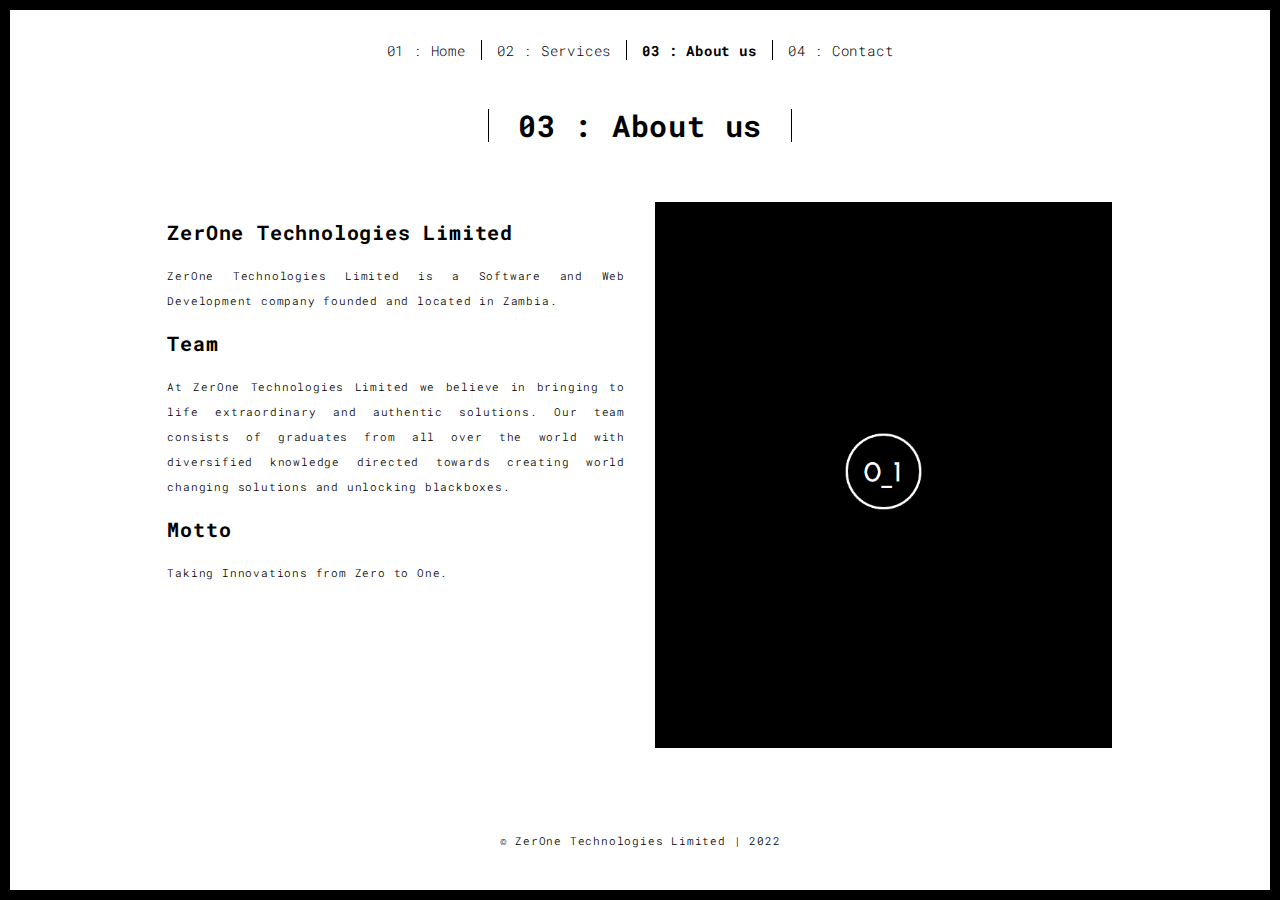
<file: about.html>
<!DOCTYPE html>
<html lang="en">

<head>
  <meta charset="UTF-8">
  <meta content="IE=edge" http-equiv="X-UA-Compatible">
  <meta content="width=device-width,initial-scale=1" name="viewport">
  <meta content="description" name="description">
  <meta name="google" content="notranslate" />
  <meta name="ZerOne Technologies Limited Zambia" content="Portfolio Website">
  <meta content="Software Development, Web Development in Zambia, LAN setup Zambia, Mobile App Development Zambia, zeronetechlimited, ZerOne Zambia, " name="description">
  <meta name="ZerOne Technologies Limited Zambia" content="Portfolio Website">
  <meta name="og:description" content="ZerOne Technologies Limited - a software and web Developement company, founded and located in Zambia. We offer Software and web Development, mobile app Developement, LAN setup, LAN infrastructure, digtal solutions, literally everything having to do with the web and computers, Zambia free Developement, free web and free mobile solution offers for NGOs, non profit organisations and charities">
  <meta property="og:image" content="/Images/zdashface.png">
  <meta property="og:image:width" content="300" />
  <meta property="og:image:height" content="300" />

  <!-- Disable tap highlight on IE -->
  <meta name="msapplication-tap-highlight" content="no">
  
  <link rel="apple-touch-icon" sizes="180x180" href="./assets/apple-icon-180x180.png">
  <link href="./assets/favicon.ico" rel="icon">

  <title>ZerOne Technologies Limited About</title>  

<link href="./main.3f6952e4.css" rel="stylesheet"></head>

<body class="">
<div id="site-border-left"></div>
<div id="site-border-right"></div>
<div id="site-border-top"></div>
<div id="site-border-bottom"></div>
 <!-- Add your content of header -->
<header>
  <nav class="navbar  navbar-fixed-top navbar-default">
    <div class="container">
        <button type="button" class="navbar-toggle collapsed" data-toggle="collapse" data-target="#navbar-collapse" aria-expanded="false">
          <span class="sr-only">Toggle navigation</span>
          <span class="icon-bar"></span>
          <span class="icon-bar"></span>
          <span class="icon-bar"></span>
        </button>

      <div class="collapse navbar-collapse" id="navbar-collapse">
        <ul class="nav navbar-nav ">
          <li><a href="./index.html" title="">01 : Home</a></li>
          <li><a href="./Services.html" title="">02 : Services</a></li>
          <li><a href="./about.html" title="">03 : About us</a></li>
          <li><a href="./contact.html" title="">04 : Contact</a></li>
        </ul>


      </div> 
    </div>
  </nav>
</header>

<div class="section-container">
    <div class="container">
      <div class="row">
        <div class="col-xs-12">
          <div class="section-container-spacer text-center">
            <h1 class="h2">03 : About us</h1>
          </div>
          
          <div class="row">
            <div class="col-md-10 col-md-offset-1">
              <div class="row">
                <div class="col-xs-12 col-md-6">
                  <h3>ZerOne Technologies Limited</h3>
                  <p>ZerOne Technologies Limited is a Software and Web Development company founded and located in Zambia.</p>
                  <h3>Team </h3>
                  <p>At ZerOne Technologies Limited we believe in bringing to life extraordinary and authentic solutions. Our team consists of graduates from all over the world with diversified knowledge directed towards creating world changing solutions and unlocking blackboxes.
                  <h3>Motto</h3>
                  <p>
                  Taking Innovations from Zero to One.</p>
                </div>
                <div class="col-xs-12 col-md-6">
                  <img src="./assets/images/zdashface.png" class="img-responsive" alt="">
                </div>
              </div>
            </div>
          </div>
          
          
       </div>
      </div>
    </div>
  </div>


  <footer class="footer-container text-center">
    <div class="container">
      <div class="row">
        <div class="col-xs-12">
          © ZerOne Technologies Limited | 2022
        </div>
      </div>
    </div>
  </footer>

<script>
  document.addEventListener("DOMContentLoaded", function (event) {
     navActivePage();
  });
</script>

<!-- Google Analytics: change UA-XXXXX-X to be your site's ID 

<script>
  (function (i, s, o, g, r, a, m) {
    i['GoogleAnalyticsObject'] = r; i[r] = i[r] || function () {
      (i[r].q = i[r].q || []).push(arguments)
    }, i[r].l = 1 * new Date(); a = s.createElement(o),
      m = s.getElementsByTagName(o)[0]; a.async = 1; a.src = g; m.parentNode.insertBefore(a, m)
  })(window, document, 'script', '//www.google-analytics.com/analytics.js', 'ga');
  ga('create', 'UA-XXXXX-X', 'auto');
  ga('send', 'pageview');
</script>

--> <script type="text/javascript" src="./main.70a66962.js"></script></body>

</html>
</file>
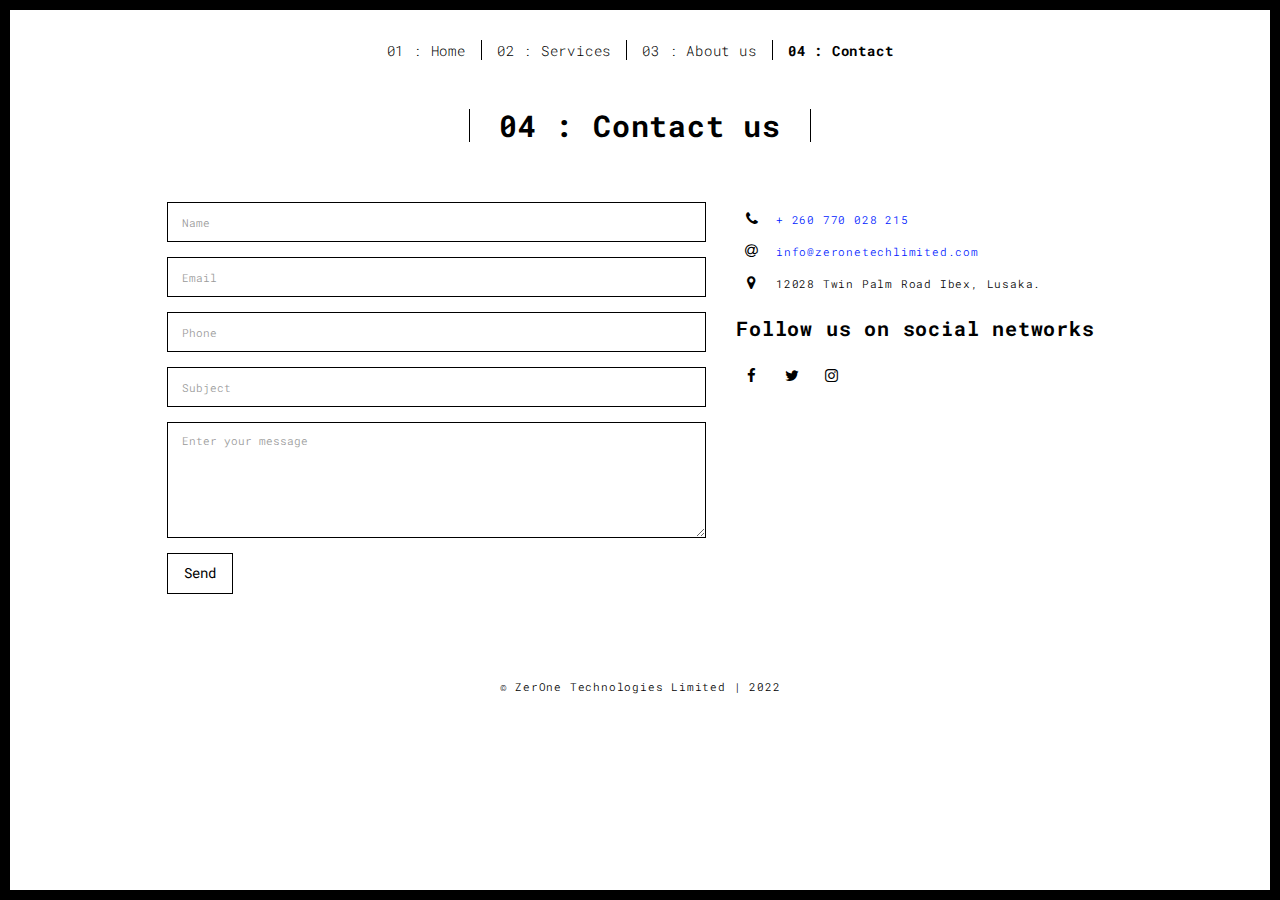
<file: contact.html>
<!DOCTYPE html>
<html lang="en">

<head>
  <meta charset="UTF-8">
  <meta content="IE=edge" http-equiv="X-UA-Compatible">
  <meta content="width=device-width,initial-scale=1" name="viewport">
  <meta content="description" name="description">
  <meta name="google" content="notranslate" />
  <meta name="ZerOne Technologies Limited Zambia" content="Portfolio Website">
  <meta name="ZerOne Technologies Limited Zambia" content="Portfolio Website">
  <meta content="Software Development, Web Development in Zambia, LAN setup Zambia, Mobile App Development Zambia, zeronetechlimited, ZerOne Zambia, " name="description">
  <meta name="og:description" content="ZerOne Technologies Limited - a software and web Developement company, founded and located in Zambia. We offer Software and web Development, mobile app Developement, LAN setup, LAN infrastructure, digtal solutions, literally everything having to do with the web and computers, Zambia free Developement, free web and free mobile solution offers for NGOs, non profit organisations and charities">
  <meta property="og:image" content="/Images/zdashface.png">
  <meta property="og:image:width" content="300" />
  <meta property="og:image:height" content="300" />

  <!-- Disable tap highlight on IE -->
  <meta name="msapplication-tap-highlight" content="no">
  
  <link rel="apple-touch-icon" sizes="180x180" href="./assets/apple-icon-180x180.png">
  <link href="./assets/favicon.ico" rel="icon">

  <title>Contact ZerOne Technologies Limited</title>  

<link href="./main.3f6952e4.css" rel="stylesheet"></head>

<body class="">
<div id="site-border-left"></div>
<div id="site-border-right"></div>
<div id="site-border-top"></div>
<div id="site-border-bottom"></div>
 <!-- Add your content of header -->
<header>
  <nav class="navbar  navbar-fixed-top navbar-default">
    <div class="container">
        <button type="button" class="navbar-toggle collapsed" data-toggle="collapse" data-target="#navbar-collapse" aria-expanded="false">
          <span class="sr-only">Toggle navigation</span>
          <span class="icon-bar"></span>
          <span class="icon-bar"></span>
          <span class="icon-bar"></span>
        </button>

      <div class="collapse navbar-collapse" id="navbar-collapse">
        <ul class="nav navbar-nav ">
          <li><a href="./index.html" title="">01 : Home</a></li>
          <li><a href="./Services.html" title="">02 : Services</a></li>
          <li><a href="./about.html" title="">03 : About us</a></li>
          <li><a href="./contact.html" title="">04 : Contact</a></li>
        </ul>


      </div> 
    </div>
  </nav>
</header>

<div class="section-container">
    <div class="container">
      <div class="row">
        <div class="col-xs-12">
          <div class="section-container-spacer text-center">
            <h1 class="h2">04 : Contact us</h1>
          </div>
          
          <div class="row">
            <div class="col-md-10 col-md-offset-1">
               <form class="reveal-content" action="https://app.99inbound.com/api/e/sBeu7Xyq" method ="post" target="_blank">
                  <div class="row">
                    <div class="col-md-7">
                      <div class="form-group">
                        <input type="text" class="form-control" name="name" placeholder="Name">
                      </div>
                      <div class="form-group">
                        <input type="email" class="form-control" name="email" placeholder="Email">
                      </div>
                      <div class="form-group">
                        <input type="text" class="form-control" name="number" placeholder="Phone">
                      </div>
                      <div class="form-group">
                        <input type="text" class="form-control" name="subject" placeholder="Subject">
                      </div>
                      <div class="form-group">
                        <textarea class="form-control" name="message" rows="5" placeholder="Enter your message"></textarea>
                      </div>
                      <button type="submit" class="btn btn-default btn-lg">Send</button>
                    </div>
                    <div class="col-md-5 address-container">
                      <ul class="list-unstyled">
                        <li type="phonenumber" >
                          <span class="fa-icon">
                            <i class="fa fa-phone" aria-hidden="true"></i>
                          </span>
                          <a href="tel:+260770028215">+ 260 770 028 215</a>
                        </li>
                        <li>
                          <span class="fa-icon">
                            <i class="fa fa-at" aria-hidden="true"></i>
                          </span>
                          <a href="mailto:info@zeronetechlimited.com">info@zeronetechlimited.com</a> 
                        </li>
                        <li>
                          <span class="fa-icon">
                            <i class="fa fa fa-map-marker" aria-hidden="true"></i>
                          </span>
                          12028 Twin Palm Road Ibex, Lusaka.
                        </li>
                      </ul>
                      <h3>Follow us on social networks</h3>
                      <a href="https://www.facebook.com/ZerOneTechnologiesLtd" title="" class="fa-icon">
                        <i class="fa fa-facebook"></i>
                      </a>
                      <a href="https://www.facebook.com/ZerOneTechnologiesLtd" title="" class="fa-icon">
                        <i class="fa fa-twitter"></i>
                      </a>
                      <a href="https://www.instagram.com/zeronetechnologies/" title="" class="fa-icon">
                        <i class="fa fa-instagram"></i>
                      </a>

                    </div>
                  </div>
                </form>
            </div>

          </div>
         
       </div>
      </div>
    </div>
  </div>


<footer class="footer-container text-center">
  <div class="container">
    <div class="row">
      <div class="col-xs-12">
        © ZerOne Technologies Limited | 2022
      </div>
    </div>
  </div>
</footer>

<script>
  document.addEventListener("DOMContentLoaded", function (event) {
     navActivePage();
  });
</script>

<!-- Google Analytics: change UA-XXXXX-X to be your site's ID 

<script>
  (function (i, s, o, g, r, a, m) {
    i['GoogleAnalyticsObject'] = r; i[r] = i[r] || function () {
      (i[r].q = i[r].q || []).push(arguments)
    }, i[r].l = 1 * new Date(); a = s.createElement(o),
      m = s.getElementsByTagName(o)[0]; a.async = 1; a.src = g; m.parentNode.insertBefore(a, m)
  })(window, document, 'script', '//www.google-analytics.com/analytics.js', 'ga');
  ga('create', 'UA-XXXXX-X', 'auto');
  ga('send', 'pageview');
</script>

--> <script type="text/javascript" src="./main.70a66962.js"></script></body>

</html>
</file>
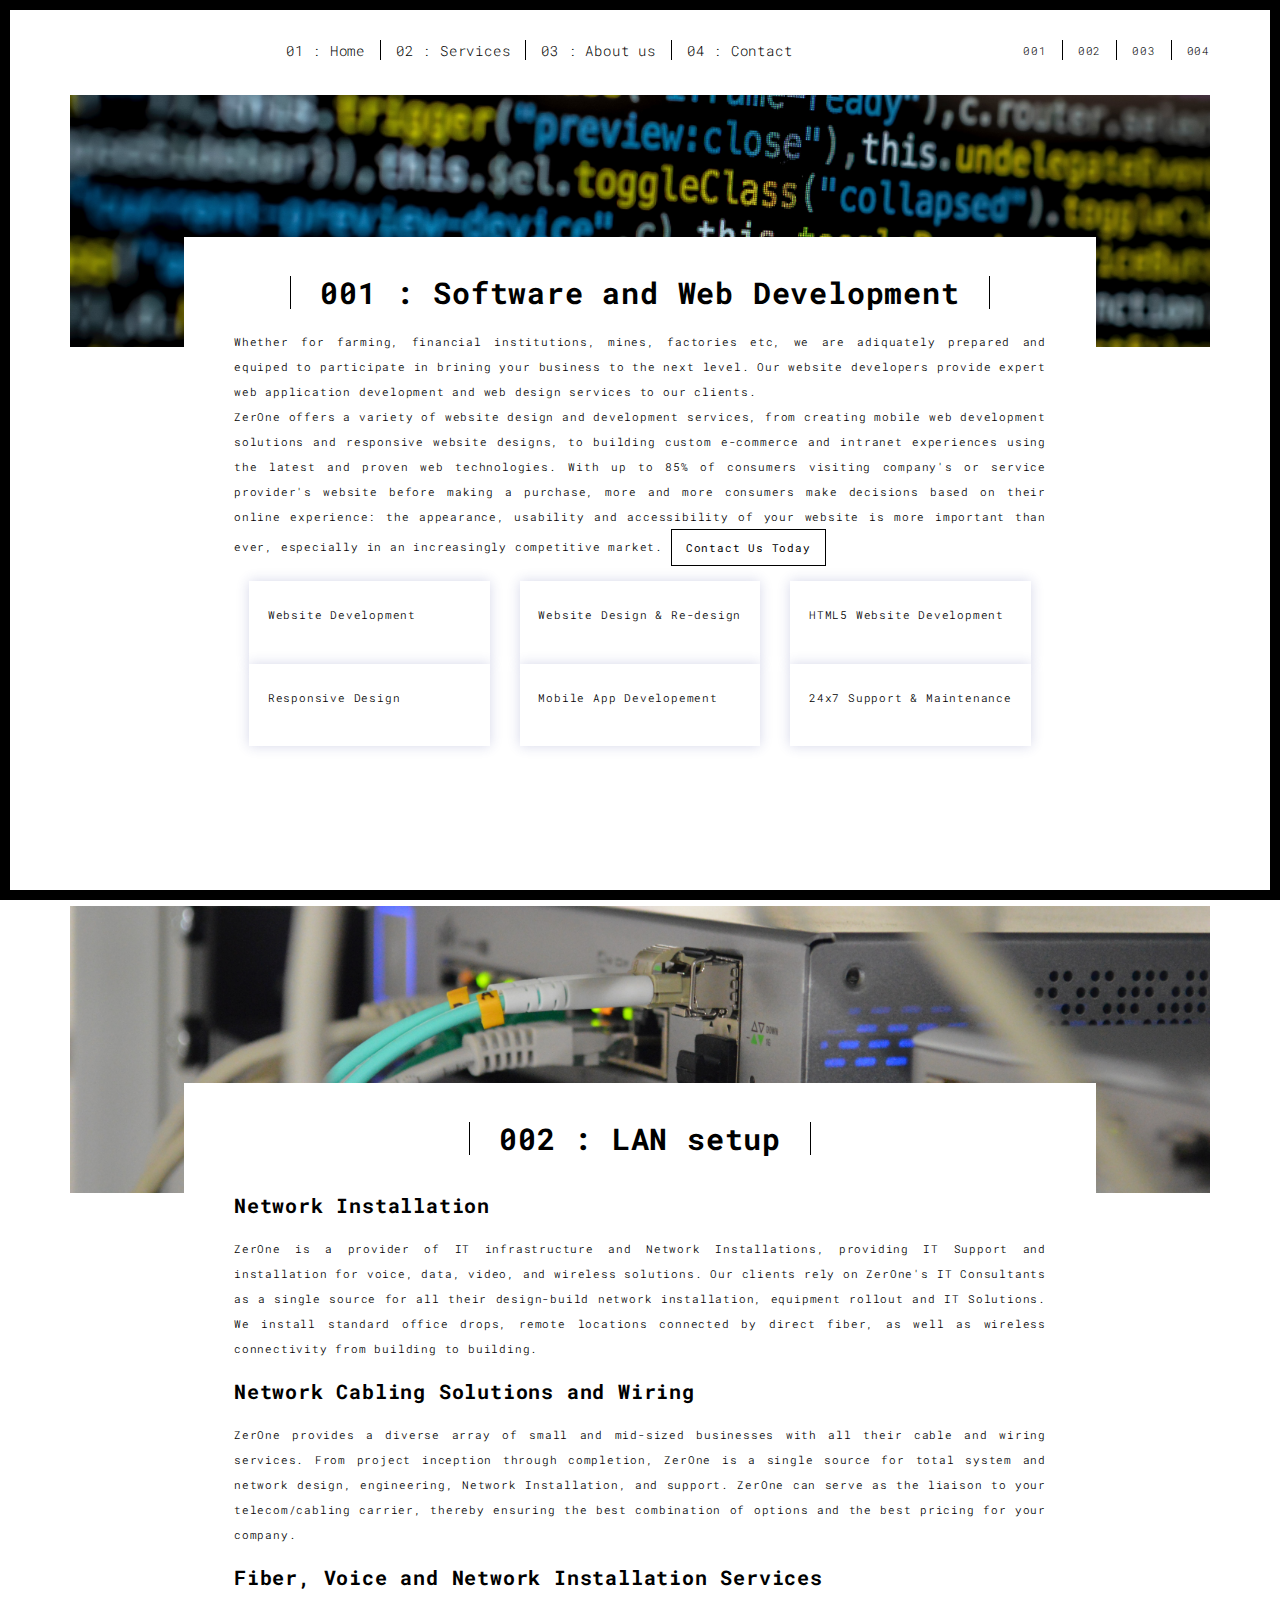
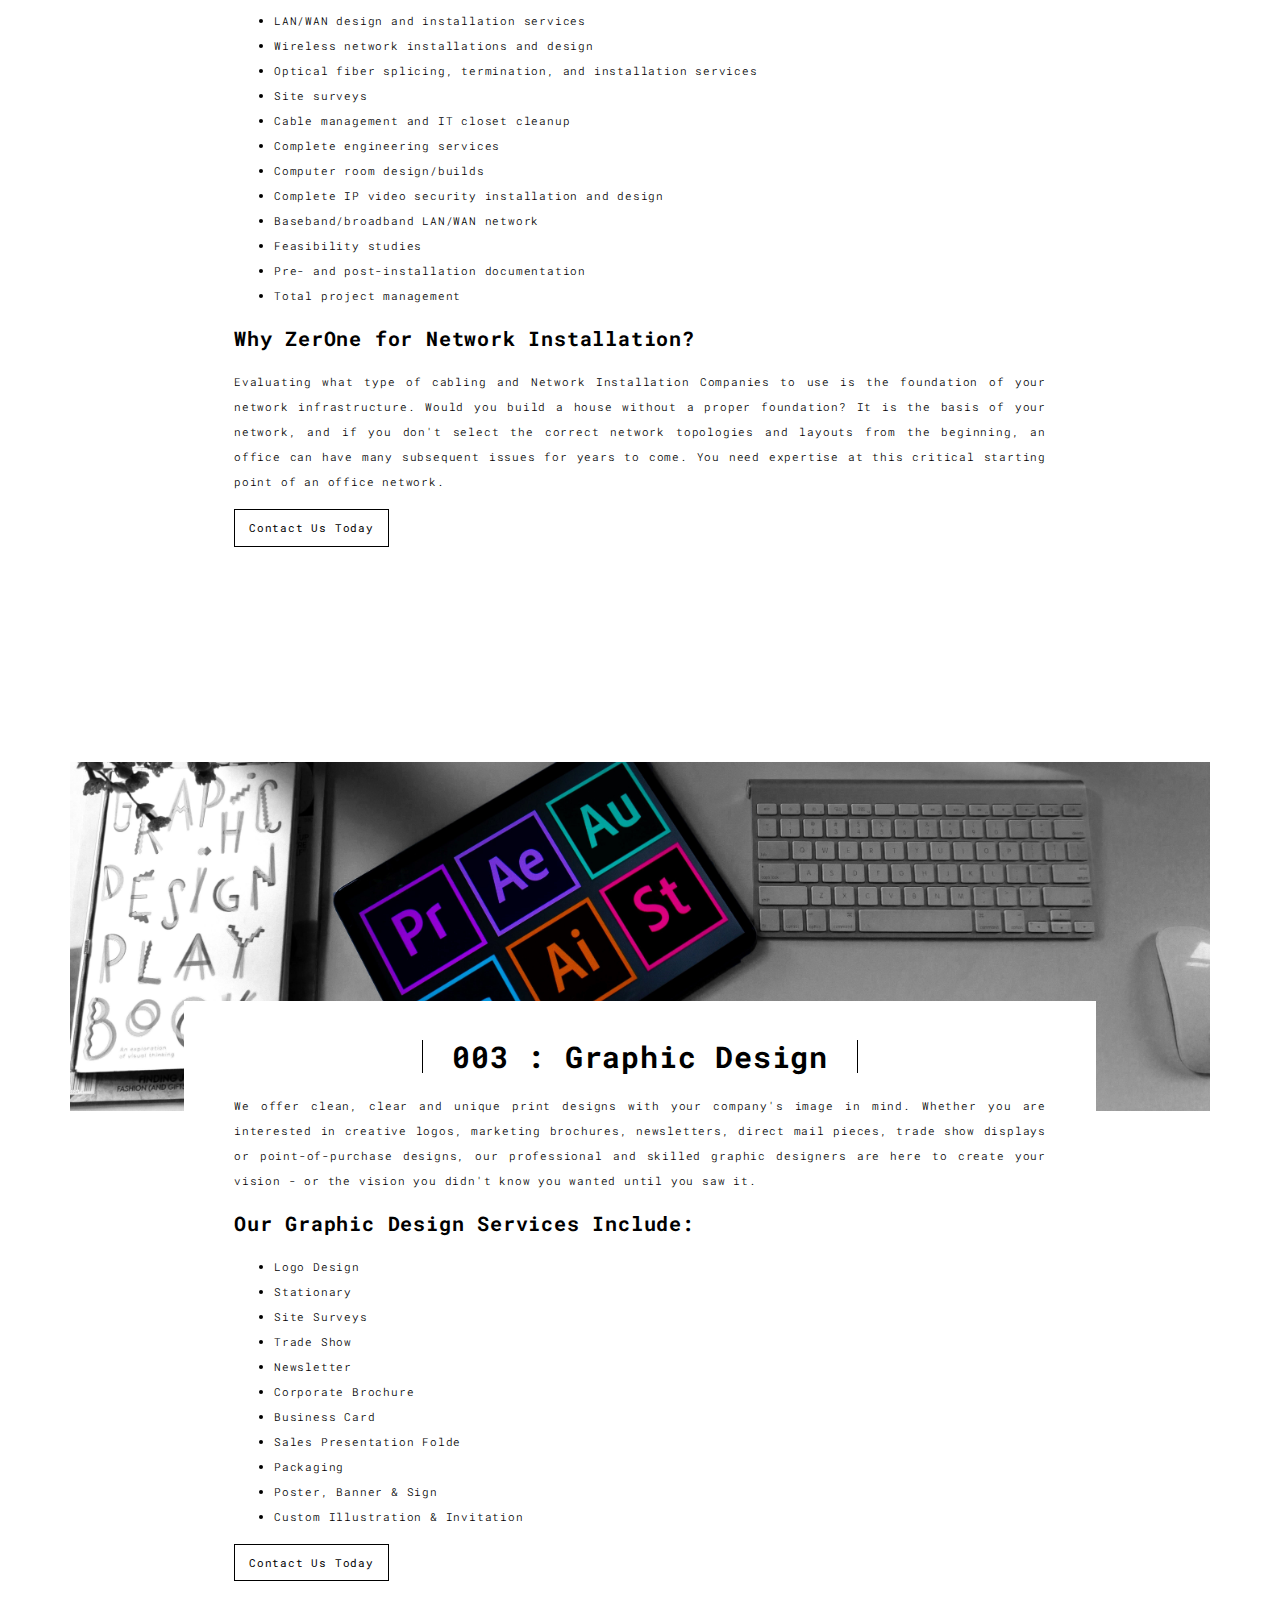
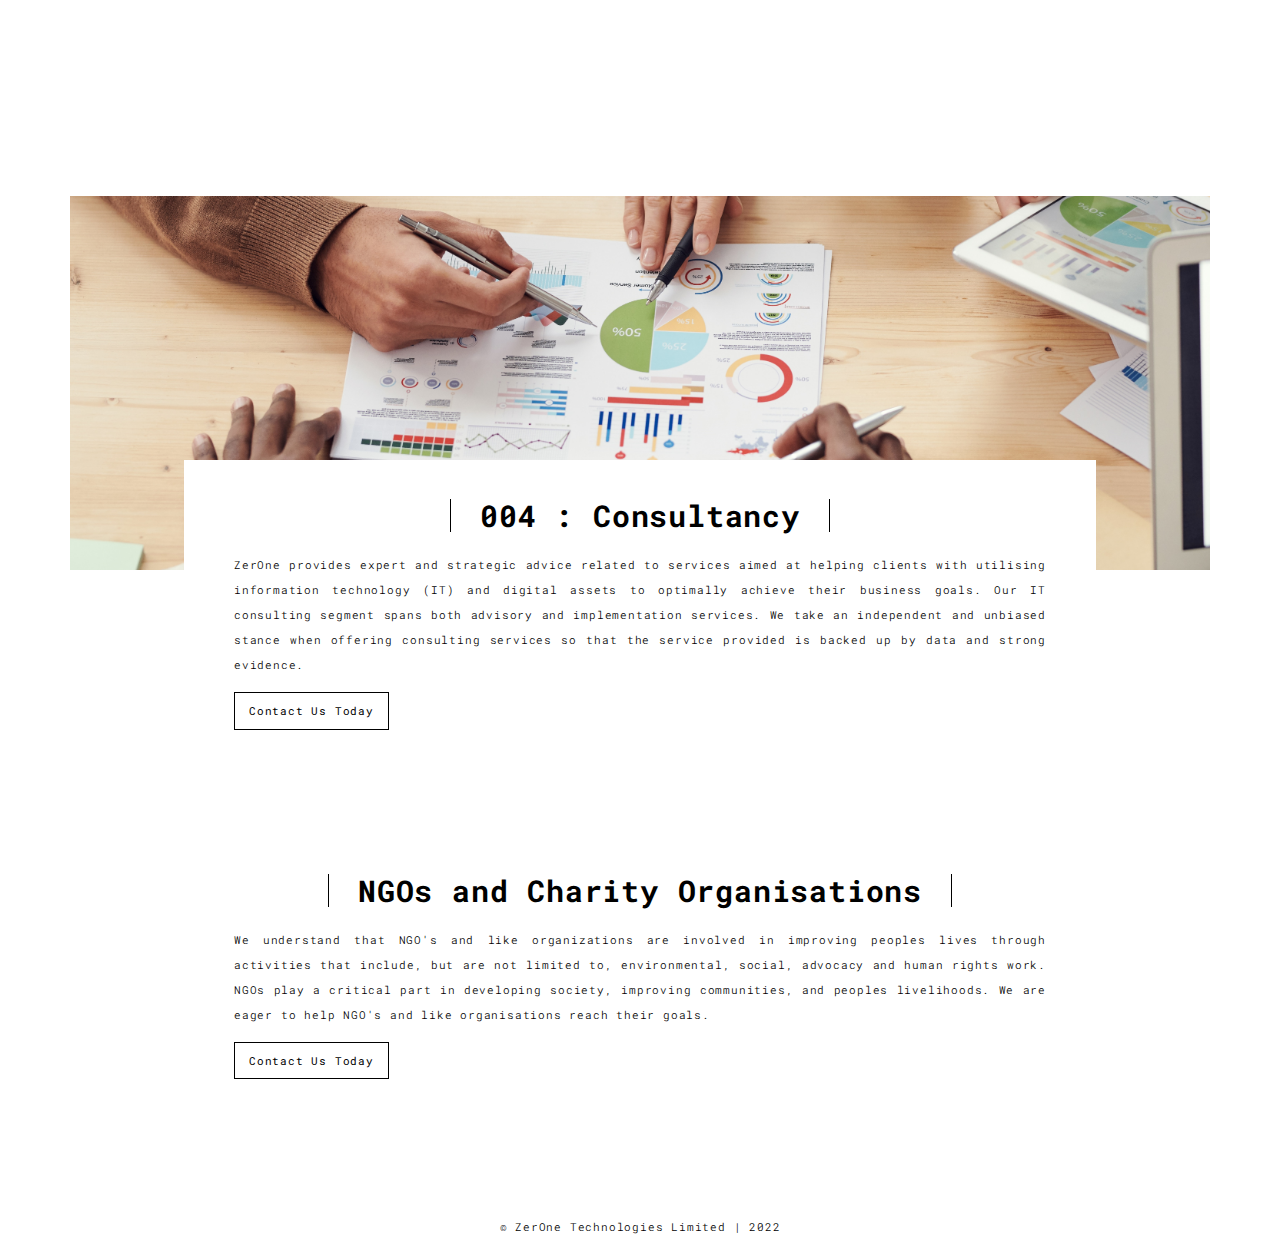
<file: Details.html>
<!DOCTYPE html>
<html lang="en">

<head>
  <meta charset="UTF-8">
  <meta content="IE=edge" http-equiv="X-UA-Compatible">
  <meta content="width=device-width,initial-scale=1" name="viewport">
  <meta content="description" name="description">
  <meta name="google" content="notranslate" />
  <meta name="ZerOne Technologies Limited Zambia" content="Portfolio Website">
  <meta
    content="Software Development, Web Development in Zambia, LAN setup Zambia, Mobile App Development Zambia, zeronetechlimited, ZerOne Zambia, "
    name="description">
  <meta name="og:description"
    content="ZerOne Technologies Limited - a software and web Developement company, founded and located in Zambia. We offer Software and web Development, mobile app Developement, LAN setup, LAN infrastructure, digtal solutions, literally everything having to do with the web and computers, Zambia free Developement, free web and free mobile solution offers for NGOs, non profit organisations and charities">
  <meta property="og:image" content="//Images/zdashface.png">
  <meta property="og:image:width" content="300" />
  <meta property="og:image:height" content="300" />

  <!-- Disable tap highlight on IE -->
  <meta name="msapplication-tap-highlight" content="no">

  <link rel="apple-touch-icon" sizes="180x180" href="./assets/apple-icon-180x180.png">
  <link href="./assets/favicon.ico" rel="icon">

  <title>ZerOne Technologies Limited Services Details</Details>
  </title>

  <link href="./main.3f6952e4.css" rel="stylesheet">
</head>

<body>
  <div id="site-border-left"></div>
  <div id="site-border-right"></div>
  <div id="site-border-top"></div>
  <div id="site-border-bottom"></div>
  <!-- Add your content of header -->
  <header>
    <nav class="navbar  navbar-fixed-top navbar-default">
      <div class="container">
        <button type="button" class="navbar-toggle collapsed" data-toggle="collapse" data-target="#navbar-collapse"
          aria-expanded="false">
          <span class="sr-only">Toggle navigation</span>
          <span class="icon-bar"></span>
          <span class="icon-bar"></span>
          <span class="icon-bar"></span>
        </button>

        <div class="collapse navbar-collapse" id="navbar-collapse">
          <ul class="nav navbar-nav ">
            <li><a href="./index.html" title="">01 : Home</a></li>
            <li><a href="./Services.html" title="">02 : Services</a></li>
            <li><a href="./about.html" title="">03 : About us</a></li>
            <li><a href="./contact.html" title="">04 : Contact</a></li>
          </ul>


          <ul class="nav navbar-nav navbar-right navbar-small visible-md visible-lg" id="myScrollspy">
            <li><a href="#section1" title="Software and Website Developement">001</a></li>
            <li><a href="#section2" title="LAN Setup">002</a></li>
            <li><a href="#section3" title="Graphic Design">003</a></li>
            <li><a href="#section4" title="Consultancy">004</a></li>
          </ul>


        </div>
      </div>
    </nav>
  </header>

    <div class="section-container" id="section1"> <a name="section1" id="section1"></a>
      <div class="container">
        <div class="row">
          <div class="col-xs-12">
            <img src="./assets/images/color_code_image.jpg" class="img-responsive" alt="">
            <div class="card-container">
              <div class="text-center">

                <h1 class="h2">001 : Software and Web Development</h1>
              </div>
              <p>Whether for farming, financial institutions, mines, factories etc, we are adiquately prepared and
                equiped
                to participate in brining your business to the next level. Our website developers provide expert web
                application development and web design services to our clients.<br>ZerOne offers a variety of website
                design
                and development services, from creating mobile web development solutions and responsive website designs,
                to building custom e-commerce and intranet experiences using the latest and proven web technologies.
                With
                up to 85% of consumers visiting company's or service provider's website before making a purchase, more
                and
                more consumers make decisions based on their online experience: the appearance, usability and
                accessibility of your website is more important than ever, especially in an increasingly competitive
                market. <a href="./contact.html" title="" class="btn btn-default">Contact Us Today</a></p>

              <p>
                <div class="col-md-4 col-sm-6 col-xs-12 mb-3">
                  <div class="filter_tab_box_outer" style="height: 100%;
              width: 100%;
              box-shadow: 0 0 12px 0 rgb(46 53 144 / 20%);
              background-color: white;">
                    <div class="filter_tab_box" style="padding: 2.125rem 1.875rem;
                  background-color: white;">
                      <div class="d-flex flex-row justify-content-between">
                        <div class="filter_tab_box_titile">
                          <p>Website Development </p>
                        </div>
                      </div>
                    </div>
                    </a>
                  </div>
                </div>

                <div class="col-md-4 col-sm-6 col-xs-12 mb-3">
                  <div class="filter_tab_box_outer" style="height: 100%;
              width: 100%;
              box-shadow: 0 0 12px 0 rgb(46 53 144 / 20%);
              background-color: white;">
                    <div class="filter_tab_box" style="padding: 2.125rem 1.875rem;
                  background-color: white;">
                      <div class="d-flex flex-row justify-content-between">
                        <div class="filter_tab_box_titile">
                          <p>Website Design & Re-design </p>
                        </div>
                      </div>
                    </div>
                    </a>
                  </div>
                </div>

                <div class="col-md-4 col-sm-6 col-xs-12 mb-3">
                  <div class="filter_tab_box_outer" style="height: 100%;
              width: 100%;
              box-shadow: 0 0 12px 0 rgb(46 53 144 / 20%);
              background-color: white; ">

                    <div class="filter_tab_box" style="padding: 2.125rem 1.875rem;
                  background-color: white;">

                      <div class="d-flex flex-row justify-content-between">
                        <div class="filter_tab_box_titile">
                          <p>HTML5 Website Development </p>
                        </div>
                      </div>
                    </div>
                    </a>
                  </div>
                </div>

                <div class="col-md-4 col-sm-6 col-xs-12 mb-3">
                  <div class="filter_tab_box_outer" style="height: 100%;
              width: 100%;
              box-shadow: 0 0 12px 0 rgb(46 53 144 / 20%);
              background-color: white;">
                    <div class="filter_tab_box" style="padding: 2.125rem 1.875rem;
                  background-color: white;">
                      <div class="d-flex flex-row justify-content-between">
                        <div class="filter_tab_box_titile">
                          <p>Responsive Design </p>
                        </div>
                      </div>
                    </div>
                    </a>
                  </div>
                </div>

                <div class="col-md-4 col-sm-6 col-xs-12 mb-3">
                  <div class="filter_tab_box_outer" style="height: 100%;
              width: 100%;
              box-shadow: 0 0 12px 0 rgb(46 53 144 / 20%);
              background-color: white;">
                    <div class="filter_tab_box" style="padding: 2.125rem 1.875rem;
                  background-color: white;">
                      <div class="d-flex flex-row justify-content-between">
                        <div class="filter_tab_box_titile">
                          <p>Mobile App Developement</p>
                        </div>
                      </div>
                    </div>
                    </a>
                  </div>
                </div>

                <div class="col-md-4 col-sm-6 col-xs-12 mb-3">
                  <div class="filter_tab_box_outer" style="height: 100%;
              width: 100%;
              box-shadow: 0 0 12px 0 rgb(46 53 144 / 20%);
              background-color: white;">
                    <div class="filter_tab_box" style="padding: 2.125rem 1.875rem;
                  background-color: white;">
                      <div class="d-flex flex-row justify-content-between">
                        <div class="filter_tab_box_titile">
                          <p>24x7 Support & Maintenance </p>
                        </div>
                      </div>
                    </div>
                    </a>
                  </div>
                </div>
              </p>

              <!-- <blockquote>
            <p>"Lorem ipsum dolor sit amet, consectetur adipiscing elit. Integer posuere erat a ante."</p>
            <small class="pull-right">Irina Martin</small>
          </blockquote> -->
            </div>
          </div>



          <!-- <div class="col-md-8 col-md-offset-2 section-container-spacer">
        <div class="row">
          <div class="col-xs-12 col-md-6">
            <img src="./assets/images/work001-02.jpg" class="img-responsive" alt="">
            <p>Menphis skyline</p>
          </div>
          <div class="col-xs-12 col-md-6">
            <img src="./assets/images/work001-03.jpg" class="img-responsive" alt="">
            <p>Menphis skyline</p>
          </div>
        </div>
      </div>

      <div class="col-xs-12">
        <img src="./assets/images/work001-04.jpg" class="img-responsive" alt="">
      </div> -->

        </div>
      </div>
    </div>


    <div class="section-container"> <a name="section2" id="section2"></a>
      <div class="container">
        <div class="row">
          <div class="col-xs-12">
            <img src="./assets/images/thomas-jensen-UrtxBX5i5SE-unsplash (2).jpg" class="img-responsive" alt="">
            <div class="card-container">
              <div class="text-center">

                <h1 class="h2">002 : LAN setup</h1>
              </div>
              <h3>Network Installation</h3>
              <p>ZerOne is a provider of IT infrastructure and Network Installations, providing IT Support and
                installation for voice, data, video, and wireless solutions. Our clients rely on ZerOne's IT Consultants
                as a single source for all their design-build network installation, equipment rollout and IT Solutions.
                We install standard office drops, remote locations connected by direct fiber, as well as wireless
                connectivity from building to building.</p>
              <h3>Network Cabling Solutions and Wiring</h3>
              <p>ZerOne provides a diverse array of small and mid-sized businesses with all their cable and wiring
                services. From project inception through completion, ZerOne is a single source for total system and
                network design, engineering, Network Installation, and support. ZerOne can serve as the liaison to your
                telecom/cabling carrier, thereby ensuring the best combination of options and the best pricing for your
                company.

                <h3>Fiber, Voice and Network Installation Services</h3>

                <p>
                  <ul>
                    <li>
                      LAN/WAN design and installation services
                    </li>
                    <li>Wireless network installations and design</li>
                    <li>Optical fiber splicing, termination, and installation services</li>
                    <li>Site surveys</li>
                    <li>Cable management and IT closet cleanup</li>
                    <li>Complete engineering services</li>
                    <li>Computer room design/builds</li>
                    <li>Complete IP video security installation and design</li>
                    <li>Baseband/broadband LAN/WAN network</li>
                    <li>Feasibility studies</li>
                    <li>Pre- and post-installation documentation</li>
                    <li>Total project management</li>
                  </ul>
                </p>

                <h3>Why ZerOne for Network Installation?</h3>

                <p>Evaluating what type of cabling and Network Installation Companies to use is the foundation of your
                  network infrastructure. Would you build a house without a proper foundation? It is the basis of your
                  network, and if you don't select the correct network topologies and layouts from the beginning, an
                  office can have many subsequent issues for years to come. You need expertise at this critical starting
                  point of an office network. <p><a href="./contact.html" title="" class="btn btn-default">Contact Us
                      Today</a></p>
                </p>




                <!-- <blockquote>
            <p>"Lorem ipsum dolor sit amet, consectetur adipiscing elit. Integer posuere erat a ante."</p>
            <small class="pull-right">Irina Martin</small>
          </blockquote> -->
            </div>
          </div>



          <!-- <div class="col-md-8 col-md-offset-2 section-container-spacer">
        <div class="row">
          <div class="col-xs-12 col-md-6">
            <img src="./assets/images/work001-02.jpg" class="img-responsive" alt="">
            <p>Menphis skyline</p>
          </div>
          <div class="col-xs-12 col-md-6">
            <img src="./assets/images/work001-03.jpg" class="img-responsive" alt="">
            <p>Menphis skyline</p>
          </div>
        </div>
      </div>

      <div class="col-xs-12">
        <img src="./assets/images/work001-04.jpg" class="img-responsive" alt="">
      </div> -->

        </div>
      </div>
    </div>

    <div class="section-container"> <a name="section3"></a>
      <div class="container">
        <div class="row">
          <div class="col-xs-12">
            <img src="./assets/images/GD_image.jpg" class="img-responsive" alt="">
            <div class="card-container">
              <div class="text-center">
                <h1 class="h2">003 : Graphic Design</h1>
              </div>
              <p>We offer clean, clear and unique print designs with your company's image in mind. Whether you are
                interested in creative logos, marketing brochures, newsletters, direct mail pieces, trade show displays
                or point-of-purchase designs, our professional and skilled graphic designers are here to create your
                vision - or the vision you didn't know you wanted until you saw it.</p>
              <h3>Our Graphic Design Services Include:</h3>
              <p>
                <ul>
                  <li>Logo Design</li>
                  <li>Stationary</li>
                  <li>Site Surveys</li>
                  <li>Trade Show</li>
                  <li>Newsletter</li>
                  <li>Corporate Brochure</li>
                  <li>Business Card</li>
                  <li>Sales Presentation Folde</li>
                  <li>Packaging</li>
                  <li>Poster, Banner & Sign</li>
                  <li>Custom Illustration & Invitation</li>
                </ul>
              </p>
              <p><a href="./contact.html" title="" class="btn btn-default">Contact Us Today</a></p>
              <!-- <blockquote>
    <div class="section-container"> <a name="section3" id="section3"></a>
      <div class="container">
        <div class="row">
          <div class="col-xs-12">
            <img src="./assets/images/GD_image.jpg" class="img-responsive" alt="">
            <div class="card-container">
              <div class="text-center">
                <h1 class="h2">003 : Graphic Design</h1>
              </div>
              <p>We offer clean, clear and unique print designs with your company's image in mind. Whether you are
                interested in creative logos, marketing brochures, newsletters, direct mail pieces, trade show displays
                or point-of-purchase designs, our professional and skilled graphic designers are here to create your
                vision - or the vision you didn't know you wanted until you saw it.</p>
              <h3>Our Graphic Design Services Include:</h3>
              <p>
                <ul>
                  <li>
                    LAN/WAN design and installation services
                  </li>
                  <li>Logo</li>
                  <li>Stationary</li>
                  <li>Site surveys</li>
                  <li>Trade Show</li>
                  <li>Newsletter</li>
                  <li>Corporate Brochure</li>
                  <li>Business Card</li>
                  <li>Sales Presentation Folde</li>
                  <li>Packaging</li>
                  <li>Poster, Banner & Sign</li>
                  <li>Custom Illustration & Invitation</li>
                </ul>
              </p>
              <p><a href="./contact.html" title="" class="btn btn-default">Contact Us Today</a></p>
               <blockquote>
>>>>>>> 6efb846d76a9eff43e67beb180681995f8a8e936
            <p>"Lorem ipsum dolor sit amet, consectetur adipiscing elit. Integer posuere erat a ante."</p>
            <small class="pull-right">Irina Martin</small>
          </blockquote> -->
            </div>
          </div>
        </div>
      </div>
    </div>

    <div class="section-container"> <a name="section4"></a>
      <div class="container">
        <div class="row">
          <div class="col-xs-12">
            <img src="./assets/images/consul.jpg" class="img-responsive" alt="">
            <div class="card-container">
              <div class="text-center">
                <h1 class="h2">004 : Consultancy</h1>
              </div>
              <p>
                ZerOne provides expert and strategic advice related to services aimed at helping clients with utilising
                information technology (IT) and digital assets to optimally achieve their business goals. Our IT
                consulting segment spans both advisory and implementation services. We take an independent and unbiased
                stance when offering consulting services so that the service provided is backed up by data and strong
                evidence.</p>
              
                <p><a href="./contact.html" title="" class="btn btn-default">Contact Us Today</a></p>
               
            </div>
          </div>



          <!-- <div class="col-md-8 col-md-offset-2 section-container-spacer">
        <div class="row">
          <div class="col-xs-12 col-md-6">
            <img src="./assets/images/work001-02.jpg" class="img-responsive" alt="">
            <p>Menphis skyline</p>
          </div>
          <div class="col-xs-12 col-md-6">
            <img src="./assets/images/work001-03.jpg" class="img-responsive" alt="">
            <p>Menphis skyline</p>
          </div>
        </div>
      </div>

      <div class="col-xs-12">
        <img src="./assets/images/work001-04.jpg" class="img-responsive" alt="">
      </div> -->

        </div>
      </div>

 
    </div>
    <div class="section-container"> <a name="section4"></a>
      <div class="container">
        <div class="row">
          <div class="col-xs-12">
            <!-- <img src="./assets/images/consul.jpg" class="img-responsive" alt=""> -->
            <div class="card-container">
              <div class="text-center">
                <h1 class="h2" id="ngo"> NGOs and Charity Organisations</h1>
              </div>
              <p>
                We understand that NGO's and like organizations are involved in improving peoples lives through activities that include, but are not limited to, environmental, social, advocacy and human rights work. NGOs play a critical part in developing society, improving communities, and peoples livelihoods. We are eager to help NGO's and like organisations reach their goals.</p>
              
                <p><a href="./contact.html" title="" class="btn btn-default">Contact Us Today</a></p>
            
            </div>
          </div>
        </div>
      </div>

 
    </div>
  </div>




  <footer class="footer-container text-center">
    <div class="container">
      <div class="row">
        <div class="col-xs-12">
          © ZerOne Technologies Limited | 2022
        </div>
      </div>
    </div>
  </footer>

  <script>
    document.addEventListener("DOMContentLoaded", function (event) {
      navActivePage();
    });
  </script>

  <!-- Google Analytics: change UA-XXXXX-X to be your site's ID 

<script>
  (function (i, s, o, g, r, a, m) {
    i['GoogleAnalyticsObject'] = r; i[r] = i[r] || function () {
      (i[r].q = i[r].q || []).push(arguments)
    }, i[r].l = 1 * new Date(); a = s.createElement(o),
      m = s.getElementsByTagName(o)[0]; a.async = 1; a.src = g; m.parentNode.insertBefore(a, m)
  })(window, document, 'script', '//www.google-analytics.com/analytics.js', 'ga');
  ga('create', 'UA-XXXXX-X', 'auto');
  ga('send', 'pageview');
</script>

-->
  <script type="text/javascript" src="./main.70a66962.js"></script>
</body>

</html>
</file>
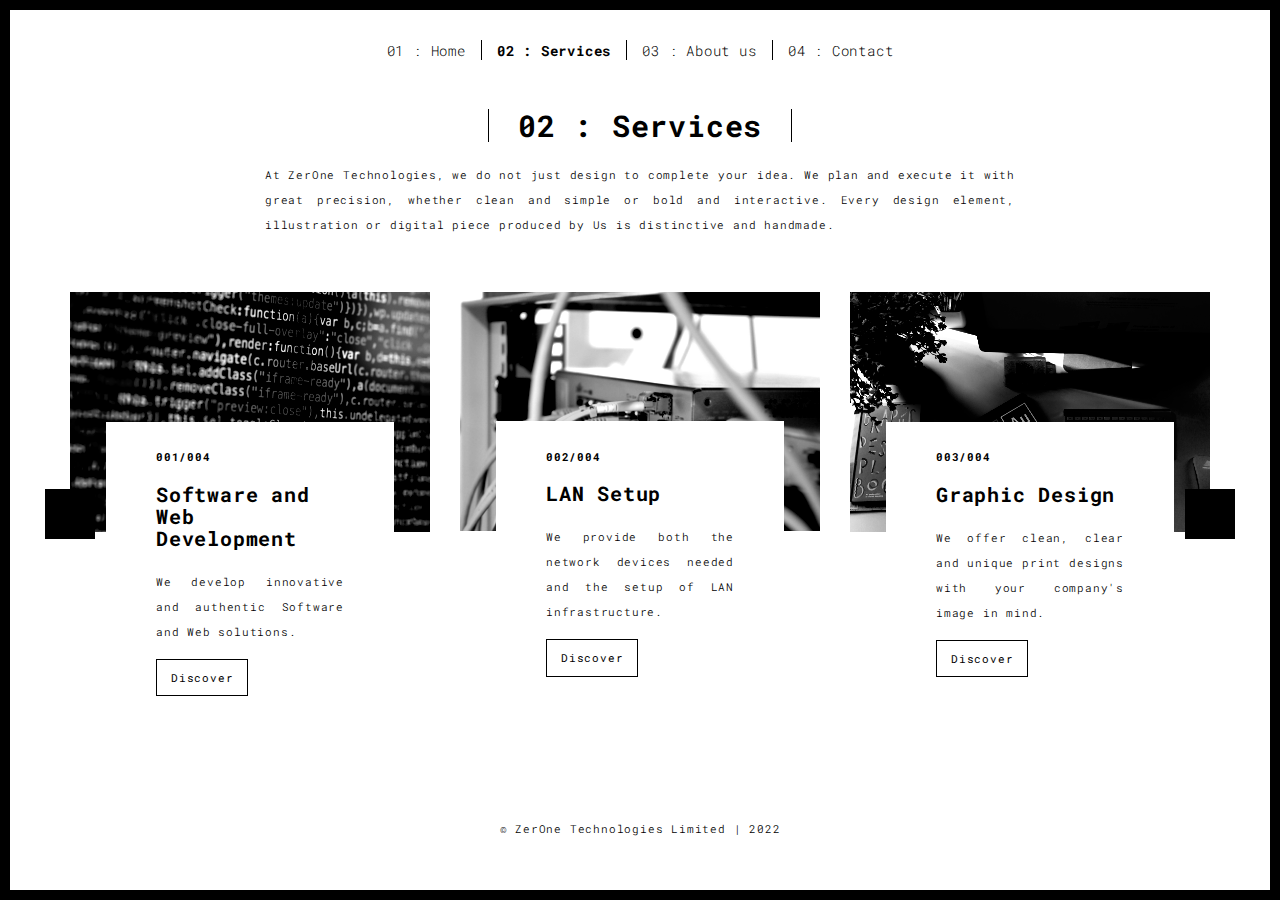
<file: Services.html>
<!DOCTYPE html>
<html lang="en">

<head>
  <meta charset="UTF-8">
  <meta content="IE=edge" http-equiv="X-UA-Compatible">
  <meta content="width=device-width,initial-scale=1" name="viewport">
  <meta name="google" content="notranslate" />
  <meta content="" name="author">
  <meta name="ZerOne Technologies Limited Zambia" content="Portfolio Website">
  <meta content="Software Development, Web Development in Zambia, LAN setup Zambia, Mobile App Development Zambia, zeronetechlimited, ZerOne Zambia, " name="description">
  <meta name="og:description" content="ZerOne Technologies Limited - a software and web Developement company, founded and located in Zambia. We offer Software and web Development, mobile app Developement, LAN setup, LAN infrastructure, digtal solutions, literally everything having to do with the web and computers, Zambia free Developement, free web and free mobile solution offers for NGOs, non profit organisations and charities">
  <meta property="og:image" content="/Images/zdashface.png">
  <meta property="og:image:width" content="300" />
  <meta property="og:image:height" content="300" />

  <!-- Disable tap highlight on IE -->
  <meta name="msapplication-tap-highlight" content="no">
  
  <link rel="apple-touch-icon" sizes="180x180" href="./assets/apple-icon-180x180.png">
  <link href="./assets/favicon.ico" rel="icon">

  <title>ZerOne Technologies Limited Services</title>  

<link href="./main.3f6952e4.css" rel="stylesheet"></head>

<body class="">
<div id="site-border-left"></div>
<div id="site-border-right"></div>
<div id="site-border-top"></div>
<div id="site-border-bottom"></div>
 <!-- Add your content of header -->
<header>
  <nav class="navbar  navbar-fixed-top navbar-default">
    <div class="container">
        <button type="button" class="navbar-toggle collapsed" data-toggle="collapse" data-target="#navbar-collapse" aria-expanded="false">
          <span class="sr-only">Toggle navigation</span>
          <span class="icon-bar"></span>
          <span class="icon-bar"></span>
          <span class="icon-bar"></span>
        </button>

      <div class="collapse navbar-collapse" id="navbar-collapse">
        <ul class="nav navbar-nav ">
          <li><a href="./index.html" title="">01 : Home</a></li>
          <li><a href="./Services.html" title="">02 : Services</a></li>
          <li><a href="./about.html" title="">03 : About us</a></li>
          <li><a href="./contact.html" title="">04 : Contact</a></li>
        </ul>


      </div> 
    </div>
  </nav>
</header>

<div class="section-container">
  <div class="container">
    <div class="row">
      
      <div class="col-sm-8 col-sm-offset-2 section-container-spacer">
        <div class="text-center">
          <h1 class="h2">02 : Services</h1>
          <p >At ZerOne Technologies, we do not just design to complete your idea. We plan and execute it with great precision, whether clean and simple or bold and interactive. Every design element, illustration or digital piece produced by Us is distinctive and handmade.</p>
        </div>
      </div>

      <div class="col-md-12">
     
      <div id="myCarousel" class="carousel projects-carousel">
        <!-- Carousel items -->
        <div class="carousel-inner">
            <div class="item active">
                <div class="row">
                    <div class="col-sm-4">

                      <a href="./Details.html" title="" class="black-image-project-hover">
                        <img src="./assets/images/markus-spiske-4T5MTKMrjZg-unsplash (1).jpg" alt="" class="img-responsive">
                      </a>
                      <div class="card-container card-container-lg">
                        <h4>001/004</h4>
                        <h3>Software and Web Development</h3>
                        <p>We develop innovative and authentic Software and Web solutions.</p>
                        <a href="./Details.html" title="" class="btn btn-default">Discover</a>
                      </div>
                    </div>
                    <div class="col-sm-4">
                      <a href="./Details.html#section2" title="" class="black-image-project-hover">
                        <img src="./assets/images/thomas-jensen-UrtxBX5i5SE-unsplash.jpg" alt="" class="img-responsive">
                      </a>
                      <div class="card-container card-container-lg">
                        <h4>002/004</h4>
                        <h3>LAN Setup</h3>
                        <p>We provide both the network devices needed and the setup of LAN infrastructure.</p>
                        <a href="./Details.html#section2" title="" class="btn btn-default">Discover</a>
                      </div>
                    </div>
                    <div class="col-sm-4">
                      <a href="./Details.html#section3" title="" class="black-image-project-hover">
                        <img src="./assets/images/emily-bernal-v9vII5gV8Lw-unsplash (1).jpg" alt="" class="img-responsive">
                      </a>
                      <div class="card-container card-container-lg">
                        <h4>003/004</h4>
                        <h3>Graphic Design</h3>
                        <p>We offer clean, clear and unique print designs with your company's image in mind.</p>
                        <a href="./Details.html#section3" title="" class="btn btn-default">Discover</a>
                      </div>
                    </div>
                    
                </div>
                <!--/row-->
            </div>
            <!--/item-->
            <div class="item">
                <div class="row">
                  <div class="col-sm-4">
                    <a href="./Details.html#section4" class="black-image-project-hover">
                      <img src="./assets/images/consulting.jpg" alt="Image" class="img-responsive">
                    </a>
                    <div class="card-container">
                      <h4>004/004</h4>
                      <h3>Consultancy</h3>
                      <p>
                        Our consultancy services are methodical solutions, which allow the effective use of technology and software...
                      </p>
                      <a href="./Details.html#section4" class="btn btn-default">Discover</a>
                    </div>
                  </div>
                                       
                </div>
                <!--/row-->
            </div>
            
            <!--/item-->
        </div>
        <!--/carousel-inner--> 
        <a class="left carousel-control" href="#myCarousel" data-slide="prev"></a>

        <a class="right carousel-control" href="#myCarousel" data-slide="next"></a>
     </div>



    <!--/myCarousel-->
    </div>



    </div>
  </div>
</div>


<footer class="footer-container text-center">
  <div class="container">
    <div class="row">
      <div class="col-xs-12">
        © ZerOne Technologies Limited | 2022
      </div>
    </div>
  </div>
</footer>

<script>
  document.addEventListener("DOMContentLoaded", function (event) {
     navActivePage();
  });
</script>

<!-- Google Analytics: change UA-XXXXX-X to be your site's ID 

<script>
  (function (i, s, o, g, r, a, m) {
    i['GoogleAnalyticsObject'] = r; i[r] = i[r] || function () {
      (i[r].q = i[r].q || []).push(arguments)
    }, i[r].l = 1 * new Date(); a = s.createElement(o),
      m = s.getElementsByTagName(o)[0]; a.async = 1; a.src = g; m.parentNode.insertBefore(a, m)
  })(window, document, 'script', '//www.google-analytics.com/analytics.js', 'ga');
  ga('create', 'UA-XXXXX-X', 'auto');
  ga('send', 'pageview');
</script>

--> <script type="text/javascript" src="./main.70a66962.js"></script></body>

</html>
</file>
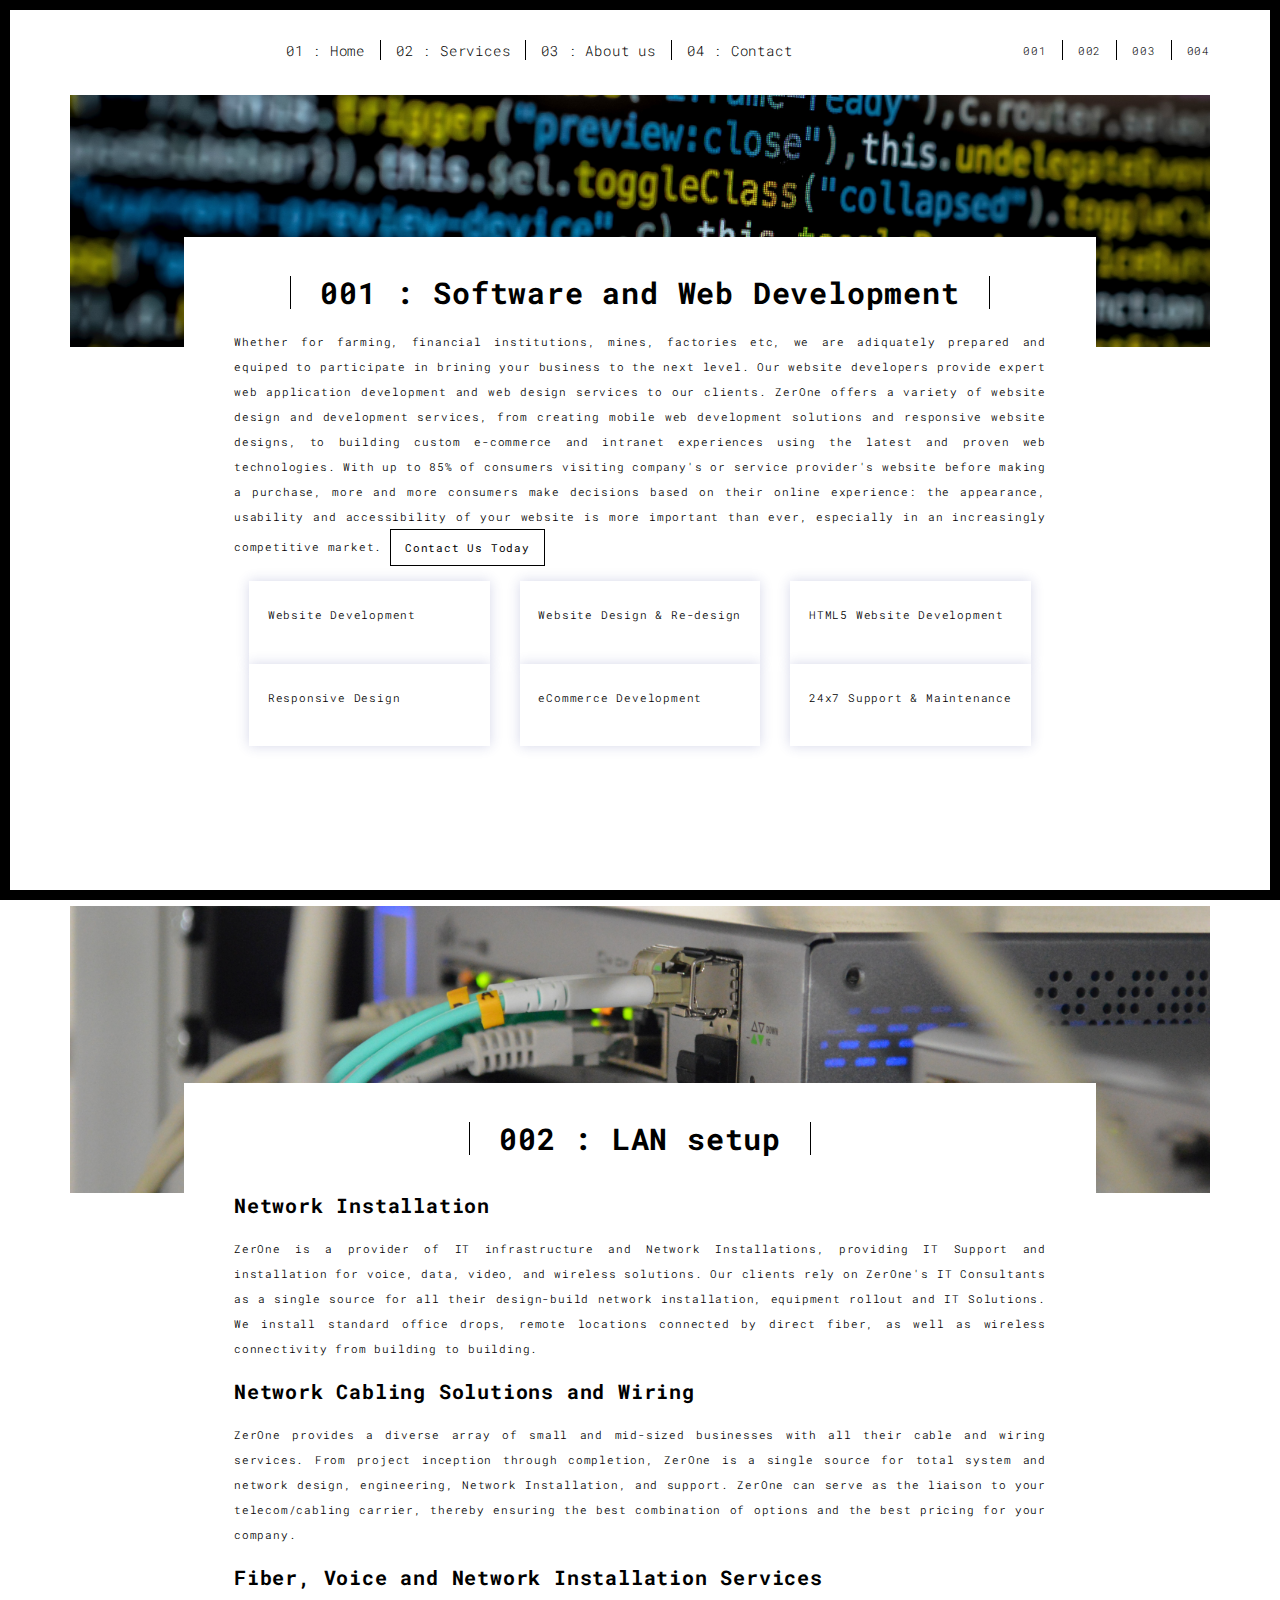
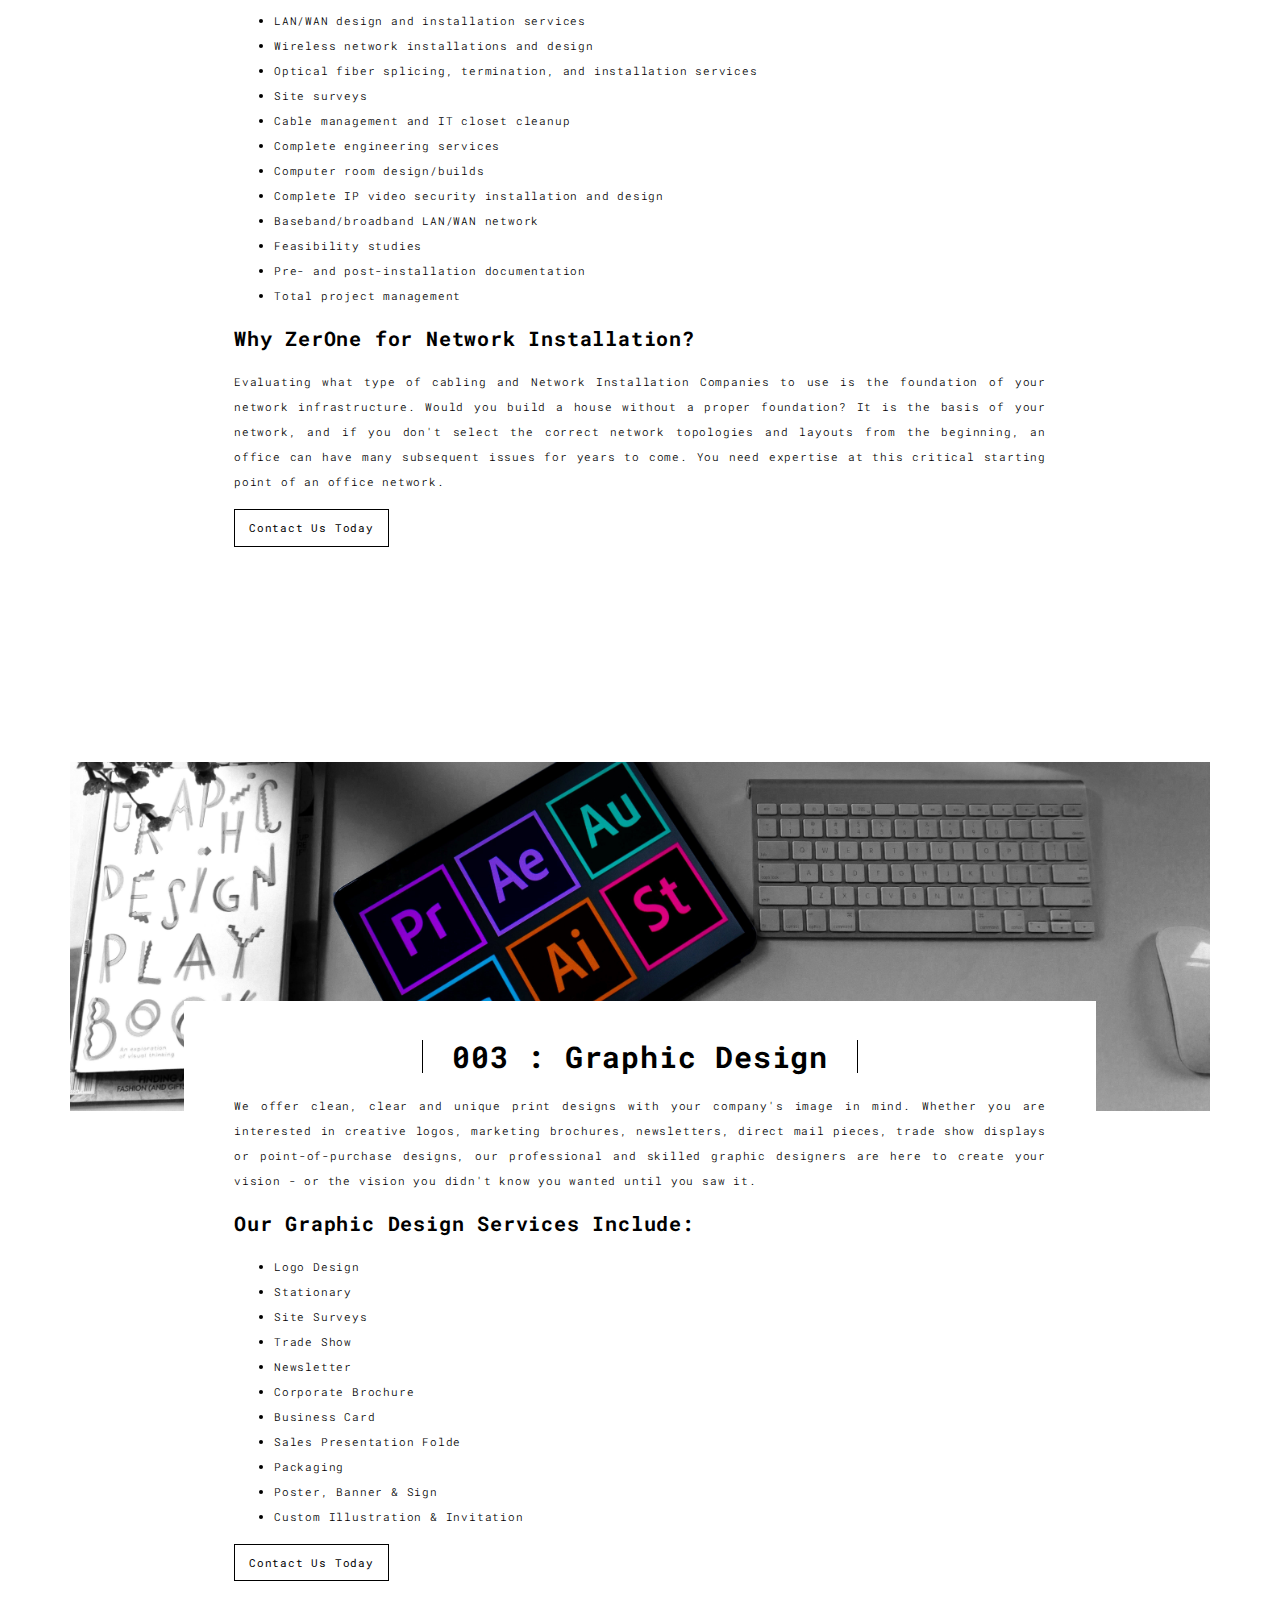
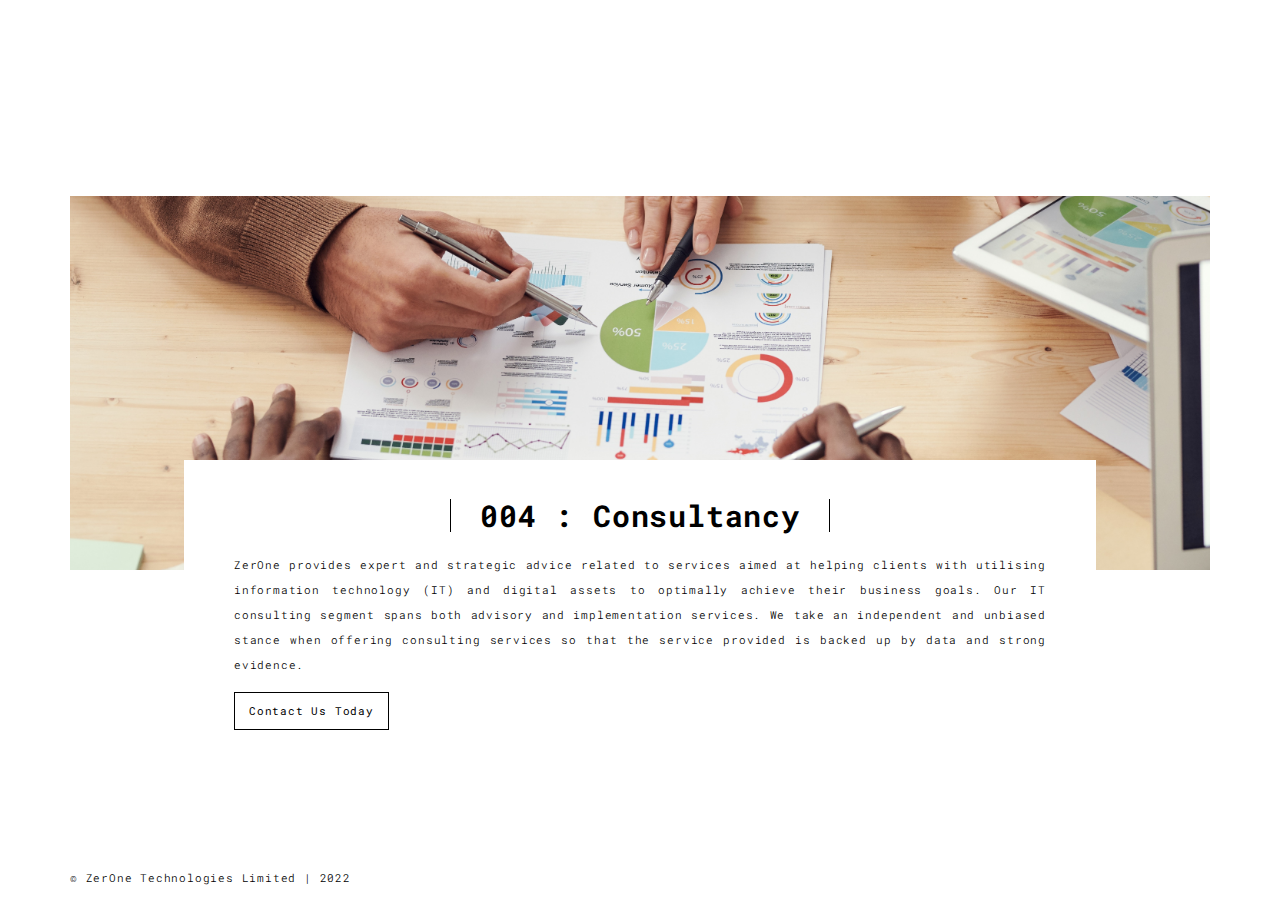
<file: work.html>
<!DOCTYPE html>
<html lang="en">

<head>
  <meta charset="UTF-8">
  <meta content="IE=edge" http-equiv="X-UA-Compatible">
  <meta content="width=device-width,initial-scale=1" name="viewport">
  <meta content="description" name="description">
  <meta name="google" content="notranslate" />
  <meta content="Software Development, Web Development in Zambia, LAN setup Zambia, Mobile App Development Zambia, zeronetechlimited, ZerOne Zambia, " name="description">
  <meta name="google" content="notranslate" />
  <meta name="ZerOne Technologies Limited Zambia" content="Portfolio Website">
  <meta name="og:description" content="ZerOne Technologies Limited - a software and web Developement company, founded and located in Zambia. We offer Software and web Development, mobile app Developement, LAN setup, LAN infrastructure, digtal solutions, literally everything having to do with the web and computers, Zambia free Developement offers for NGOs">
  <!-- <meta property="og:image" content="/Images/D3.jpg"> // add image for zerone-->
  <meta property="og:image:width" content="300" />
  <meta property="og:image:height" content="300" />

  <!-- Disable tap highlight on IE -->
  <meta name="msapplication-tap-highlight" content="no">

  <link rel="apple-touch-icon" sizes="180x180" href="./assets/apple-icon-180x180.png">
  <link href="./assets/favicon.ico" rel="icon">

  <title>Title page</title>

  <link href="./main.3f6952e4.css" rel="stylesheet">
</head>

<body class="">
  <div id="site-border-left"></div>
  <div id="site-border-right"></div>
  <div id="site-border-top"></div>
  <div id="site-border-bottom"></div>
  <!-- Add your content of header -->
  <header>
    <nav class="navbar  navbar-fixed-top navbar-default">
      <div class="container">
        <button type="button" class="navbar-toggle collapsed" data-toggle="collapse" data-target="#navbar-collapse"
          aria-expanded="false">
          <span class="sr-only">Toggle navigation</span>
          <span class="icon-bar"></span>
          <span class="icon-bar"></span>
          <span class="icon-bar"></span>
        </button>

        <div class="collapse navbar-collapse" id="navbar-collapse">
          <ul class="nav navbar-nav ">
            <li><a href="./index.html" title="">01 : Home</a></li>
            <li><a href="./works.html" title="">02 : Services</a></li>
            <li><a href="./about.html" title="">03 : About us</a></li>
            <li><a href="./contact.html" title="">04 : Contact</a></li>
          </ul>


          <ul class="nav navbar-nav navbar-right navbar-small visible-md visible-lg" id="list-example">
            <li><a href="#section1" title="">001</a></li>
            <li><a href="#section2" title="">002</a></li>
            <li><a href="#section3" title="">003</a></li>
            <li><a href="#section4" title="">004</a></li>
          </ul>


        </div>
      </div>
    </nav>
  </header>

  <div data-spy="scroll" data-target="#list-example" data-offset="0">
    <div class="section-container" id="section1"> <a name="section1" id="section1"></a>
      <div class="container">
        <div class="row">
          <div class="col-xs-12">
            <img src="./assets/images/color_code_image.jpg" class="img-responsive" alt="">
            <div class="card-container">
              <div class="text-center">

                <h1 class="h2">001 : Software and Web Development</h1>
              </div>
              <p>Whether for farming, financial institutions, mines, factories etc, we are adiquately prepared and
                equiped
                to participate in brining your business to the next level. Our website developers provide expert web
                application development and web design services to our clients. ZerOne offers a variety of website
                design
                and development services, from creating mobile web development solutions and responsive website designs,
                to building custom e-commerce and intranet experiences using the latest and proven web technologies.
                With
                up to 85% of consumers visiting company's or service provider's website before making a purchase, more
                and
                more consumers make decisions based on their online experience: the appearance, usability and
                accessibility of your website is more important than ever, especially in an increasingly competitive
                market. <a href="./contact.html" title="" class="btn btn-default">Contact Us Today</a></p>

              <p>
                <div class="col-md-4 col-sm-6 col-xs-12 mb-3">
                  <div class="filter_tab_box_outer" style="height: 100%;
              width: 100%;
              box-shadow: 0 0 12px 0 rgb(46 53 144 / 20%);
              background-color: white;">
                    <div class="filter_tab_box" style="padding: 2.125rem 1.875rem;
                  background-color: white;">
                      <div class="d-flex flex-row justify-content-between">
                        <div class="filter_tab_box_titile">
                          <p>Website Development </p>
                        </div>
                      </div>
                    </div>
                    </a>
                  </div>
                </div>

                <div class="col-md-4 col-sm-6 col-xs-12 mb-3">
                  <div class="filter_tab_box_outer" style="height: 100%;
              width: 100%;
              box-shadow: 0 0 12px 0 rgb(46 53 144 / 20%);
              background-color: white;">
                    <div class="filter_tab_box" style="padding: 2.125rem 1.875rem;
                  background-color: white;">
                      <div class="d-flex flex-row justify-content-between">
                        <div class="filter_tab_box_titile">
                          <p>Website Design & Re-design </p>
                        </div>
                      </div>
                    </div>
                    </a>
                  </div>
                </div>

                <div class="col-md-4 col-sm-6 col-xs-12 mb-3">
                  <div class="filter_tab_box_outer" style="height: 100%;
              width: 100%;
              box-shadow: 0 0 12px 0 rgb(46 53 144 / 20%);
              background-color: white; ">

                    <div class="filter_tab_box" style="padding: 2.125rem 1.875rem;
                  background-color: white;">

                      <div class="d-flex flex-row justify-content-between">
                        <div class="filter_tab_box_titile">
                          <p>HTML5 Website Development </p>
                        </div>
                      </div>
                    </div>
                    </a>
                  </div>
                </div>

                <div class="col-md-4 col-sm-6 col-xs-12 mb-3">
                  <div class="filter_tab_box_outer" style="height: 100%;
              width: 100%;
              box-shadow: 0 0 12px 0 rgb(46 53 144 / 20%);
              background-color: white;">
                    <div class="filter_tab_box" style="padding: 2.125rem 1.875rem;
                  background-color: white;">
                      <div class="d-flex flex-row justify-content-between">
                        <div class="filter_tab_box_titile">
                          <p>Responsive Design </p>
                        </div>
                      </div>
                    </div>
                    </a>
                  </div>
                </div>

                <div class="col-md-4 col-sm-6 col-xs-12 mb-3">
                  <div class="filter_tab_box_outer" style="height: 100%;
              width: 100%;
              box-shadow: 0 0 12px 0 rgb(46 53 144 / 20%);
              background-color: white;">
                    <div class="filter_tab_box" style="padding: 2.125rem 1.875rem;
                  background-color: white;">
                      <div class="d-flex flex-row justify-content-between">
                        <div class="filter_tab_box_titile">
                          <p>eCommerce Development</p>
                        </div>
                      </div>
                    </div>
                    </a>
                  </div>
                </div>

                <div class="col-md-4 col-sm-6 col-xs-12 mb-3">
                  <div class="filter_tab_box_outer" style="height: 100%;
              width: 100%;
              box-shadow: 0 0 12px 0 rgb(46 53 144 / 20%);
              background-color: white;">
                    <div class="filter_tab_box" style="padding: 2.125rem 1.875rem;
                  background-color: white;">
                      <div class="d-flex flex-row justify-content-between">
                        <div class="filter_tab_box_titile">
                          <p>24x7 Support & Maintenance </p>
                        </div>
                      </div>
                    </div>
                    </a>
                  </div>
                </div>
              </p>

              <!-- <blockquote>
            <p>"Lorem ipsum dolor sit amet, consectetur adipiscing elit. Integer posuere erat a ante."</p>
            <small class="pull-right">Irina Martin</small>
          </blockquote> -->
            </div>
          </div>



          <!-- <div class="col-md-8 col-md-offset-2 section-container-spacer">
        <div class="row">
          <div class="col-xs-12 col-md-6">
            <img src="./assets/images/work001-02.jpg" class="img-responsive" alt="">
            <p>Menphis skyline</p>
          </div>
          <div class="col-xs-12 col-md-6">
            <img src="./assets/images/work001-03.jpg" class="img-responsive" alt="">
            <p>Menphis skyline</p>
          </div>
        </div>
      </div>

      <div class="col-xs-12">
        <img src="./assets/images/work001-04.jpg" class="img-responsive" alt="">
      </div> -->

        </div>
      </div>
    </div>


    <div class="section-container"> <a name="section2" id="section2"></a>
      <div class="container">
        <div class="row">
          <div class="col-xs-12">
            <img src="./assets/images/thomas-jensen-UrtxBX5i5SE-unsplash (2).jpg" class="img-responsive" alt="">
            <div class="card-container">
              <div class="text-center">

                <h1 class="h2">002 : LAN setup</h1>
              </div>
              <h3>Network Installation</h3>
              <p>ZerOne is a provider of IT infrastructure and Network Installations, providing IT Support and
                installation for voice, data, video, and wireless solutions. Our clients rely on ZerOne's IT Consultants
                as a single source for all their design-build network installation, equipment rollout and IT Solutions.
                We install standard office drops, remote locations connected by direct fiber, as well as wireless
                connectivity from building to building.</p>
              <h3>Network Cabling Solutions and Wiring</h3>
              <p>ZerOne provides a diverse array of small and mid-sized businesses with all their cable and wiring
                services. From project inception through completion, ZerOne is a single source for total system and
                network design, engineering, Network Installation, and support. ZerOne can serve as the liaison to your
                telecom/cabling carrier, thereby ensuring the best combination of options and the best pricing for your
                company.

                <h3>Fiber, Voice and Network Installation Services</h3>

                <p>
                  <ul>
                    <li>
                      LAN/WAN design and installation services
                    </li>
                    <li>Wireless network installations and design</li>
                    <li>Optical fiber splicing, termination, and installation services</li>
                    <li>Site surveys</li>
                    <li>Cable management and IT closet cleanup</li>
                    <li>Complete engineering services</li>
                    <li>Computer room design/builds</li>
                    <li>Complete IP video security installation and design</li>
                    <li>Baseband/broadband LAN/WAN network</li>
                    <li>Feasibility studies</li>
                    <li>Pre- and post-installation documentation</li>
                    <li>Total project management</li>
                  </ul>
                </p>

                <h3>Why ZerOne for Network Installation?</h3>

                <p>Evaluating what type of cabling and Network Installation Companies to use is the foundation of your
                  network infrastructure. Would you build a house without a proper foundation? It is the basis of your
                  network, and if you don't select the correct network topologies and layouts from the beginning, an
                  office can have many subsequent issues for years to come. You need expertise at this critical starting
                  point of an office network. <p><a href="./contact.html" title="" class="btn btn-default">Contact Us
                      Today</a></p>
                </p>




                <!-- <blockquote>
            <p>"Lorem ipsum dolor sit amet, consectetur adipiscing elit. Integer posuere erat a ante."</p>
            <small class="pull-right">Irina Martin</small>
          </blockquote> -->
            </div>
          </div>



          <!-- <div class="col-md-8 col-md-offset-2 section-container-spacer">
        <div class="row">
          <div class="col-xs-12 col-md-6">
            <img src="./assets/images/work001-02.jpg" class="img-responsive" alt="">
            <p>Menphis skyline</p>
          </div>
          <div class="col-xs-12 col-md-6">
            <img src="./assets/images/work001-03.jpg" class="img-responsive" alt="">
            <p>Menphis skyline</p>
          </div>
        </div>
      </div>

      <div class="col-xs-12">
        <img src="./assets/images/work001-04.jpg" class="img-responsive" alt="">
      </div> -->

        </div>
      </div>
    </div>

  <div class="section-container"> <a name = "section3"></a>
    <div class="container">
      <div class="row">
        <div class="col-xs-12">
          <img src="./assets/images/GD_image.jpg" class="img-responsive" alt="">
          <div class="card-container">
            <div class="text-center">
              <h1 class="h2" >003 : Graphic Design</h1>
            </div>
            <p>We offer clean, clear and unique print designs with your company's image in mind. Whether you are interested in creative logos, marketing brochures, newsletters, direct mail pieces, trade show displays or point-of-purchase designs, our professional and skilled graphic designers are here to create your vision - or the vision you didn't know you wanted until you saw it.</p>
            <h3>Our Graphic Design Services Include:</h3>
            <p>
              <ul>
                <li>Logo Design</li>
                <li>Stationary</li>
                <li>Site Surveys</li>
                <li>Trade Show</li>
                <li>Newsletter</li>
                <li>Corporate Brochure</li>
                <li>Business Card</li>
                <li>Sales Presentation Folde</li>
                <li>Packaging</li>
                <li>Poster, Banner & Sign</li>
                <li>Custom Illustration & Invitation</li>
              </ul>
            </p>
            <p><a href="./contact.html" title="" class="btn btn-default">Contact Us Today</a></p>
            <!-- <blockquote>
    <div class="section-container"> <a name="section3" id="section3"></a>
      <div class="container">
        <div class="row">
          <div class="col-xs-12">
            <img src="./assets/images/GD_image.jpg" class="img-responsive" alt="">
            <div class="card-container">
              <div class="text-center">
                <h1 class="h2">003 : Graphic Design</h1>
              </div>
              <p>We offer clean, clear and unique print designs with your company's image in mind. Whether you are
                interested in creative logos, marketing brochures, newsletters, direct mail pieces, trade show displays
                or point-of-purchase designs, our professional and skilled graphic designers are here to create your
                vision - or the vision you didn't know you wanted until you saw it.</p>
              <h3>Our Graphic Design Services Include:</h3>
              <p>
                <ul>
                  <li>
                    LAN/WAN design and installation services
                  </li>
                  <li>Logo</li>
                  <li>Stationary</li>
                  <li>Site surveys</li>
                  <li>Trade Show</li>
                  <li>Newsletter</li>
                  <li>Corporate Brochure</li>
                  <li>Business Card</li>
                  <li>Sales Presentation Folde</li>
                  <li>Packaging</li>
                  <li>Poster, Banner & Sign</li>
                  <li>Custom Illustration & Invitation</li>
                </ul>
              </p>
              <p><a href="./contact.html" title="" class="btn btn-default">Contact Us Today</a></p>
              <!-- <blockquote>
>>>>>>> 6efb846d76a9eff43e67beb180681995f8a8e936
            <p>"Lorem ipsum dolor sit amet, consectetur adipiscing elit. Integer posuere erat a ante."</p>
            <small class="pull-right">Irina Martin</small>
          </blockquote> -->
            </div>
          </div>



          <!-- <div class="col-md-8 col-md-offset-2 section-container-spacer">
        <div class="row">
          <div class="col-xs-12 col-md-6">
            <img src="./assets/images/work001-02.jpg" class="img-responsive" alt="">
            <p>Menphis skyline</p>
          </div>
          <div class="col-xs-12 col-md-6">
            <img src="./assets/images/work001-03.jpg" class="img-responsive" alt="">
            <p>Menphis skyline</p>
          </div>
        </div>
      </div>

      <div class="col-xs-12">
        <img src="./assets/images/work001-04.jpg" class="img-responsive" alt="">
      </div> -->

        </div>
      </div>
    </div>

  <div class="section-container"> <a name = "section4"></a>
    <div class="container">
      <div class="row">
        <div class="col-xs-12">
          <img src="./assets/images/consul.jpg" class="img-responsive" alt="">
          <div class="card-container">
            <div class="text-center" >
              <h1 class="h2" >004 : Consultancy</h1>
            </div>
            <p>
              ZerOne provides expert and strategic advice related to services aimed at helping clients with utilising information technology (IT) and digital assets to optimally achieve their business goals. Our IT consulting segment spans both advisory and implementation services. We take an independent and unbiased stance when offering consulting services so that the service provided is backed up by data and strong evidence.</p>
              <p>
                <p><a href="./contact.html" title="" class="btn btn-default">Contact Us Today</a></p>

              <!-- <blockquote>
            <p>"Lorem ipsum dolor sit amet, consectetur adipiscing elit. Integer posuere erat a ante."</p>
            <small class="pull-right">Irina Martin</small>
          </blockquote> -->
            </div>
          </div>



          <!-- <div class="col-md-8 col-md-offset-2 section-container-spacer">
        <div class="row">
          <div class="col-xs-12 col-md-6">
            <img src="./assets/images/work001-02.jpg" class="img-responsive" alt="">
            <p>Menphis skyline</p>
          </div>
          <div class="col-xs-12 col-md-6">
            <img src="./assets/images/work001-03.jpg" class="img-responsive" alt="">
            <p>Menphis skyline</p>
          </div>
        </div>
      </div>

      <div class="col-xs-12">
        <img src="./assets/images/work001-04.jpg" class="img-responsive" alt="">
      </div> -->

        </div>
      </div>
    </div>
  </div>


  <footer class="footer-container text-center">
    <div class="container">
      <div class="row">
        <div class="col-xs-12">
          <p>© ZerOne Technologies Limited | 2022</p>
        </div>
      </div>
    </div>
  </footer>

  <script>
    document.addEventListener("DOMContentLoaded", function (event) {
      navActivePage();
    });
  </script>

  <!-- Google Analytics: change UA-XXXXX-X to be your site's ID 

<script>
  (function (i, s, o, g, r, a, m) {
    i['GoogleAnalyticsObject'] = r; i[r] = i[r] || function () {
      (i[r].q = i[r].q || []).push(arguments)
    }, i[r].l = 1 * new Date(); a = s.createElement(o),
      m = s.getElementsByTagName(o)[0]; a.async = 1; a.src = g; m.parentNode.insertBefore(a, m)
  })(window, document, 'script', '//www.google-analytics.com/analytics.js', 'ga');
  ga('create', 'UA-XXXXX-X', 'auto');
  ga('send', 'pageview');
</script>

-->
  <script type="text/javascript" src="./main.70a66962.js"></script>
</body>

</html>
</file>
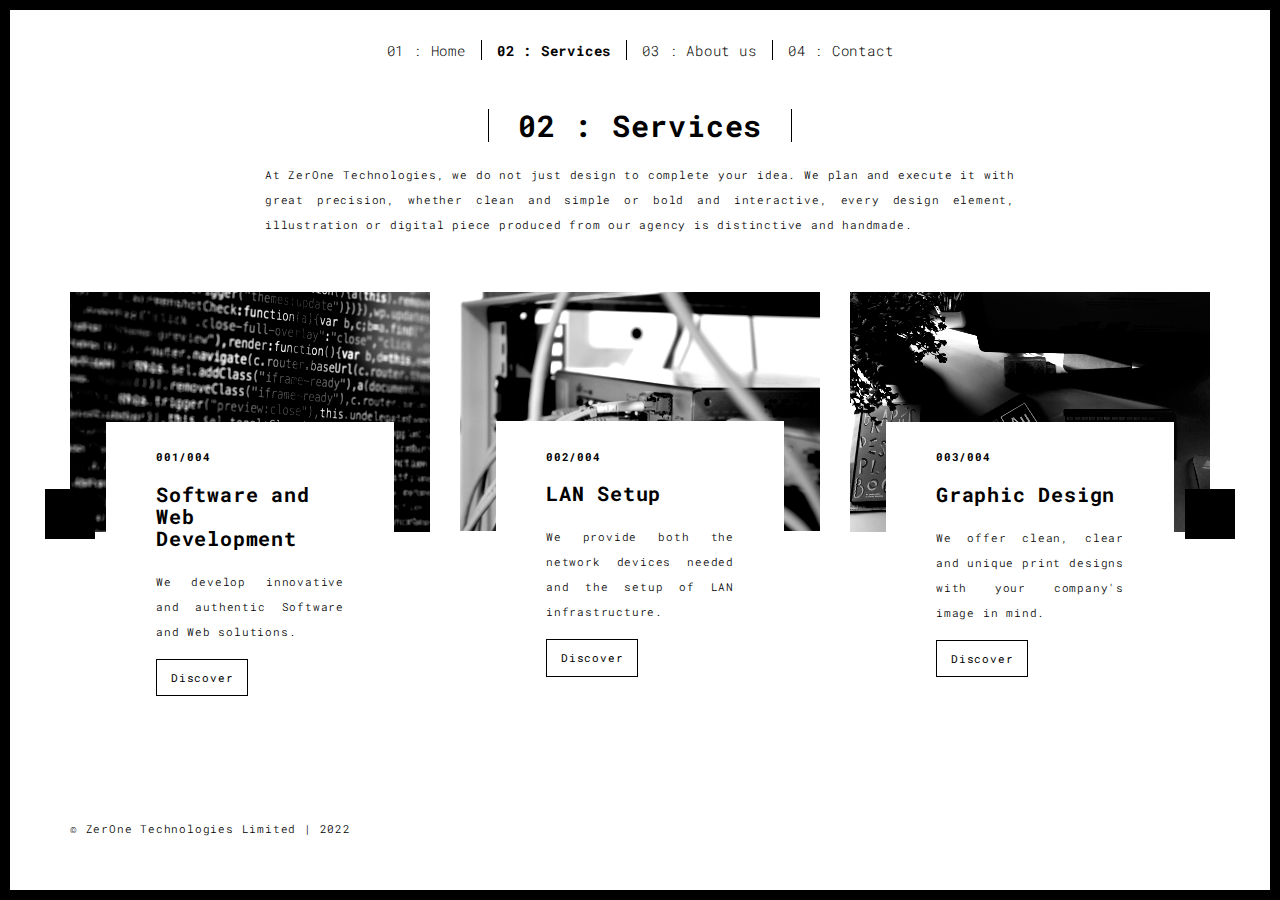
<file: works.html>
<!DOCTYPE html>
<html lang="en">

<head>
  <meta charset="UTF-8">
  <meta content="IE=edge" http-equiv="X-UA-Compatible">
  <meta content="width=device-width,initial-scale=1" name="viewport">
  <meta content="description" name="description">
  <meta name="google" content="notranslate" />
  <meta content="" name="author">
  <meta name="ZerOne Technologies Limited Zambia" content="Portfolio Website">
  <meta content="Software Development, Web Development in Zambia, LAN setup Zambia, Mobile App Development Zambia, zeronetechlimited, ZerOne Zambia, " name="description">
  <meta name="google" content="notranslate" />
  <meta name="ZerOne Technologies Limited Zambia" content="Portfolio Website">
  <meta name="og:description" content="ZerOne Technologies Limited - a software and web Developement company, founded and located in Zambia. We offer Software and web Development, mobile app Developement, LAN setup, LAN infrastructure, digtal solutions, literally everything having to do with the web and computers, Zambia free Developement offers for NGOs">
  <!-- <meta property="og:image" content="/Images/D3.jpg"> // add image for zerone-->
  <meta property="og:image:width" content="300" />
  <meta property="og:image:height" content="300" />

  <!-- Disable tap highlight on IE -->
  <meta name="msapplication-tap-highlight" content="no">
  
  <link rel="apple-touch-icon" sizes="180x180" href="./assets/apple-icon-180x180.png">
  <link href="./assets/favicon.ico" rel="icon">

  <title>ZerOneTechnologiesLtd Services</title>  

<link href="./main.3f6952e4.css" rel="stylesheet"></head>

<body class="">
<div id="site-border-left"></div>
<div id="site-border-right"></div>
<div id="site-border-top"></div>
<div id="site-border-bottom"></div>
 <!-- Add your content of header -->
<header>
  <nav class="navbar  navbar-fixed-top navbar-default">
    <div class="container">
        <button type="button" class="navbar-toggle collapsed" data-toggle="collapse" data-target="#navbar-collapse" aria-expanded="false">
          <span class="sr-only">Toggle navigation</span>
          <span class="icon-bar"></span>
          <span class="icon-bar"></span>
          <span class="icon-bar"></span>
        </button>

      <div class="collapse navbar-collapse" id="navbar-collapse">
        <ul class="nav navbar-nav ">
          <li><a href="./index.html" title="">01 : Home</a></li>
          <li><a href="./works.html" title="">02 : Services</a></li>
          <li><a href="./about.html" title="">03 : About us</a></li>
          <li><a href="./contact.html" title="">04 : Contact</a></li>
        </ul>


      </div> 
    </div>
  </nav>
</header>

<div class="section-container">
  <div class="container">
    <div class="row">
      
      <div class="col-sm-8 col-sm-offset-2 section-container-spacer">
        <div class="text-center">
          <h1 class="h2">02 : Services</h1>
          <p>At ZerOne Technologies, we do not just design to complete your idea. We plan and execute it with great precision, whether clean and simple or bold and interactive, every design element, illustration or digital piece produced from our agency is distinctive and handmade.</p>
        </div>
      </div>

      <div class="col-md-12">
     
      <div id="myCarousel" class="carousel projects-carousel">
        <!-- Carousel items -->
        <div class="carousel-inner">
            <div class="item active">
                <div class="row">
                    <div class="col-sm-4">

                      <a href="./work.html#section1" title="" class="black-image-project-hover">
                        <img src="./assets/images/markus-spiske-4T5MTKMrjZg-unsplash (1).jpg" alt="" class="img-responsive">
                      </a>
                      <div class="card-container card-container-lg">
                        <h4>001/004</h4>
                        <h3>Software and Web Development</h3>
                        <p>We develop innovative and authentic Software and Web solutions.</p>
                        <a href="./work.html#section1" title="" class="btn btn-default">Discover</a>
                      </div>
                    </div>
                    <div class="col-sm-4">
                      <a href="./work.html#section2" title="" class="black-image-project-hover">
                        <img src="./assets/images/thomas-jensen-UrtxBX5i5SE-unsplash.jpg" alt="" class="img-responsive">
                      </a>
                      <div class="card-container card-container-lg">
                        <h4>002/004</h4>
                        <h3>LAN Setup</h3>
                        <p>We provide both the network devices needed and the setup of LAN infrastructure.</p>
                        <a href="./work.html#section2" title="" class="btn btn-default">Discover</a>
                      </div>
                    </div>
                    <div class="col-sm-4">
                      <a href="./work.html#section3" title="" class="black-image-project-hover">
                        <img src="./assets/images/emily-bernal-v9vII5gV8Lw-unsplash (1).jpg" alt="" class="img-responsive">
                      </a>
                      <div class="card-container card-container-lg">
                        <h4>003/004</h4>
                        <h3>Graphic Design</h3>
                        <p>We offer clean, clear and unique print designs with your company's image in mind.</p>
                        <a href="./work.html#section3" title="" class="btn btn-default">Discover</a>
                      </div>
                    </div>
                    
                </div>
                <!--/row-->
            </div>
            <!--/item-->
            <div class="item">
                <div class="row">
                  <div class="col-sm-4">
                    <a href="./work.html#section4" class="black-image-project-hover">
                      <img src="./assets/images/consulting.jpg" alt="Image" class="img-responsive">
                    </a>
                    <div class="card-container">
                      <h4>004/004</h4>
                      <h3>Consultancy</h3>
                      <p>
                        Our consultancy services are methodical solutions, which allow the effective use of technology and software...
                      </p>
                      <a href="./work.html#section4" class="btn btn-default">Discover</a>
                    </div>
                  </div>
                                       
                </div>
                <!--/row-->
            </div>
            
            <!--/item-->
        </div>
        <!--/carousel-inner--> 
        <a class="left carousel-control" href="#myCarousel" data-slide="prev"></a>

        <a class="right carousel-control" href="#myCarousel" data-slide="next"></a>
     </div>



    <!--/myCarousel-->
    </div>



    </div>
  </div>
</div>


<footer class="footer-container text-center">
  <div class="container">
    <div class="row">
      <div class="col-xs-12">
        <p>© ZerOne Technologies Limited | 2022</p>
      </div>
    </div>
  </div>
</footer>

<script>
  document.addEventListener("DOMContentLoaded", function (event) {
     navActivePage();
  });
</script>

<!-- Google Analytics: change UA-XXXXX-X to be your site's ID 

<script>
  (function (i, s, o, g, r, a, m) {
    i['GoogleAnalyticsObject'] = r; i[r] = i[r] || function () {
      (i[r].q = i[r].q || []).push(arguments)
    }, i[r].l = 1 * new Date(); a = s.createElement(o),
      m = s.getElementsByTagName(o)[0]; a.async = 1; a.src = g; m.parentNode.insertBefore(a, m)
  })(window, document, 'script', '//www.google-analytics.com/analytics.js', 'ga');
  ga('create', 'UA-XXXXX-X', 'auto');
  ga('send', 'pageview');
</script>

--> <script type="text/javascript" src="./main.70a66962.js"></script></body>

</html>
</file>
<file: main.3f6952e4.css>
@import url(https://fonts.googleapis.com/css?family=Roboto:900|Roboto+Mono:300,400,700);
@import url(https://maxcdn.bootstrapcdn.com/font-awesome/4.7.0/css/font-awesome.min.css);

/*!
 * Bootstrap v3.3.7 (http://getbootstrap.com)
 * Copyright 2011-2016 Twitter, Inc.
 * Licensed under MIT (https://github.com/twbs/bootstrap/blob/master/LICENSE)
 */

html {
    scroll-behavior:smooth;
    font-family: sans-serif;
    -ms-text-size-adjust: 100%;
    -webkit-text-size-adjust: 100%
}

body {
    margin: 0
}

article,
aside,
details,
figcaption,
figure,
footer,
header,
hgroup,
main,
menu,
nav,
section,
summary {
    display: block
}

/* center navbar */
.navbar .navbar-nav {
    display: inline-block;
    float: none;
    vertical-align: top;
  }
  
  .navbar .navbar-collapse {
    text-align: center;
  }

  #navbar-collapse {
    text-align: center;
  }

/* blink anomation */
@media screen and (max-width:956px) {
    #quote{
        visibility: collapse;
    }
    .blink_me {
        width:40%;
    }
}


.blink{
    animation-delay: 5s;
}

.blink_me {
    text-align: center;
    animation: blinker 1.5s linear infinite;
    animation-iteration-count: 9;
  }
  
  @keyframes blinker {  
    50% { opacity: 0; }
  }

audio,
canvas,
progress,
video {
    display: inline-block;
    vertical-align: baseline
}

audio:not([controls]) {
    display: none;
    height: 0
}

[hidden],
template {
    display: none
}

a {
    background-color: transparent
}

a:active,
a:hover {
    outline: 0
}

abbr[title] {
    border-bottom: 1px dotted
}

b,
strong {
    font-weight: 700
}

dfn {
    font-style: italic
}

h1 {
    font-size: 2em;
    margin: .67em 0
}

mark {
    background: #ff0;
    color: #000
}

small {
    font-size: 80%
}

sub,
sup {
    font-size: 75%;
    line-height: 0;
    position: relative;
    vertical-align: baseline
}

sup {
    top: -.5em
}

sub {
    bottom: -.25em
}

img {
    border: 0
}

svg:not(:root) {
    overflow: hidden
}

figure {
    margin: 1em 40px
}

hr {
    box-sizing: content-box;
    height: 0
}

pre {
    overflow: auto
}

code,
kbd,
pre,
samp {
    font-family: monospace, monospace;
    font-size: 1em
}

button,
input,
optgroup,
select,
textarea {
    color: inherit;
    font: inherit;
    margin: 0
}

button {
    overflow: visible
}

button,
select {
    text-transform: none
}

button,
html input[type=button],
input[type=reset],
input[type=submit] {
    -webkit-appearance: button;
    cursor: pointer
}

button[disabled],
html input[disabled] {
    cursor: default
}

button::-moz-focus-inner,
input::-moz-focus-inner {
    border: 0;
    padding: 0
}

input {
    line-height: normal
}

input[type=checkbox],
input[type=radio] {
    box-sizing: border-box;
    padding: 0
}

input[type=number]::-webkit-inner-spin-button,
input[type=number]::-webkit-outer-spin-button {
    height: auto
}

input[type=search] {
    -webkit-appearance: textfield;
    box-sizing: content-box
}

input[type=search]::-webkit-search-cancel-button,
input[type=search]::-webkit-search-decoration {
    -webkit-appearance: none
}

fieldset {
    border: 1px solid silver;
    margin: 0 2px;
    padding: .35em .625em .75em
}

textarea {
    overflow: auto
}

optgroup {
    font-weight: 700
}

table {
    border-collapse: collapse;
    border-spacing: 0
}

td,
th {
    padding: 0
}

@media print {

    *,
    :after,
    :before {
        background: transparent !important;
        color: #000 !important;
        box-shadow: none !important;
        text-shadow: none !important
    }

    a,
    a:visited {
        text-decoration: underline
    }

    a[href]:after {
        content: " (" attr(href) ")"
    }

    abbr[title]:after {
        content: " (" attr(title) ")"
    }

    a[href^="#"]:after,
    a[href^="javascript:"]:after {
        content: ""
    }

    blockquote,
    pre {
        border: 1px solid #999;
        page-break-inside: avoid
    }

    thead {
        display: table-header-group
    }

    img,
    tr {
        page-break-inside: avoid
    }

    img {
        max-width: 100% !important
    }

    h2,
    h3,
    p {
        orphans: 3;
        widows: 3
        
    }

    h2,
    h3 {
        page-break-after: avoid
    }

    .navbar {
        display: none
    }

    .btn>.caret,
    .dropup>.btn>.caret {
        border-top-color: #000 !important
    }

    .label {
        border: 1px solid #000
    }

    .table {
        border-collapse: collapse !important
    }

    .table td,
    .table th {
        background-color: #fff !important
    }

    .table-bordered td,
    .table-bordered th {
        border: 1px solid #ddd !important
    }
}

*,
:after,
:before {
    -webkit-box-sizing: border-box;
    -moz-box-sizing: border-box;
    box-sizing: border-box
}

html {
    font-size: 10px;
    -webkit-tap-highlight-color: transparent
}

body {
    font-family: Roboto Mono, Helvetica, Arial, sans-serif;
    /* font-size: calc(0.75em + 1vmin); */
    font-size: 11px; 
    line-height: 1.78;
    color: #000;
    background-color: #fff
}

button,
input,
select,
textarea {
    font-family: inherit;
    font-size: inherit;
    line-height: inherit
}

a {
    color: #001aff;
    text-decoration: none
}

a:focus,
a:hover {
    color: #0012b3;
    text-decoration: underline
}

a:focus {
    outline: 5px auto -webkit-focus-ring-color;
    outline-offset: -2px
}

figure {
    margin: 0
}

img {
    vertical-align: middle
}

.img-responsive {
    display: block;
    max-width: 100%;
    height: auto
}

.img-rounded {
    border-radius: 0
}

.img-thumbnail {
    padding: 4px;
    line-height: 1.78;
    background-color: #fff;
    border: 1px solid #ddd;
    border-radius: 0;
    -webkit-transition: all .2s ease-in-out;
    -o-transition: all .2s ease-in-out;
    transition: all .2s ease-in-out;
    display: inline-block;
    max-width: 100%;
    height: auto
}

.img-circle {
    border-radius: 50%
}

hr {
    margin-top: 19px;
    margin-bottom: 19px;
    border: 0;
    border-top: 1px solid #eee
}

.sr-only {
    position: absolute;
    width: 1px;
    height: 1px;
    margin: -1px;
    padding: 0;
    overflow: hidden;
    clip: rect(0, 0, 0, 0);
    border: 0
}

.sr-only-focusable:active,
.sr-only-focusable:focus {
    position: static;
    width: auto;
    height: auto;
    margin: 0;
    overflow: visible;
    clip: auto
}

[role=button] {
    cursor: pointer
}

.h1,
.h2,
.h3,
.h4,
.h5,
.h6,
h1,
h2,
h3,
h4,
h5,
h6 {
    font-family: Roboto Mono, Helvetica, Arial, sans-serif;
    font-weight: 700;
    line-height: 1.1;
    color: #000
}

.h1 .small,
.h1 small,
.h2 .small,
.h2 small,
.h3 .small,
.h3 small,
.h4 .small,
.h4 small,
.h5 .small,
.h5 small,
.h6 .small,
.h6 small,
h1 .small,
h1 small,
h2 .small,
h2 small,
h3 .small,
h3 small,
h4 .small,
h4 small,
h5 .small,
h5 small,
h6 .small,
h6 small {
    font-weight: 400;
    line-height: 1;
    color: #777
}

.h1,
.h2,
.h3,
h1,
h2,
h3 {
    margin-top: 19px;
    margin-bottom: 9.5px
}

.h1 .small,
.h1 small,
.h2 .small,
.h2 small,
.h3 .small,
.h3 small,
h1 .small,
h1 small,
h2 .small,
h2 small,
h3 .small,
h3 small {
    font-size: 65%
}

.h4,
.h5,
.h6,
h4,
h5,
h6 {
    margin-top: 9.5px;
    margin-bottom: 9.5px
}

.h4 .small,
.h4 small,
.h5 .small,
.h5 small,
.h6 .small,
.h6 small,
h4 .small,
h4 small,
h5 .small,
h5 small,
h6 .small,
h6 small {
    font-size: 75%
}

/* zerone sizing */
.h1,
h1 {
    font-size: 70px
}

@media screen and (max-width: 900px) {
    .h1,
    h1 {
      font-size: 60px;
    }
  }

@media screen and (max-width: 400px) {
    .h1,
    h1 {
      font-size: 50px;
    }
  }

@media screen and (max-width: 300px) {
.h1,
h1 {
    font-size: 30px;
}
}

.h2,
h2 {
    font-size: 30px
}

.h3,
h3 {
    font-size: 20px
}

.h4,
.h5,
h4,
h5 {
    font-size: 11px
}

.h6,
h6 {
    font-size: 10px
}

p {
    margin: 0 0 9.5px;
    text-align: justify;
}

.lead {
    margin-bottom: 19px;
    font-size: 12px;
    font-weight: 300;
    line-height: 1.4
}

@media (min-width:768px) {
    .lead {
        font-size: 16.5px
    }
}

.small,
small {
    font-size: 90%
}

.mark,
mark {
    background-color: #fcf8e3;
    padding: .2em
}

.text-left {
    text-align: left
}

.text-right {
    text-align: right
}

.text-center {
    text-align: center
}

.text-justify {
    text-align: justify
}

.text-nowrap {
    white-space: nowrap
}

.text-lowercase {
    text-transform: lowercase
}

.initialism,
.text-uppercase {
    text-transform: uppercase
}

.text-capitalize {
    text-transform: capitalize
}

.text-muted {
    color: #777
}

.text-primary {
    color: #001aff
}

a.text-primary:focus,
a.text-primary:hover {
    color: #0015cc
}

.text-success {
    color: #fff
}

a.text-success:focus,
a.text-success:hover {
    color: #e6e6e6
}

.text-info {
    color: #31708f
}

a.text-info:focus,
a.text-info:hover {
    color: #245269
}

.text-warning {
    color: #8a6d3b
}

a.text-warning:focus,
a.text-warning:hover {
    color: #66512c
}

.text-danger {
    color: #fff
}

a.text-danger:focus,
a.text-danger:hover {
    color: #e6e6e6
}

.bg-primary {
    color: #fff;
    background-color: #001aff
}

a.bg-primary:focus,
a.bg-primary:hover {
    background-color: #0015cc
}

.bg-success,
a.bg-success:focus,
a.bg-success:hover {
    background-color: #000
}

.bg-info {
    background-color: #d9edf7
}

a.bg-info:focus,
a.bg-info:hover {
    background-color: #afd9ee
}

.bg-warning {
    background-color: #fcf8e3
}

a.bg-warning:focus,
a.bg-warning:hover {
    background-color: #f7ecb5
}

.bg-danger {
    background-color: red
}

a.bg-danger:focus,
a.bg-danger:hover {
    background-color: #c00
}

.page-header {
    padding-bottom: 8.5px;
    margin: 38px 0 19px;
    border-bottom: 1px solid #eee
}

ol,
ul {
    margin-top: 0;
    margin-bottom: 9.5px
}

ol ol,
ol ul,
ul ol,
ul ul {
    margin-bottom: 0
}

.list-inline,
.list-unstyled {
    padding-left: 0;
    list-style: none
}

.list-inline {
    margin-left: -5px
}

.list-inline>li {
    display: inline-block;
    padding-left: 5px;
    padding-right: 5px
}

dl {
    margin-top: 0;
    margin-bottom: 19px
}

dd,
dt {
    line-height: 1.78
}

dt {
    font-weight: 700
}

dd {
    margin-left: 0
}

.dl-horizontal dd:after,
.dl-horizontal dd:before {
    content: " ";
    display: table
}

.dl-horizontal dd:after {
    clear: both
}

@media (min-width:768px) {
    .dl-horizontal dt {
        float: left;
        width: 160px;
        clear: left;
        text-align: right;
        overflow: hidden;
        text-overflow: ellipsis;
        white-space: nowrap
    }

    .dl-horizontal dd {
        margin-left: 180px
    }
}

abbr[data-original-title],
abbr[title] {
    cursor: help;
    border-bottom: 1px dotted #777
}

.initialism {
    font-size: 90%
}

blockquote {
    padding: 9.5px 19px;
    margin: 0 0 19px;
    font-size: 13.75px;
    border-left: 5px solid #eee
}

blockquote ol:last-child,
blockquote p:last-child,
blockquote ul:last-child {
    margin-bottom: 0
}

blockquote .small,
blockquote footer,
blockquote small {
    display: block;
    font-size: 80%;
    line-height: 1.78;
    color: #777
}

blockquote .small:before,
blockquote footer:before,
blockquote small:before {
    content: "\2014   \A0"
}

.blockquote-reverse,
blockquote.pull-right {
    padding-right: 15px;
    padding-left: 0;
    border-right: 5px solid #eee;
    border-left: 0;
    text-align: right
}

.blockquote-reverse .small:before,
.blockquote-reverse footer:before,
.blockquote-reverse small:before,
blockquote.pull-right .small:before,
blockquote.pull-right footer:before,
blockquote.pull-right small:before {
    content: ""
}

.blockquote-reverse .small:after,
.blockquote-reverse footer:after,
.blockquote-reverse small:after,
blockquote.pull-right .small:after,
blockquote.pull-right footer:after,
blockquote.pull-right small:after {
    content: "\A0   \2014"
}

address {
    margin-bottom: 19px;
    font-style: normal;
    line-height: 1.78
}

code,
kbd,
pre,
samp {
    font-family: Menlo, Monaco, Consolas, Courier New, monospace
}

code {
    color: #c7254e;
    background-color: #f9f2f4
}

code,
kbd {
    padding: 2px 4px;
    font-size: 90%;
    border-radius: 0
}

kbd {
    color: #fff;
    background-color: #333;
    box-shadow: inset 0 -1px 0 rgba(0, 0, 0, .25)
}

kbd kbd {
    padding: 0;
    font-size: 100%;
    font-weight: 700;
    box-shadow: none
}

pre {
    display: block;
    padding: 9px;
    margin: 0 0 9.5px;
    font-size: 10px;
    line-height: 1.78;
    word-break: break-all;
    word-wrap: break-word;
    color: #333;
    background-color: #f5f5f5;
    border: 1px solid #ccc;
    border-radius: 0
}

pre code {
    padding: 0;
    font-size: inherit;
    color: inherit;
    white-space: pre-wrap;
    background-color: transparent;
    border-radius: 0
}

.pre-scrollable {
    max-height: 340px;
    overflow-y: scroll
}

.container {
    margin-right: auto;
    margin-left: auto;
    padding-left: 15px;
    padding-right: 15px
}

.container:after,
.container:before {
    content: " ";
    display: table
}

.container:after {
    clear: both
}

@media (min-width:768px) {
    .container {
        width: 750px
    }
}

@media (min-width:992px) {
    .container {
        width: 970px
    }
}

@media (min-width:1200px) {
    .container {
        width: 1170px
    }
}

.container-fluid {
    margin-right: auto;
    margin-left: auto;
    padding-left: 15px;
    padding-right: 15px
}

.container-fluid:after,
.container-fluid:before {
    content: " ";
    display: table
}

.container-fluid:after {
    clear: both
}

.row {
    margin-left: -15px;
    margin-right: -15px
}

.row:after,
.row:before {
    content: " ";
    display: table
}

.row:after {
    clear: both
}

.col-lg-1,
.col-lg-2,
.col-lg-3,
.col-lg-4,
.col-lg-5,
.col-lg-6,
.col-lg-7,
.col-lg-8,
.col-lg-9,
.col-lg-10,
.col-lg-11,
.col-lg-12,
.col-md-1,
.col-md-2,
.col-md-3,
.col-md-4,
.col-md-5,
.col-md-6,
.col-md-7,
.col-md-8,
.col-md-9,
.col-md-10,
.col-md-11,
.col-md-12,
.col-sm-1,
.col-sm-2,
.col-sm-3,
.col-sm-4,
.col-sm-5,
.col-sm-6,
.col-sm-7,
.col-sm-8,
.col-sm-9,
.col-sm-10,
.col-sm-11,
.col-sm-12,
.col-xs-1,
.col-xs-2,
.col-xs-3,
.col-xs-4,
.col-xs-5,
.col-xs-6,
.col-xs-7,
.col-xs-8,
.col-xs-9,
.col-xs-10,
.col-xs-11,
.col-xs-12 {
    position: relative;
    min-height: 1px;
    padding-left: 15px;
    padding-right: 15px
}

.col-xs-1,
.col-xs-2,
.col-xs-3,
.col-xs-4,
.col-xs-5,
.col-xs-6,
.col-xs-7,
.col-xs-8,
.col-xs-9,
.col-xs-10,
.col-xs-11,
.col-xs-12 {
    float: left
}

.col-xs-1 {
    width: 8.33333%
}

.col-xs-2 {
    width: 16.66667%
}

.col-xs-3 {
    width: 25%
}

.col-xs-4 {
    width: 33.33333%
}

.col-xs-5 {
    width: 41.66667%
}

.col-xs-6 {
    width: 50%
}

.col-xs-7 {
    width: 58.33333%
}

.col-xs-8 {
    width: 66.66667%
}

.col-xs-9 {
    width: 75%
}

.col-xs-10 {
    width: 83.33333%
}

.col-xs-11 {
    width: 91.66667%
}

.col-xs-12 {
    width: 100%
}

.col-xs-pull-0 {
    right: auto
}

.col-xs-pull-1 {
    right: 8.33333%
}

.col-xs-pull-2 {
    right: 16.66667%
}

.col-xs-pull-3 {
    right: 25%
}

.col-xs-pull-4 {
    right: 33.33333%
}

.col-xs-pull-5 {
    right: 41.66667%
}

.col-xs-pull-6 {
    right: 50%
}

.col-xs-pull-7 {
    right: 58.33333%
}

.col-xs-pull-8 {
    right: 66.66667%
}

.col-xs-pull-9 {
    right: 75%
}

.col-xs-pull-10 {
    right: 83.33333%
}

.col-xs-pull-11 {
    right: 91.66667%
}

.col-xs-pull-12 {
    right: 100%
}

.col-xs-push-0 {
    left: auto
}

.col-xs-push-1 {
    left: 8.33333%
}

.col-xs-push-2 {
    left: 16.66667%
}

.col-xs-push-3 {
    left: 25%
}

.col-xs-push-4 {
    left: 33.33333%
}

.col-xs-push-5 {
    left: 41.66667%
}

.col-xs-push-6 {
    left: 50%
}

.col-xs-push-7 {
    left: 58.33333%
}

.col-xs-push-8 {
    left: 66.66667%
}

.col-xs-push-9 {
    left: 75%
}

.col-xs-push-10 {
    left: 83.33333%
}

.col-xs-push-11 {
    left: 91.66667%
}

.col-xs-push-12 {
    left: 100%
}

.col-xs-offset-0 {
    margin-left: 0
}

.col-xs-offset-1 {
    margin-left: 8.33333%
}

.col-xs-offset-2 {
    margin-left: 16.66667%
}

.col-xs-offset-3 {
    margin-left: 25%
}

.col-xs-offset-4 {
    margin-left: 33.33333%
}

.col-xs-offset-5 {
    margin-left: 41.66667%
}

.col-xs-offset-6 {
    margin-left: 50%
}

.col-xs-offset-7 {
    margin-left: 58.33333%
}

.col-xs-offset-8 {
    margin-left: 66.66667%
}

.col-xs-offset-9 {
    margin-left: 75%
}

.col-xs-offset-10 {
    margin-left: 83.33333%
}

.col-xs-offset-11 {
    margin-left: 91.66667%
}

.col-xs-offset-12 {
    margin-left: 100%
}

@media (min-width:768px) {

    .col-sm-1,
    .col-sm-2,
    .col-sm-3,
    .col-sm-4,
    .col-sm-5,
    .col-sm-6,
    .col-sm-7,
    .col-sm-8,
    .col-sm-9,
    .col-sm-10,
    .col-sm-11,
    .col-sm-12 {
        float: left
    }

    .col-sm-1 {
        width: 8.33333%
    }

    .col-sm-2 {
        width: 16.66667%
    }

    .col-sm-3 {
        width: 25%
    }

    .col-sm-4 {
        width: 33.33333%
    }

    .col-sm-5 {
        width: 41.66667%
    }

    .col-sm-6 {
        width: 50%
    }

    .col-sm-7 {
        width: 58.33333%
    }

    .col-sm-8 {
        width: 66.66667%
    }

    .col-sm-9 {
        width: 75%
    }

    .col-sm-10 {
        width: 83.33333%
    }

    .col-sm-11 {
        width: 91.66667%
    }

    .col-sm-12 {
        width: 100%
    }

    .col-sm-pull-0 {
        right: auto
    }

    .col-sm-pull-1 {
        right: 8.33333%
    }

    .col-sm-pull-2 {
        right: 16.66667%
    }

    .col-sm-pull-3 {
        right: 25%
    }

    .col-sm-pull-4 {
        right: 33.33333%
    }

    .col-sm-pull-5 {
        right: 41.66667%
    }

    .col-sm-pull-6 {
        right: 50%
    }

    .col-sm-pull-7 {
        right: 58.33333%
    }

    .col-sm-pull-8 {
        right: 66.66667%
    }

    .col-sm-pull-9 {
        right: 75%
    }

    .col-sm-pull-10 {
        right: 83.33333%
    }

    .col-sm-pull-11 {
        right: 91.66667%
    }

    .col-sm-pull-12 {
        right: 100%
    }

    .col-sm-push-0 {
        left: auto
    }

    .col-sm-push-1 {
        left: 8.33333%
    }

    .col-sm-push-2 {
        left: 16.66667%
    }

    .col-sm-push-3 {
        left: 25%
    }

    .col-sm-push-4 {
        left: 33.33333%
    }

    .col-sm-push-5 {
        left: 41.66667%
    }

    .col-sm-push-6 {
        left: 50%
    }

    .col-sm-push-7 {
        left: 58.33333%
    }

    .col-sm-push-8 {
        left: 66.66667%
    }

    .col-sm-push-9 {
        left: 75%
    }

    .col-sm-push-10 {
        left: 83.33333%
    }

    .col-sm-push-11 {
        left: 91.66667%
    }

    .col-sm-push-12 {
        left: 100%
    }

    .col-sm-offset-0 {
        margin-left: 0
    }

    .col-sm-offset-1 {
        margin-left: 8.33333%
    }

    .col-sm-offset-2 {
        margin-left: 16.66667%
    }

    .col-sm-offset-3 {
        margin-left: 25%
    }

    .col-sm-offset-4 {
        margin-left: 33.33333%
    }

    .col-sm-offset-5 {
        margin-left: 41.66667%
    }

    .col-sm-offset-6 {
        margin-left: 50%
    }

    .col-sm-offset-7 {
        margin-left: 58.33333%
    }

    .col-sm-offset-8 {
        margin-left: 66.66667%
    }

    .col-sm-offset-9 {
        margin-left: 75%
    }

    .col-sm-offset-10 {
        margin-left: 83.33333%
    }

    .col-sm-offset-11 {
        margin-left: 91.66667%
    }

    .col-sm-offset-12 {
        margin-left: 100%
    }
}

@media (min-width:992px) {

    .col-md-1,
    .col-md-2,
    .col-md-3,
    .col-md-4,
    .col-md-5,
    .col-md-6,
    .col-md-7,
    .col-md-8,
    .col-md-9,
    .col-md-10,
    .col-md-11,
    .col-md-12 {
        float: left
    }

    .col-md-1 {
        width: 8.33333%
    }

    .col-md-2 {
        width: 16.66667%
    }

    .col-md-3 {
        width: 25%
    }

    .col-md-4 {
        width: 33.33333%
    }

    .col-md-5 {
        width: 41.66667%
    }

    .col-md-6 {
        width: 50%
    }

    .col-md-7 {
        width: 58.33333%
    }

    .col-md-8 {
        width: 66.66667%
    }

    .col-md-9 {
        width: 75%
    }

    .col-md-10 {
        width: 83.33333%
    }

    .col-md-11 {
        width: 91.66667%
    }

    .col-md-12 {
        width: 100%
    }

    .col-md-pull-0 {
        right: auto
    }

    .col-md-pull-1 {
        right: 8.33333%
    }

    .col-md-pull-2 {
        right: 16.66667%
    }

    .col-md-pull-3 {
        right: 25%
    }

    .col-md-pull-4 {
        right: 33.33333%
    }

    .col-md-pull-5 {
        right: 41.66667%
    }

    .col-md-pull-6 {
        right: 50%
    }

    .col-md-pull-7 {
        right: 58.33333%
    }

    .col-md-pull-8 {
        right: 66.66667%
    }

    .col-md-pull-9 {
        right: 75%
    }

    .col-md-pull-10 {
        right: 83.33333%
    }

    .col-md-pull-11 {
        right: 91.66667%
    }

    .col-md-pull-12 {
        right: 100%
    }

    .col-md-push-0 {
        left: auto
    }

    .col-md-push-1 {
        left: 8.33333%
    }

    .col-md-push-2 {
        left: 16.66667%
    }

    .col-md-push-3 {
        left: 25%
    }

    .col-md-push-4 {
        left: 33.33333%
    }

    .col-md-push-5 {
        left: 41.66667%
    }

    .col-md-push-6 {
        left: 50%
    }

    .col-md-push-7 {
        left: 58.33333%
    }

    .col-md-push-8 {
        left: 66.66667%
    }

    .col-md-push-9 {
        left: 75%
    }

    .col-md-push-10 {
        left: 83.33333%
    }

    .col-md-push-11 {
        left: 91.66667%
    }

    .col-md-push-12 {
        left: 100%
    }

    .col-md-offset-0 {
        margin-left: 0
    }

    .col-md-offset-1 {
        margin-left: 8.33333%
    }

    .col-md-offset-2 {
        margin-left: 16.66667%
    }

    .col-md-offset-3 {
        margin-left: 25%
    }

    .col-md-offset-4 {
        margin-left: 33.33333%
    }

    .col-md-offset-5 {
        margin-left: 41.66667%
    }

    .col-md-offset-6 {
        margin-left: 50%
    }

    .col-md-offset-7 {
        margin-left: 58.33333%
    }

    .col-md-offset-8 {
        margin-left: 66.66667%
    }

    .col-md-offset-9 {
        margin-left: 75%
    }

    .col-md-offset-10 {
        margin-left: 83.33333%
    }

    .col-md-offset-11 {
        margin-left: 91.66667%
    }

    .col-md-offset-12 {
        margin-left: 100%
    }
}

@media (min-width:1200px) {

    .col-lg-1,
    .col-lg-2,
    .col-lg-3,
    .col-lg-4,
    .col-lg-5,
    .col-lg-6,
    .col-lg-7,
    .col-lg-8,
    .col-lg-9,
    .col-lg-10,
    .col-lg-11,
    .col-lg-12 {
        float: left
    }

    .col-lg-1 {
        width: 8.33333%
    }

    .col-lg-2 {
        width: 16.66667%
    }

    .col-lg-3 {
        width: 25%
    }

    .col-lg-4 {
        width: 33.33333%
    }

    .col-lg-5 {
        width: 41.66667%
    }

    .col-lg-6 {
        width: 50%
    }

    .col-lg-7 {
        width: 58.33333%
    }

    .col-lg-8 {
        width: 66.66667%
    }

    .col-lg-9 {
        width: 75%
    }

    .col-lg-10 {
        width: 83.33333%
    }

    .col-lg-11 {
        width: 91.66667%
    }

    .col-lg-12 {
        width: 100%
    }

    .col-lg-pull-0 {
        right: auto
    }

    .col-lg-pull-1 {
        right: 8.33333%
    }

    .col-lg-pull-2 {
        right: 16.66667%
    }

    .col-lg-pull-3 {
        right: 25%
    }

    .col-lg-pull-4 {
        right: 33.33333%
    }

    .col-lg-pull-5 {
        right: 41.66667%
    }

    .col-lg-pull-6 {
        right: 50%
    }

    .col-lg-pull-7 {
        right: 58.33333%
    }

    .col-lg-pull-8 {
        right: 66.66667%
    }

    .col-lg-pull-9 {
        right: 75%
    }

    .col-lg-pull-10 {
        right: 83.33333%
    }

    .col-lg-pull-11 {
        right: 91.66667%
    }

    .col-lg-pull-12 {
        right: 100%
    }

    .col-lg-push-0 {
        left: auto
    }

    .col-lg-push-1 {
        left: 8.33333%
    }

    .col-lg-push-2 {
        left: 16.66667%
    }

    .col-lg-push-3 {
        left: 25%
    }

    .col-lg-push-4 {
        left: 33.33333%
    }

    .col-lg-push-5 {
        left: 41.66667%
    }

    .col-lg-push-6 {
        left: 50%
    }

    .col-lg-push-7 {
        left: 58.33333%
    }

    .col-lg-push-8 {
        left: 66.66667%
    }

    .col-lg-push-9 {
        left: 75%
    }

    .col-lg-push-10 {
        left: 83.33333%
    }

    .col-lg-push-11 {
        left: 91.66667%
    }

    .col-lg-push-12 {
        left: 100%
    }

    .col-lg-offset-0 {
        margin-left: 0
    }

    .col-lg-offset-1 {
        margin-left: 8.33333%
    }

    .col-lg-offset-2 {
        margin-left: 16.66667%
    }

    .col-lg-offset-3 {
        margin-left: 25%
    }

    .col-lg-offset-4 {
        margin-left: 33.33333%
    }

    .col-lg-offset-5 {
        margin-left: 41.66667%
    }

    .col-lg-offset-6 {
        margin-left: 50%
    }

    .col-lg-offset-7 {
        margin-left: 58.33333%
    }

    .col-lg-offset-8 {
        margin-left: 66.66667%
    }

    .col-lg-offset-9 {
        margin-left: 75%
    }

    .col-lg-offset-10 {
        margin-left: 83.33333%
    }

    .col-lg-offset-11 {
        margin-left: 91.66667%
    }

    .col-lg-offset-12 {
        margin-left: 100%
    }
}

table {
    background-color: transparent
}

caption {
    padding-top: 8px;
    padding-bottom: 8px;
    color: #777
}

caption,
th {
    text-align: left
}

.table {
    width: 100%;
    max-width: 100%;
    margin-bottom: 19px
}

.table>tbody>tr>td,
.table>tbody>tr>th,
.table>tfoot>tr>td,
.table>tfoot>tr>th,
.table>thead>tr>td,
.table>thead>tr>th {
    padding: 8px;
    line-height: 1.78;
    vertical-align: top;
    border-top: 1px solid #ddd
}

.table>thead>tr>th {
    vertical-align: bottom;
    border-bottom: 2px solid #ddd
}

.table>caption+thead>tr:first-child>td,
.table>caption+thead>tr:first-child>th,
.table>colgroup+thead>tr:first-child>td,
.table>colgroup+thead>tr:first-child>th,
.table>thead:first-child>tr:first-child>td,
.table>thead:first-child>tr:first-child>th {
    border-top: 0
}

.table>tbody+tbody {
    border-top: 2px solid #ddd
}

.table .table {
    background-color: #fff
}

.table-condensed>tbody>tr>td,
.table-condensed>tbody>tr>th,
.table-condensed>tfoot>tr>td,
.table-condensed>tfoot>tr>th,
.table-condensed>thead>tr>td,
.table-condensed>thead>tr>th {
    padding: 5px
}

.table-bordered,
.table-bordered>tbody>tr>td,
.table-bordered>tbody>tr>th,
.table-bordered>tfoot>tr>td,
.table-bordered>tfoot>tr>th,
.table-bordered>thead>tr>td,
.table-bordered>thead>tr>th {
    border: 1px solid #ddd
}

.table-bordered>thead>tr>td,
.table-bordered>thead>tr>th {
    border-bottom-width: 2px
}

.table-striped>tbody>tr:nth-of-type(odd) {
    background-color: #f9f9f9
}

.table-hover>tbody>tr:hover {
    background-color: #f5f5f5
}

table col[class*=col-] {
    position: static;
    float: none;
    display: table-column
}

table td[class*=col-],
table th[class*=col-] {
    position: static;
    float: none;
    display: table-cell
}

.table>tbody>tr.active>td,
.table>tbody>tr.active>th,
.table>tbody>tr>td.active,
.table>tbody>tr>th.active,
.table>tfoot>tr.active>td,
.table>tfoot>tr.active>th,
.table>tfoot>tr>td.active,
.table>tfoot>tr>th.active,
.table>thead>tr.active>td,
.table>thead>tr.active>th,
.table>thead>tr>td.active,
.table>thead>tr>th.active {
    background-color: #f5f5f5
}

.table-hover>tbody>tr.active:hover>td,
.table-hover>tbody>tr.active:hover>th,
.table-hover>tbody>tr:hover>.active,
.table-hover>tbody>tr>td.active:hover,
.table-hover>tbody>tr>th.active:hover {
    background-color: #e8e8e8
}

.table-hover>tbody>tr.success:hover>td,
.table-hover>tbody>tr.success:hover>th,
.table-hover>tbody>tr:hover>.success,
.table-hover>tbody>tr>td.success:hover,
.table-hover>tbody>tr>th.success:hover,
.table>tbody>tr.success>td,
.table>tbody>tr.success>th,
.table>tbody>tr>td.success,
.table>tbody>tr>th.success,
.table>tfoot>tr.success>td,
.table>tfoot>tr.success>th,
.table>tfoot>tr>td.success,
.table>tfoot>tr>th.success,
.table>thead>tr.success>td,
.table>thead>tr.success>th,
.table>thead>tr>td.success,
.table>thead>tr>th.success {
    background-color: #000
}

.table>tbody>tr.info>td,
.table>tbody>tr.info>th,
.table>tbody>tr>td.info,
.table>tbody>tr>th.info,
.table>tfoot>tr.info>td,
.table>tfoot>tr.info>th,
.table>tfoot>tr>td.info,
.table>tfoot>tr>th.info,
.table>thead>tr.info>td,
.table>thead>tr.info>th,
.table>thead>tr>td.info,
.table>thead>tr>th.info {
    background-color: #d9edf7
}

.table-hover>tbody>tr.info:hover>td,
.table-hover>tbody>tr.info:hover>th,
.table-hover>tbody>tr:hover>.info,
.table-hover>tbody>tr>td.info:hover,
.table-hover>tbody>tr>th.info:hover {
    background-color: #c4e3f3
}

.table>tbody>tr.warning>td,
.table>tbody>tr.warning>th,
.table>tbody>tr>td.warning,
.table>tbody>tr>th.warning,
.table>tfoot>tr.warning>td,
.table>tfoot>tr.warning>th,
.table>tfoot>tr>td.warning,
.table>tfoot>tr>th.warning,
.table>thead>tr.warning>td,
.table>thead>tr.warning>th,
.table>thead>tr>td.warning,
.table>thead>tr>th.warning {
    background-color: #fcf8e3
}

.table-hover>tbody>tr.warning:hover>td,
.table-hover>tbody>tr.warning:hover>th,
.table-hover>tbody>tr:hover>.warning,
.table-hover>tbody>tr>td.warning:hover,
.table-hover>tbody>tr>th.warning:hover {
    background-color: #faf2cc
}

.table>tbody>tr.danger>td,
.table>tbody>tr.danger>th,
.table>tbody>tr>td.danger,
.table>tbody>tr>th.danger,
.table>tfoot>tr.danger>td,
.table>tfoot>tr.danger>th,
.table>tfoot>tr>td.danger,
.table>tfoot>tr>th.danger,
.table>thead>tr.danger>td,
.table>thead>tr.danger>th,
.table>thead>tr>td.danger,
.table>thead>tr>th.danger {
    background-color: red
}

.table-hover>tbody>tr.danger:hover>td,
.table-hover>tbody>tr.danger:hover>th,
.table-hover>tbody>tr:hover>.danger,
.table-hover>tbody>tr>td.danger:hover,
.table-hover>tbody>tr>th.danger:hover {
    background-color: #e60000
}

.table-responsive {
    overflow-x: auto;
    min-height: .01%
}

@media screen and (max-width:767px) {
    .table-responsive {
        width: 100%;
        margin-bottom: 14.25px;
        overflow-y: hidden;
        -ms-overflow-style: -ms-autohiding-scrollbar;
        border: 1px solid #ddd
    }

    .table-responsive>.table {
        margin-bottom: 0
    }

    .table-responsive>.table>tbody>tr>td,
    .table-responsive>.table>tbody>tr>th,
    .table-responsive>.table>tfoot>tr>td,
    .table-responsive>.table>tfoot>tr>th,
    .table-responsive>.table>thead>tr>td,
    .table-responsive>.table>thead>tr>th {
        white-space: nowrap
    }

    .table-responsive>.table-bordered {
        border: 0
    }

    .table-responsive>.table-bordered>tbody>tr>td:first-child,
    .table-responsive>.table-bordered>tbody>tr>th:first-child,
    .table-responsive>.table-bordered>tfoot>tr>td:first-child,
    .table-responsive>.table-bordered>tfoot>tr>th:first-child,
    .table-responsive>.table-bordered>thead>tr>td:first-child,
    .table-responsive>.table-bordered>thead>tr>th:first-child {
        border-left: 0
    }

    .table-responsive>.table-bordered>tbody>tr>td:last-child,
    .table-responsive>.table-bordered>tbody>tr>th:last-child,
    .table-responsive>.table-bordered>tfoot>tr>td:last-child,
    .table-responsive>.table-bordered>tfoot>tr>th:last-child,
    .table-responsive>.table-bordered>thead>tr>td:last-child,
    .table-responsive>.table-bordered>thead>tr>th:last-child {
        border-right: 0
    }

    .table-responsive>.table-bordered>tbody>tr:last-child>td,
    .table-responsive>.table-bordered>tbody>tr:last-child>th,
    .table-responsive>.table-bordered>tfoot>tr:last-child>td,
    .table-responsive>.table-bordered>tfoot>tr:last-child>th {
        border-bottom: 0
    }
}

fieldset {
    margin: 0;
    min-width: 0
}

fieldset,
legend {
    padding: 0;
    border: 0
}

legend {
    display: block;
    width: 100%;
    margin-bottom: 19px;
    font-size: 16.5px;
    line-height: inherit;
    color: #333;
    border-bottom: 1px solid #e5e5e5
}

label {
    display: inline-block;
    max-width: 100%;
    margin-bottom: 5px;
    font-weight: 700
}

input[type=search] {
    -webkit-box-sizing: border-box;
    -moz-box-sizing: border-box;
    box-sizing: border-box
}

input[type=checkbox],
input[type=radio] {
    margin: 4px 0 0;
    margin-top: 1px\9;
    line-height: normal
}

input[type=file] {
    display: block
}

input[type=range] {
    display: block;
    width: 100%
}

select[multiple],
select[size] {
    height: auto
}

input[type=checkbox]:focus,
input[type=file]:focus,
input[type=radio]:focus {
    outline: 5px auto -webkit-focus-ring-color;
    outline-offset: -2px
}

output {
    padding-top: 9px
}

.form-control,
output {
    display: block;
    font-size: 11px;
    line-height: 1.78;
    color: #555
}

.form-control {
    width: 100%;
    height: 40px;
    padding: 8px 14px;
    background-color: #fff;
    background-image: none;
    border: 1px solid #000;
    border-radius: 0;
    -webkit-box-shadow: inset 0 1px 1px rgba(0, 0, 0, .075);
    box-shadow: inset 0 1px 1px rgba(0, 0, 0, .075);
    -webkit-transition: border-color .15s ease-in-out, box-shadow .15s ease-in-out;
    -o-transition: border-color ease-in-out .15s, box-shadow ease-in-out .15s;
    transition: border-color .15s ease-in-out, box-shadow .15s ease-in-out
}

.form-control:focus {
    border-color: #66afe9;
    -webkit-box-shadow: inset 0 1px 1px rgba(0, 0, 0, .075), 0 0 8px rgba(102, 175, 233, .6);
    box-shadow: inset 0 1px 1px rgba(0, 0, 0, .075), 0 0 8px rgba(102, 175, 233, .6)
}

.form-control::-moz-placeholder {
    color: #999;
    opacity: 1
}

.form-control:-ms-input-placeholder {
    color: #999
}

.form-control::-webkit-input-placeholder {
    color: #999
}

.form-control::-ms-expand {
    border: 0;
    background-color: transparent
}

.form-control[disabled],
.form-control[readonly],
fieldset[disabled] .form-control {
    background-color: #eee;
    opacity: 1
}

.form-control[disabled],
fieldset[disabled] .form-control {
    cursor: not-allowed
}

textarea.form-control {
    height: auto
}

input[type=search] {
    -webkit-appearance: none
}

@media screen and (-webkit-min-device-pixel-ratio:0) {

    input[type=date].form-control,
    input[type=datetime-local].form-control,
    input[type=month].form-control,
    input[type=time].form-control {
        line-height: 40px
    }

    .input-group-sm>.input-group-btn>input[type=date].btn,
    .input-group-sm>.input-group-btn>input[type=datetime-local].btn,
    .input-group-sm>.input-group-btn>input[type=month].btn,
    .input-group-sm>.input-group-btn>input[type=time].btn,
    .input-group-sm>input[type=date].form-control,
    .input-group-sm>input[type=date].input-group-addon,
    .input-group-sm>input[type=datetime-local].form-control,
    .input-group-sm>input[type=datetime-local].input-group-addon,
    .input-group-sm>input[type=month].form-control,
    .input-group-sm>input[type=month].input-group-addon,
    .input-group-sm>input[type=time].form-control,
    .input-group-sm>input[type=time].input-group-addon,
    .input-group-sm input[type=date],
    .input-group-sm input[type=datetime-local],
    .input-group-sm input[type=month],
    .input-group-sm input[type=time],
    input[type=date].input-sm,
    input[type=datetime-local].input-sm,
    input[type=month].input-sm,
    input[type=time].input-sm {
        line-height: 27px
    }

    .input-group-lg>.input-group-btn>input[type=date].btn,
    .input-group-lg>.input-group-btn>input[type=datetime-local].btn,
    .input-group-lg>.input-group-btn>input[type=month].btn,
    .input-group-lg>.input-group-btn>input[type=time].btn,
    .input-group-lg>input[type=date].form-control,
    .input-group-lg>input[type=date].input-group-addon,
    .input-group-lg>input[type=datetime-local].form-control,
    .input-group-lg>input[type=datetime-local].input-group-addon,
    .input-group-lg>input[type=month].form-control,
    .input-group-lg>input[type=month].input-group-addon,
    .input-group-lg>input[type=time].form-control,
    .input-group-lg>input[type=time].input-group-addon,
    .input-group-lg input[type=date],
    .input-group-lg input[type=datetime-local],
    .input-group-lg input[type=month],
    .input-group-lg input[type=time],
    input[type=date].input-lg,
    input[type=datetime-local].input-lg,
    input[type=month].input-lg,
    input[type=time].input-lg {
        line-height: 41px
    }
}

.form-group {
    margin-bottom: 15px
}

.checkbox,
.radio {
    position: relative;
    display: block;
    margin-top: 10px;
    margin-bottom: 10px
}

.checkbox label,
.radio label {
    min-height: 19px;
    padding-left: 20px;
    margin-bottom: 0;
    font-weight: 400;
    cursor: pointer
}

.checkbox-inline input[type=checkbox],
.checkbox input[type=checkbox],
.radio-inline input[type=radio],
.radio input[type=radio] {
    position: absolute;
    margin-left: -20px;
    margin-top: 4px\9
}

.checkbox+.checkbox,
.radio+.radio {
    margin-top: -5px
}

.checkbox-inline,
.radio-inline {
    position: relative;
    display: inline-block;
    padding-left: 20px;
    margin-bottom: 0;
    vertical-align: middle;
    font-weight: 400;
    cursor: pointer
}

.checkbox-inline+.checkbox-inline,
.radio-inline+.radio-inline {
    margin-top: 0;
    margin-left: 10px
}

.checkbox-inline.disabled,
.checkbox.disabled label,
.radio-inline.disabled,
.radio.disabled label,
fieldset[disabled] .checkbox-inline,
fieldset[disabled] .checkbox label,
fieldset[disabled] .radio-inline,
fieldset[disabled] .radio label,
fieldset[disabled] input[type=checkbox],
fieldset[disabled] input[type=radio],
input[type=checkbox].disabled,
input[type=checkbox][disabled],
input[type=radio].disabled,
input[type=radio][disabled] {
    cursor: not-allowed
}

.form-control-static {
    padding-top: 9px;
    padding-bottom: 9px;
    margin-bottom: 0;
    min-height: 30px
}

.form-control-static.input-lg,
.form-control-static.input-sm,
.input-group-lg>.form-control-static.form-control,
.input-group-lg>.form-control-static.input-group-addon,
.input-group-lg>.input-group-btn>.form-control-static.btn,
.input-group-sm>.form-control-static.form-control,
.input-group-sm>.form-control-static.input-group-addon,
.input-group-sm>.input-group-btn>.form-control-static.btn {
    padding-left: 0;
    padding-right: 0
}

.input-group-sm>.form-control,
.input-group-sm>.input-group-addon,
.input-group-sm>.input-group-btn>.btn,
.input-sm {
    height: 27px;
    padding: 5px 10px;
    font-size: 10px;
    line-height: 1.5;
    border-radius: 0
}

.input-group-sm>.input-group-btn>select.btn,
.input-group-sm>select.form-control,
.input-group-sm>select.input-group-addon,
select.input-sm {
    height: 27px;
    line-height: 27px
}

.input-group-sm>.input-group-btn>select[multiple].btn,
.input-group-sm>.input-group-btn>textarea.btn,
.input-group-sm>select[multiple].form-control,
.input-group-sm>select[multiple].input-group-addon,
.input-group-sm>textarea.form-control,
.input-group-sm>textarea.input-group-addon,
select[multiple].input-sm,
textarea.input-sm {
    height: auto
}

.form-group-sm .form-control {
    height: 27px;
    padding: 5px 10px;
    font-size: 10px;
    line-height: 1.5;
    border-radius: 0
}

.form-group-sm select.form-control {
    height: 27px;
    line-height: 27px
}

.form-group-sm select[multiple].form-control,
.form-group-sm textarea.form-control {
    height: auto
}

.form-group-sm .form-control-static {
    height: 27px;
    min-height: 29px;
    padding: 6px 10px;
    font-size: 10px;
    line-height: 1.5
}

.input-group-lg>.form-control,
.input-group-lg>.input-group-addon,
.input-group-lg>.input-group-btn>.btn,
.input-lg {
    height: 41px;
    padding: 10px 16px;
    font-size: 14px;
    line-height: 1.33333;
    border-radius: 0
}

.input-group-lg>.input-group-btn>select.btn,
.input-group-lg>select.form-control,
.input-group-lg>select.input-group-addon,
select.input-lg {
    height: 41px;
    line-height: 41px
}

.input-group-lg>.input-group-btn>select[multiple].btn,
.input-group-lg>.input-group-btn>textarea.btn,
.input-group-lg>select[multiple].form-control,
.input-group-lg>select[multiple].input-group-addon,
.input-group-lg>textarea.form-control,
.input-group-lg>textarea.input-group-addon,
select[multiple].input-lg,
textarea.input-lg {
    height: auto
}

.form-group-lg .form-control {
    height: 41px;
    padding: 10px 16px;
    font-size: 14px;
    line-height: 1.33333;
    border-radius: 0
}

.form-group-lg select.form-control {
    height: 41px;
    line-height: 41px
}

.form-group-lg select[multiple].form-control,
.form-group-lg textarea.form-control {
    height: auto
}

.form-group-lg .form-control-static {
    height: 41px;
    min-height: 33px;
    padding: 11px 16px;
    font-size: 14px;
    line-height: 1.33333
}

.has-feedback {
    position: relative
}

.has-feedback .form-control {
    padding-right: 50px
}

.form-control-feedback {
    position: absolute;
    top: 0;
    right: 0;
    z-index: 2;
    display: block;
    width: 40px;
    height: 40px;
    line-height: 40px;
    text-align: center;
    pointer-events: none
}

.form-group-lg .form-control+.form-control-feedback,
.input-group-lg+.form-control-feedback,
.input-group-lg>.form-control+.form-control-feedback,
.input-group-lg>.input-group-addon+.form-control-feedback,
.input-group-lg>.input-group-btn>.btn+.form-control-feedback,
.input-lg+.form-control-feedback {
    width: 41px;
    height: 41px;
    line-height: 41px
}

.form-group-sm .form-control+.form-control-feedback,
.input-group-sm+.form-control-feedback,
.input-group-sm>.form-control+.form-control-feedback,
.input-group-sm>.input-group-addon+.form-control-feedback,
.input-group-sm>.input-group-btn>.btn+.form-control-feedback,
.input-sm+.form-control-feedback {
    width: 27px;
    height: 27px;
    line-height: 27px
}

.has-success .checkbox,
.has-success .checkbox-inline,
.has-success.checkbox-inline label,
.has-success.checkbox label,
.has-success .control-label,
.has-success .help-block,
.has-success .radio,
.has-success .radio-inline,
.has-success.radio-inline label,
.has-success.radio label {
    color: #fff
}

.has-success .form-control {
    border-color: #fff;
    -webkit-box-shadow: inset 0 1px 1px rgba(0, 0, 0, .075);
    box-shadow: inset 0 1px 1px rgba(0, 0, 0, .075)
}

.has-success .form-control:focus {
    border-color: #e6e6e6;
    -webkit-box-shadow: inset 0 1px 1px rgba(0, 0, 0, .075), 0 0 6px #fff;
    box-shadow: inset 0 1px 1px rgba(0, 0, 0, .075), 0 0 6px #fff
}

.has-success .input-group-addon {
    color: #fff;
    border-color: #fff;
    background-color: #000
}

.has-success .form-control-feedback {
    color: #fff
}

.has-warning .checkbox,
.has-warning .checkbox-inline,
.has-warning.checkbox-inline label,
.has-warning.checkbox label,
.has-warning .control-label,
.has-warning .help-block,
.has-warning .radio,
.has-warning .radio-inline,
.has-warning.radio-inline label,
.has-warning.radio label {
    color: #8a6d3b
}

.has-warning .form-control {
    border-color: #8a6d3b;
    -webkit-box-shadow: inset 0 1px 1px rgba(0, 0, 0, .075);
    box-shadow: inset 0 1px 1px rgba(0, 0, 0, .075)
}

.has-warning .form-control:focus {
    border-color: #66512c;
    -webkit-box-shadow: inset 0 1px 1px rgba(0, 0, 0, .075), 0 0 6px #c0a16b;
    box-shadow: inset 0 1px 1px rgba(0, 0, 0, .075), 0 0 6px #c0a16b
}

.has-warning .input-group-addon {
    color: #8a6d3b;
    border-color: #8a6d3b;
    background-color: #fcf8e3
}

.has-warning .form-control-feedback {
    color: #8a6d3b
}

.has-error .checkbox,
.has-error .checkbox-inline,
.has-error.checkbox-inline label,
.has-error.checkbox label,
.has-error .control-label,
.has-error .help-block,
.has-error .radio,
.has-error .radio-inline,
.has-error.radio-inline label,
.has-error.radio label {
    color: #fff
}

.has-error .form-control {
    border-color: #fff;
    -webkit-box-shadow: inset 0 1px 1px rgba(0, 0, 0, .075);
    box-shadow: inset 0 1px 1px rgba(0, 0, 0, .075)
}

.has-error .form-control:focus {
    border-color: #e6e6e6;
    -webkit-box-shadow: inset 0 1px 1px rgba(0, 0, 0, .075), 0 0 6px #fff;
    box-shadow: inset 0 1px 1px rgba(0, 0, 0, .075), 0 0 6px #fff
}

.has-error .input-group-addon {
    color: #fff;
    border-color: #fff;
    background-color: red
}

.has-error .form-control-feedback {
    color: #fff
}

.has-feedback label~.form-control-feedback {
    top: 24px
}

.has-feedback label.sr-only~.form-control-feedback {
    top: 0
}

.help-block {
    display: block;
    margin-top: 5px;
    margin-bottom: 10px;
    color: #404040
}

@media (min-width:768px) {
    .form-inline .form-group {
        display: inline-block;
        margin-bottom: 0;
        vertical-align: middle
    }

    .form-inline .form-control {
        display: inline-block;
        width: auto;
        vertical-align: middle
    }

    .form-inline .form-control-static {
        display: inline-block
    }

    .form-inline .input-group {
        display: inline-table;
        vertical-align: middle
    }

    .form-inline .input-group .form-control,
    .form-inline .input-group .input-group-addon,
    .form-inline .input-group .input-group-btn {
        width: auto
    }

    .form-inline .input-group>.form-control {
        width: 100%
    }

    .form-inline .control-label {
        margin-bottom: 0;
        vertical-align: middle
    }

    .form-inline .checkbox,
    .form-inline .radio {
        display: inline-block;
        margin-top: 0;
        margin-bottom: 0;
        vertical-align: middle
    }

    .form-inline .checkbox label,
    .form-inline .radio label {
        padding-left: 0
    }

    .form-inline .checkbox input[type=checkbox],
    .form-inline .radio input[type=radio] {
        position: relative;
        margin-left: 0
    }

    .form-inline .has-feedback .form-control-feedback {
        top: 0
    }
}

.form-horizontal .checkbox,
.form-horizontal .checkbox-inline,
.form-horizontal .radio,
.form-horizontal .radio-inline {
    margin-top: 0;
    margin-bottom: 0;
    padding-top: 9px
}

.form-horizontal .checkbox,
.form-horizontal .radio {
    min-height: 28px
}

.form-horizontal .form-group {
    margin-left: -15px;
    margin-right: -15px
}

.form-horizontal .form-group:after,
.form-horizontal .form-group:before {
    content: " ";
    display: table
}

.form-horizontal .form-group:after {
    clear: both
}

@media (min-width:768px) {
    .form-horizontal .control-label {
        text-align: right;
        margin-bottom: 0;
        padding-top: 9px
    }
}

.form-horizontal .has-feedback .form-control-feedback {
    right: 15px
}

@media (min-width:768px) {
    .form-horizontal .form-group-lg .control-label {
        padding-top: 11px;
        font-size: 14px
    }
}

@media (min-width:768px) {
    .form-horizontal .form-group-sm .control-label {
        padding-top: 6px;
        font-size: 10px
    }
}

.btn {
    display: inline-block;
    margin-bottom: 0;
    font-weight: 400;
    text-align: center;
    vertical-align: middle;
    touch-action: manipulation;
    cursor: pointer;
    background-image: none;
    border: 1px solid transparent;
    white-space: nowrap;
    padding: 8px 14px;
    font-size: 11px;
    line-height: 1.78;
    border-radius: 0;
    -webkit-user-select: none;
    -moz-user-select: none;
    -ms-user-select: none;
    user-select: none
}

.btn.active.focus,
.btn.active:focus,
.btn.focus,
.btn:active.focus,
.btn:active:focus,
.btn:focus {
    outline: 5px auto -webkit-focus-ring-color;
    outline-offset: -2px
}

.btn.focus,
.btn:focus,
.btn:hover {
    color: #000;
    text-decoration: none
}

.btn.active,
.btn:active {
    outline: 0;
    background-image: none;
    -webkit-box-shadow: inset 0 3px 5px rgba(0, 0, 0, .125);
    box-shadow: inset 0 3px 5px rgba(0, 0, 0, .125)
}

.btn.disabled,
.btn[disabled],
fieldset[disabled] .btn {
    cursor: not-allowed;
    opacity: .65;
    filter: alpha(opacity=65);
    -webkit-box-shadow: none;
    box-shadow: none
}

a.btn.disabled,
fieldset[disabled] a.btn {
    pointer-events: none
}

.btn-default,
.btn-default.active,
.btn-default.active.focus,
.btn-default.active:focus,
.btn-default.active:hover,
.btn-default.focus,
.btn-default:active,
.btn-default:active.focus,
.btn-default:active:focus,
.btn-default:active:hover,
.btn-default:focus,
.btn-default:hover,
.open>.btn-default.dropdown-toggle,
.open>.btn-default.dropdown-toggle.focus,
.open>.btn-default.dropdown-toggle:focus,
.open>.btn-default.dropdown-toggle:hover {
    color: #000;
    background-color: transparent;
    border-color: #000
}

.btn-default.active,
.btn-default:active,
.open>.btn-default.dropdown-toggle {
    background-image: none
}

.btn-default.disabled.focus,
.btn-default.disabled:focus,
.btn-default.disabled:hover,
.btn-default[disabled].focus,
.btn-default[disabled]:focus,
.btn-default[disabled]:hover,
fieldset[disabled] .btn-default.focus,
fieldset[disabled] .btn-default:focus,
fieldset[disabled] .btn-default:hover {
    background-color: transparent;
    border-color: #000
}

.btn-default .badge {
    color: transparent;
    background-color: #000
}

.btn-primary {
    color: #001aff;
    background-color: transparent;
    border-color: #001aff
}

.btn-primary.focus,
.btn-primary:focus {
    color: #001aff;
    background-color: transparent;
    border-color: #000d80
}

.btn-primary.active,
.btn-primary:active,
.btn-primary:hover,
.open>.btn-primary.dropdown-toggle {
    color: #001aff;
    background-color: transparent;
    border-color: #0014c2
}

.btn-primary.active.focus,
.btn-primary.active:focus,
.btn-primary.active:hover,
.btn-primary:active.focus,
.btn-primary:active:focus,
.btn-primary:active:hover,
.open>.btn-primary.dropdown-toggle.focus,
.open>.btn-primary.dropdown-toggle:focus,
.open>.btn-primary.dropdown-toggle:hover {
    color: #001aff;
    background-color: transparent;
    border-color: #000d80
}

.btn-primary.active,
.btn-primary:active,
.open>.btn-primary.dropdown-toggle {
    background-image: none
}

.btn-primary.disabled.focus,
.btn-primary.disabled:focus,
.btn-primary.disabled:hover,
.btn-primary[disabled].focus,
.btn-primary[disabled]:focus,
.btn-primary[disabled]:hover,
fieldset[disabled] .btn-primary.focus,
fieldset[disabled] .btn-primary:focus,
fieldset[disabled] .btn-primary:hover {
    background-color: transparent;
    border-color: #001aff
}

.btn-primary .badge {
    color: transparent;
    background-color: #001aff
}

.btn-success {
    color: #5cb85c;
    background-color: transparent;
    border-color: #5cb85c
}

.btn-success.focus,
.btn-success:focus {
    color: #5cb85c;
    background-color: transparent;
    border-color: #2d672d
}

.btn-success.active,
.btn-success:active,
.btn-success:hover,
.open>.btn-success.dropdown-toggle {
    color: #5cb85c;
    background-color: transparent;
    border-color: #419641
}

.btn-success.active.focus,
.btn-success.active:focus,
.btn-success.active:hover,
.btn-success:active.focus,
.btn-success:active:focus,
.btn-success:active:hover,
.open>.btn-success.dropdown-toggle.focus,
.open>.btn-success.dropdown-toggle:focus,
.open>.btn-success.dropdown-toggle:hover {
    color: #5cb85c;
    background-color: transparent;
    border-color: #2d672d
}

.btn-success.active,
.btn-success:active,
.open>.btn-success.dropdown-toggle {
    background-image: none
}

.btn-success.disabled.focus,
.btn-success.disabled:focus,
.btn-success.disabled:hover,
.btn-success[disabled].focus,
.btn-success[disabled]:focus,
.btn-success[disabled]:hover,
fieldset[disabled] .btn-success.focus,
fieldset[disabled] .btn-success:focus,
fieldset[disabled] .btn-success:hover {
    background-color: transparent;
    border-color: #5cb85c
}

.btn-success .badge {
    color: transparent;
    background-color: #5cb85c
}

.btn-info {
    border-color: #5bc0de
}

.btn-info,
.btn-info.focus,
.btn-info:focus {
    color: #5bc0de;
    background-color: transparent
}

.btn-info.focus,
.btn-info:focus {
    border-color: #1f7e9a
}

.btn-info.active,
.btn-info:active,
.btn-info:hover,
.open>.btn-info.dropdown-toggle {
    color: #5bc0de;
    background-color: transparent;
    border-color: #2aabd2
}

.btn-info.active.focus,
.btn-info.active:focus,
.btn-info.active:hover,
.btn-info:active.focus,
.btn-info:active:focus,
.btn-info:active:hover,
.open>.btn-info.dropdown-toggle.focus,
.open>.btn-info.dropdown-toggle:focus,
.open>.btn-info.dropdown-toggle:hover {
    color: #5bc0de;
    background-color: transparent;
    border-color: #1f7e9a
}

.btn-info.active,
.btn-info:active,
.open>.btn-info.dropdown-toggle {
    background-image: none
}

.btn-info.disabled.focus,
.btn-info.disabled:focus,
.btn-info.disabled:hover,
.btn-info[disabled].focus,
.btn-info[disabled]:focus,
.btn-info[disabled]:hover,
fieldset[disabled] .btn-info.focus,
fieldset[disabled] .btn-info:focus,
fieldset[disabled] .btn-info:hover {
    background-color: transparent;
    border-color: #5bc0de
}

.btn-info .badge {
    color: transparent;
    background-color: #5bc0de
}

.btn-warning {
    color: #f0ad4e;
    background-color: transparent;
    border-color: #f0ad4e
}

.btn-warning.focus,
.btn-warning:focus {
    color: #f0ad4e;
    background-color: transparent;
    border-color: #b06d0f
}

.btn-warning.active,
.btn-warning:active,
.btn-warning:hover,
.open>.btn-warning.dropdown-toggle {
    color: #f0ad4e;
    background-color: transparent;
    border-color: #eb9316
}

.btn-warning.active.focus,
.btn-warning.active:focus,
.btn-warning.active:hover,
.btn-warning:active.focus,
.btn-warning:active:focus,
.btn-warning:active:hover,
.open>.btn-warning.dropdown-toggle.focus,
.open>.btn-warning.dropdown-toggle:focus,
.open>.btn-warning.dropdown-toggle:hover {
    color: #f0ad4e;
    background-color: transparent;
    border-color: #b06d0f
}

.btn-warning.active,
.btn-warning:active,
.open>.btn-warning.dropdown-toggle {
    background-image: none
}

.btn-warning.disabled.focus,
.btn-warning.disabled:focus,
.btn-warning.disabled:hover,
.btn-warning[disabled].focus,
.btn-warning[disabled]:focus,
.btn-warning[disabled]:hover,
fieldset[disabled] .btn-warning.focus,
fieldset[disabled] .btn-warning:focus,
fieldset[disabled] .btn-warning:hover {
    background-color: transparent;
    border-color: #f0ad4e
}

.btn-warning .badge {
    color: transparent;
    background-color: #f0ad4e
}

.btn-danger {
    color: #d9534f;
    background-color: transparent;
    border-color: #d9534f
}

.btn-danger.focus,
.btn-danger:focus {
    color: #d9534f;
    background-color: transparent;
    border-color: #8b211e
}

.btn-danger.active,
.btn-danger:active,
.btn-danger:hover,
.open>.btn-danger.dropdown-toggle {
    color: #d9534f;
    background-color: transparent;
    border-color: #c12e2a
}

.btn-danger.active.focus,
.btn-danger.active:focus,
.btn-danger.active:hover,
.btn-danger:active.focus,
.btn-danger:active:focus,
.btn-danger:active:hover,
.open>.btn-danger.dropdown-toggle.focus,
.open>.btn-danger.dropdown-toggle:focus,
.open>.btn-danger.dropdown-toggle:hover {
    color: #d9534f;
    background-color: transparent;
    border-color: #8b211e
}

.btn-danger.active,
.btn-danger:active,
.open>.btn-danger.dropdown-toggle {
    background-image: none
}

.btn-danger.disabled.focus,
.btn-danger.disabled:focus,
.btn-danger.disabled:hover,
.btn-danger[disabled].focus,
.btn-danger[disabled]:focus,
.btn-danger[disabled]:hover,
fieldset[disabled] .btn-danger.focus,
fieldset[disabled] .btn-danger:focus,
fieldset[disabled] .btn-danger:hover {
    background-color: transparent;
    border-color: #d9534f
}

.btn-danger .badge {
    color: transparent;
    background-color: #d9534f
}

.btn-link {
    color: #001aff;
    font-weight: 400;
    border-radius: 0
}

.btn-link,
.btn-link.active,
.btn-link:active,
.btn-link[disabled],
fieldset[disabled] .btn-link {
    background-color: transparent;
    -webkit-box-shadow: none;
    box-shadow: none
}

.btn-link,
.btn-link:active,
.btn-link:focus,
.btn-link:hover {
    border-color: transparent
}

.btn-link:focus,
.btn-link:hover {
    color: #0012b3;
    text-decoration: underline;
    background-color: transparent
}

.btn-link[disabled]:focus,
.btn-link[disabled]:hover,
fieldset[disabled] .btn-link:focus,
fieldset[disabled] .btn-link:hover {
    color: #777;
    text-decoration: none
}

.btn-group-lg>.btn,
.btn-lg {
    padding: 10px 16px;
    font-size: 14px;
    line-height: 1.33333;
    border-radius: 0
}

.btn-group-sm>.btn,
.btn-sm {
    padding: 5px 10px;
    font-size: 10px;
    line-height: 1.5;
    border-radius: 0
}

.btn-group-xs>.btn,
.btn-xs {
    padding: 1px 5px;
    font-size: 10px;
    line-height: 1.5;
    border-radius: 0
}

.btn-block {
    display: block;
    width: 100%
}

.btn-block+.btn-block {
    margin-top: 5px
}

input[type=button].btn-block,
input[type=reset].btn-block,
input[type=submit].btn-block {
    width: 100%
}

.fade {
    opacity: 0;
    -webkit-transition: opacity .15s linear;
    -o-transition: opacity .15s linear;
    transition: opacity .15s linear
}

.fade.in {
    opacity: 1
}

.collapse {
    display: none
}

.collapse.in {
    display: block
}

tr.collapse.in {
    display: table-row
}

tbody.collapse.in {
    display: table-row-group
}

.collapsing {
    position: relative;
    height: 0;
    overflow: hidden;
    -webkit-transition-property: height, visibility;
    transition-property: height, visibility;
    -webkit-transition-duration: .35s;
    transition-duration: .35s;
    -webkit-transition-timing-function: ease;
    transition-timing-function: ease
}

.caret {
    display: inline-block;
    width: 0;
    height: 0;
    margin-left: 2px;
    vertical-align: middle;
    border-top: 4px dashed;
    border-top: 4px solid\9;
    border-right: 4px solid transparent;
    border-left: 4px solid transparent
}

.dropdown,
.dropup {
    position: relative
}

.dropdown-toggle:focus {
    outline: 0
}

.dropdown-menu {
    position: absolute;
    top: 100%;
    left: 0;
    z-index: 1000;
    display: none;
    float: left;
    min-width: 160px;
    padding: 5px 0;
    margin: 2px 0 0;
    list-style: none;
    font-size: 11px;
    text-align: left;
    background-color: #fff;
    border: 1px solid #ccc;
    border: 1px solid rgba(0, 0, 0, .15);
    border-radius: 0;
    -webkit-box-shadow: 0 6px 12px rgba(0, 0, 0, .175);
    box-shadow: 0 6px 12px rgba(0, 0, 0, .175);
    background-clip: padding-box
}

.dropdown-menu.pull-right {
    right: 0;
    left: auto
}

.dropdown-menu .divider {
    height: 1px;
    margin: 8.5px 0;
    overflow: hidden;
    background-color: #e5e5e5
}

.dropdown-menu>li>a {
    display: block;
    padding: 3px 20px;
    clear: both;
    font-weight: 400;
    line-height: 1.78;
    color: #333;
    white-space: nowrap
}

.dropdown-menu>li>a:focus,
.dropdown-menu>li>a:hover {
    text-decoration: none;
    color: #262626;
    background-color: #f5f5f5
}

.dropdown-menu>.active>a,
.dropdown-menu>.active>a:focus,
.dropdown-menu>.active>a:hover {
    color: #fff;
    text-decoration: none;
    outline: 0;
    background-color: #001aff
}

.dropdown-menu>.disabled>a,
.dropdown-menu>.disabled>a:focus,
.dropdown-menu>.disabled>a:hover {
    color: #777
}

.dropdown-menu>.disabled>a:focus,
.dropdown-menu>.disabled>a:hover {
    text-decoration: none;
    background-color: transparent;
    background-image: none;
    filter: progid:DXImageTransform.Microsoft.gradient(enabled=false);
    cursor: not-allowed
}

.open>.dropdown-menu {
    display: block
}

.open>a {
    outline: 0
}

.dropdown-menu-right {
    left: auto;
    right: 0
}

.dropdown-menu-left {
    left: 0;
    right: auto
}

.dropdown-header {
    display: block;
    padding: 3px 20px;
    font-size: 10px;
    line-height: 1.78;
    color: #777;
    white-space: nowrap
}

.dropdown-backdrop {
    position: fixed;
    left: 0;
    right: 0;
    bottom: 0;
    top: 0;
    z-index: 990
}

.pull-right>.dropdown-menu {
    right: 0;
    left: auto
}

.dropup .caret,
.navbar-fixed-bottom .dropdown .caret {
    border-top: 0;
    border-bottom: 4px dashed;
    border-bottom: 4px solid\9;
    content: ""
}

.dropup .dropdown-menu,
.navbar-fixed-bottom .dropdown .dropdown-menu {
    top: auto;
    bottom: 100%;
    margin-bottom: 2px
}

@media (min-width:768px) {
    .navbar-right .dropdown-menu {
        right: 0;
        left: auto
    }

    .navbar-right .dropdown-menu-left {
        left: 0;
        right: auto
    }
}

.btn-group,
.btn-group-vertical {
    position: relative;
    display: inline-block;
    vertical-align: middle
}

.btn-group-vertical>.btn,
.btn-group>.btn {
    position: relative;
    float: left
}

.btn-group-vertical>.btn.active,
.btn-group-vertical>.btn:active,
.btn-group-vertical>.btn:focus,
.btn-group-vertical>.btn:hover,
.btn-group>.btn.active,
.btn-group>.btn:active,
.btn-group>.btn:focus,
.btn-group>.btn:hover {
    z-index: 2
}

.btn-group .btn+.btn,
.btn-group .btn+.btn-group,
.btn-group .btn-group+.btn,
.btn-group .btn-group+.btn-group {
    margin-left: -1px
}

.btn-toolbar {
    margin-left: -5px
}

.btn-toolbar:after,
.btn-toolbar:before {
    content: " ";
    display: table
}

.btn-toolbar:after {
    clear: both
}

.btn-toolbar .btn,
.btn-toolbar .btn-group,
.btn-toolbar .input-group {
    float: left
}

.btn-toolbar>.btn,
.btn-toolbar>.btn-group,
.btn-toolbar>.input-group {
    margin-left: 5px
}

.btn-group>.btn:not(:first-child):not(:last-child):not(.dropdown-toggle) {
    border-radius: 0
}

.btn-group>.btn:first-child {
    margin-left: 0
}

.btn-group>.btn:first-child:not(:last-child):not(.dropdown-toggle) {
    border-bottom-right-radius: 0;
    border-top-right-radius: 0
}

.btn-group>.btn:last-child:not(:first-child),
.btn-group>.dropdown-toggle:not(:first-child) {
    border-bottom-left-radius: 0;
    border-top-left-radius: 0
}

.btn-group>.btn-group {
    float: left
}

.btn-group>.btn-group:not(:first-child):not(:last-child)>.btn {
    border-radius: 0
}

.btn-group>.btn-group:first-child:not(:last-child)>.btn:last-child,
.btn-group>.btn-group:first-child:not(:last-child)>.dropdown-toggle {
    border-bottom-right-radius: 0;
    border-top-right-radius: 0
}

.btn-group>.btn-group:last-child:not(:first-child)>.btn:first-child {
    border-bottom-left-radius: 0;
    border-top-left-radius: 0
}

.btn-group .dropdown-toggle:active,
.btn-group.open .dropdown-toggle {
    outline: 0
}

.btn-group>.btn+.dropdown-toggle {
    padding-left: 8px;
    padding-right: 8px
}

.btn-group-lg.btn-group>.btn+.dropdown-toggle,
.btn-group>.btn-lg+.dropdown-toggle {
    padding-left: 12px;
    padding-right: 12px
}

.btn-group.open .dropdown-toggle {
    -webkit-box-shadow: inset 0 3px 5px rgba(0, 0, 0, .125);
    box-shadow: inset 0 3px 5px rgba(0, 0, 0, .125)
}

.btn-group.open .dropdown-toggle.btn-link {
    -webkit-box-shadow: none;
    box-shadow: none
}

.btn .caret {
    margin-left: 0
}

.btn-group-lg>.btn .caret,
.btn-lg .caret {
    border-width: 5px 5px 0;
    border-bottom-width: 0
}

.dropup .btn-group-lg>.btn .caret,
.dropup .btn-lg .caret {
    border-width: 0 5px 5px
}

.btn-group-vertical>.btn,
.btn-group-vertical>.btn-group,
.btn-group-vertical>.btn-group>.btn {
    display: block;
    float: none;
    width: 100%;
    max-width: 100%
}

.btn-group-vertical>.btn-group:after,
.btn-group-vertical>.btn-group:before {
    content: " ";
    display: table
}

.btn-group-vertical>.btn-group:after {
    clear: both
}

.btn-group-vertical>.btn-group>.btn {
    float: none
}

.btn-group-vertical>.btn+.btn,
.btn-group-vertical>.btn+.btn-group,
.btn-group-vertical>.btn-group+.btn,
.btn-group-vertical>.btn-group+.btn-group {
    margin-top: -1px;
    margin-left: 0
}

.btn-group-vertical>.btn:not(:first-child):not(:last-child) {
    border-radius: 0
}

.btn-group-vertical>.btn:first-child:not(:last-child),
.btn-group-vertical>.btn:last-child:not(:first-child) {
    border-top-right-radius: 0;
    border-top-left-radius: 0;
    border-bottom-right-radius: 0;
    border-bottom-left-radius: 0
}

.btn-group-vertical>.btn-group:not(:first-child):not(:last-child)>.btn {
    border-radius: 0
}

.btn-group-vertical>.btn-group:first-child:not(:last-child)>.btn:last-child,
.btn-group-vertical>.btn-group:first-child:not(:last-child)>.dropdown-toggle {
    border-bottom-right-radius: 0;
    border-bottom-left-radius: 0
}

.btn-group-vertical>.btn-group:last-child:not(:first-child)>.btn:first-child {
    border-top-right-radius: 0;
    border-top-left-radius: 0
}

.btn-group-justified {
    display: table;
    width: 100%;
    table-layout: fixed;
    border-collapse: separate
}

.btn-group-justified>.btn,
.btn-group-justified>.btn-group {
    float: none;
    display: table-cell;
    width: 1%
}

.btn-group-justified>.btn-group .btn {
    width: 100%
}

.btn-group-justified>.btn-group .dropdown-menu {
    left: auto
}

[data-toggle=buttons]>.btn-group>.btn input[type=checkbox],
[data-toggle=buttons]>.btn-group>.btn input[type=radio],
[data-toggle=buttons]>.btn input[type=checkbox],
[data-toggle=buttons]>.btn input[type=radio] {
    position: absolute;
    clip: rect(0, 0, 0, 0);
    pointer-events: none
}

.input-group {
    position: relative;
    display: table;
    border-collapse: separate
}

.input-group[class*=col-] {
    float: none;
    padding-left: 0;
    padding-right: 0
}

.input-group .form-control {
    position: relative;
    z-index: 2;
    float: left;
    width: 100%;
    margin-bottom: 0
}

.input-group .form-control:focus {
    z-index: 3
}

.input-group-addon,
.input-group-btn,
.input-group .form-control {
    display: table-cell
}

.input-group-addon:not(:first-child):not(:last-child),
.input-group-btn:not(:first-child):not(:last-child),
.input-group .form-control:not(:first-child):not(:last-child) {
    border-radius: 0
}

.input-group-addon,
.input-group-btn {
    width: 1%;
    white-space: nowrap;
    vertical-align: middle
}

.input-group-addon {
    padding: 8px 14px;
    font-size: 11px;
    font-weight: 400;
    line-height: 1;
    color: #555;
    text-align: center;
    background-color: #eee;
    border: 1px solid #000;
    border-radius: 0
}

.input-group-addon.input-sm,
.input-group-sm>.input-group-addon,
.input-group-sm>.input-group-btn>.input-group-addon.btn {
    padding: 5px 10px;
    font-size: 10px;
    border-radius: 0
}

.input-group-addon.input-lg,
.input-group-lg>.input-group-addon,
.input-group-lg>.input-group-btn>.input-group-addon.btn {
    padding: 10px 16px;
    font-size: 14px;
    border-radius: 0
}

.input-group-addon input[type=checkbox],
.input-group-addon input[type=radio] {
    margin-top: 0
}

.input-group-addon:first-child,
.input-group-btn:first-child>.btn,
.input-group-btn:first-child>.btn-group>.btn,
.input-group-btn:first-child>.dropdown-toggle,
.input-group-btn:last-child>.btn-group:not(:last-child)>.btn,
.input-group-btn:last-child>.btn:not(:last-child):not(.dropdown-toggle),
.input-group .form-control:first-child {
    border-bottom-right-radius: 0;
    border-top-right-radius: 0
}

.input-group-addon:first-child {
    border-right: 0
}

.input-group-addon:last-child,
.input-group-btn:first-child>.btn-group:not(:first-child)>.btn,
.input-group-btn:first-child>.btn:not(:first-child),
.input-group-btn:last-child>.btn,
.input-group-btn:last-child>.btn-group>.btn,
.input-group-btn:last-child>.dropdown-toggle,
.input-group .form-control:last-child {
    border-bottom-left-radius: 0;
    border-top-left-radius: 0
}

.input-group-addon:last-child {
    border-left: 0
}

.input-group-btn {
    font-size: 0;
    white-space: nowrap
}

.input-group-btn,
.input-group-btn>.btn {
    position: relative
}

.input-group-btn>.btn+.btn {
    margin-left: -1px
}

.input-group-btn>.btn:active,
.input-group-btn>.btn:focus,
.input-group-btn>.btn:hover {
    z-index: 2
}

.input-group-btn:first-child>.btn,
.input-group-btn:first-child>.btn-group {
    margin-right: -1px
}

.input-group-btn:last-child>.btn,
.input-group-btn:last-child>.btn-group {
    z-index: 2;
    margin-left: -1px
}

.nav {
    margin-bottom: 0;
    padding-left: 0;
    list-style: none
}

.nav:after,
.nav:before {
    content: " ";
    display: table
}

.nav:after {
    clear: both
}

.nav>li,
.nav>li>a {
    position: relative;
    display: block
}

.nav>li>a {
    padding: 10px 15px
}

.nav>li>a:focus,
.nav>li>a:hover {
    text-decoration: none;
    background-color: transparent
}

.nav>li.disabled>a {
    color: #777
}

.nav>li.disabled>a:focus,
.nav>li.disabled>a:hover {
    color: #777;
    text-decoration: none;
    background-color: transparent;
    cursor: not-allowed
}

.nav .open>a,
.nav .open>a:focus,
.nav .open>a:hover {
    background-color: transparent;
    border-color: #001aff
}

.nav .nav-divider {
    height: 1px;
    margin: 8.5px 0;
    overflow: hidden;
    background-color: #e5e5e5
}

.nav>li>a>img {
    max-width: none
}

.nav-tabs {
    border-bottom: 1px solid #ddd
}

.nav-tabs>li {
    float: left;
    margin-bottom: -1px
}

.nav-tabs>li>a {
    margin-right: 2px;
    line-height: 1.78;
    border: 1px solid transparent;
    border-radius: 0 0 0 0
}

.nav-tabs>li>a:hover {
    border-color: #eee #eee #ddd
}

.nav-tabs>li.active>a,
.nav-tabs>li.active>a:focus,
.nav-tabs>li.active>a:hover {
    color: #555;
    background-color: #fff;
    border: 1px solid #ddd;
    border-bottom-color: transparent;
    cursor: default
}

.nav-pills>li {
    float: left
}

.nav-pills>li>a {
    border-radius: 0
}

.nav-pills>li+li {
    margin-left: 2px
}

.nav-pills>li.active>a,
.nav-pills>li.active>a:focus,
.nav-pills>li.active>a:hover {
    color: #fff;
    background-color: #001aff
}

.nav-stacked>li {
    float: none
}

.nav-stacked>li+li {
    margin-top: 2px;
    margin-left: 0
}

.nav-justified,
.nav-tabs.nav-justified {
    width: 100%
}

.nav-justified>li,
.nav-tabs.nav-justified>li {
    float: none
}

.nav-justified>li>a,
.nav-tabs.nav-justified>li>a {
    text-align: center;
    margin-bottom: 5px
}

.nav-justified>.dropdown .dropdown-menu {
    top: auto;
    left: auto
}

@media (min-width:768px) {

    .nav-justified>li,
    .nav-tabs.nav-justified>li {
        display: table-cell;
        width: 1%
    }

    .nav-justified>li>a,
    .nav-tabs.nav-justified>li>a {
        margin-bottom: 0
    }
}

.nav-tabs-justified,
.nav-tabs.nav-justified {
    border-bottom: 0
}

.nav-tabs-justified>li>a,
.nav-tabs.nav-justified>li>a {
    margin-right: 0;
    border-radius: 0
}

.nav-tabs-justified>.active>a,
.nav-tabs-justified>.active>a:focus,
.nav-tabs-justified>.active>a:hover,
.nav-tabs.nav-justified>.active>a,
.nav-tabs.nav-justified>.active>a:focus,
.nav-tabs.nav-justified>.active>a:hover {
    border: 1px solid #ddd
}

@media (min-width:768px) {

    .nav-tabs-justified>li>a,
    .nav-tabs.nav-justified>li>a {
        border-bottom: 1px solid #ddd;
        border-radius: 0 0 0 0
    }

    .nav-tabs-justified>.active>a,
    .nav-tabs-justified>.active>a:focus,
    .nav-tabs-justified>.active>a:hover,
    .nav-tabs.nav-justified>.active>a,
    .nav-tabs.nav-justified>.active>a:focus,
    .nav-tabs.nav-justified>.active>a:hover {
        border-bottom-color: #fff
    }
}

.tab-content>.tab-pane {
    display: none
}

.tab-content>.active {
    display: block
}

.nav-tabs .dropdown-menu {
    margin-top: -1px;
    border-top-right-radius: 0;
    border-top-left-radius: 0
}

.navbar {
    position: relative;
    min-height: 20px;
    margin-bottom: 19px;
    border: 1px solid transparent
}

.navbar:after,
.navbar:before {
    content: " ";
    display: table
}

.navbar:after {
    clear: both
}

@media (min-width:768px) {
    .navbar {
        border-radius: 0
    }
}

.navbar-header:after,
.navbar-header:before {
    content: " ";
    display: table
}

.navbar-header:after {
    clear: both
}

@media (min-width:768px) {
    .navbar-header {
        float: left
    }
}

.navbar-collapse {
    overflow-x: visible;
    padding-right: 15px;
    padding-left: 15px;
    border-top: 1px solid transparent;
    box-shadow: inset 0 1px 0 hsla(0, 0%, 100%, .1);
    -webkit-overflow-scrolling: touch
}

.navbar-collapse:after,
.navbar-collapse:before {
    content: " ";
    display: table
}

.navbar-collapse:after {
    clear: both
}

.navbar-collapse.in {
    overflow-y: auto
}

@media (min-width:768px) {
    .navbar-collapse {
        width: auto;
        border-top: 0;
        box-shadow: none
    }

    .navbar-collapse.collapse {
        display: block !important;
        height: auto !important;
        padding-bottom: 0;
        overflow: visible !important
    }

    .navbar-collapse.in {
        overflow-y: visible
    }

    .navbar-fixed-bottom .navbar-collapse,
    .navbar-fixed-top .navbar-collapse,
    .navbar-static-top .navbar-collapse {
        padding-left: 0;
        padding-right: 0
    }
}

.navbar-fixed-bottom .navbar-collapse,
.navbar-fixed-top .navbar-collapse {
    max-height: 340px
}

@media (max-device-width:480px) and (orientation:landscape) {

    .navbar-fixed-bottom .navbar-collapse,
    .navbar-fixed-top .navbar-collapse {
        max-height: 200px
    }
}

.container-fluid>.navbar-collapse,
.container-fluid>.navbar-header,
.container>.navbar-collapse,
.container>.navbar-header {
    margin-right: -15px;
    margin-left: -15px
}

@media (min-width:768px) {

    .container-fluid>.navbar-collapse,
    .container-fluid>.navbar-header,
    .container>.navbar-collapse,
    .container>.navbar-header {
        margin-right: 0;
        margin-left: 0
    }
}

.navbar-static-top {
    z-index: 1000;
    border-width: 0 0 1px
}

@media (min-width:768px) {
    .navbar-static-top {
        border-radius: 0
    }
}

.navbar-fixed-bottom,
.navbar-fixed-top {
    position: fixed;
    right: 0;
    left: 0;
    z-index: 1030
}

@media (min-width:768px) {

    .navbar-fixed-bottom,
    .navbar-fixed-top {
        border-radius: 0
    }
}

.navbar-fixed-top {
    top: 0;
    border-width: 0 0 1px
}

.navbar-fixed-bottom {
    bottom: 0;
    margin-bottom: 0;
    border-width: 1px 0 0
}

.navbar-brand {
    float: left;
    padding: .5px 15px;
    font-size: 14px;
    line-height: 19px;
    height: 20px
}

.navbar-brand:focus,
.navbar-brand:hover {
    text-decoration: none
}

.navbar-brand>img {
    display: block
}

@media (min-width:768px) {

    .navbar>.container-fluid .navbar-brand,
    .navbar>.container .navbar-brand {
        margin-left: -15px
    }
}

.navbar-toggle {
    position: relative;
    float: right;
    margin-right: 15px;
    padding: 9px 10px;
    margin-top: -7px;
    margin-bottom: -7px;
    background-color: transparent;
    background-image: none;
    border: 1px solid transparent;
    border-radius: 0
}

.navbar-toggle:focus {
    outline: 0
}

.navbar-toggle .icon-bar {
    display: block;
    width: 22px;
    height: 2px;
    border-radius: 1px
}

.navbar-toggle .icon-bar+.icon-bar {
    margin-top: 4px
}

@media (min-width:768px) {
    .navbar-toggle {
        display: none
    }
}

.navbar-nav {
    margin: .25px -15px
}

.navbar-nav>li>a {
    padding-top: 10px;
    padding-bottom: 10px;
    line-height: 19px
}

@media (max-width:767px) {
    .navbar-nav .open .dropdown-menu {
        position: static;
        float: none;
        width: auto;
        margin-top: 0;
        background-color: transparent;
        border: 0;
        box-shadow: none
    }

    .navbar-nav .open .dropdown-menu .dropdown-header,
    .navbar-nav .open .dropdown-menu>li>a {
        padding: 5px 15px 5px 25px
    }

    .navbar-nav .open .dropdown-menu>li>a {
        line-height: 19px
    }

    .navbar-nav .open .dropdown-menu>li>a:focus,
    .navbar-nav .open .dropdown-menu>li>a:hover {
        background-image: none
    }
}

@media (min-width:768px) {
    .navbar-nav {
        float: left;
        margin: 0
    }

    .navbar-nav>li {
        float: left
    }

    .navbar-nav>li>a {
        padding-top: .5px;
        padding-bottom: .5px
    }
}

.navbar-form {
    margin: -10px -15px;
    padding: 10px 15px;
    border-top: 1px solid transparent;
    border-bottom: 1px solid transparent;
    -webkit-box-shadow: inset 0 1px 0 hsla(0, 0%, 100%, .1), 0 1px 0 hsla(0, 0%, 100%, .1);
    box-shadow: inset 0 1px 0 hsla(0, 0%, 100%, .1), 0 1px 0 hsla(0, 0%, 100%, .1)
}

@media (min-width:768px) {
    .navbar-form .form-group {
        display: inline-block;
        margin-bottom: 0;
        vertical-align: middle
    }

    .navbar-form .form-control {
        display: inline-block;
        width: auto;
        vertical-align: middle
    }

    .navbar-form .form-control-static {
        display: inline-block
    }

    .navbar-form .input-group {
        display: inline-table;
        vertical-align: middle
    }

    .navbar-form .input-group .form-control,
    .navbar-form .input-group .input-group-addon,
    .navbar-form .input-group .input-group-btn {
        width: auto
    }

    .navbar-form .input-group>.form-control {
        width: 100%
    }

    .navbar-form .control-label {
        margin-bottom: 0;
        vertical-align: middle
    }

    .navbar-form .checkbox,
    .navbar-form .radio {
        display: inline-block;
        margin-top: 0;
        margin-bottom: 0;
        vertical-align: middle
    }

    .navbar-form .checkbox label,
    .navbar-form .radio label {
        padding-left: 0
    }

    .navbar-form .checkbox input[type=checkbox],
    .navbar-form .radio input[type=radio] {
        position: relative;
        margin-left: 0
    }

    .navbar-form .has-feedback .form-control-feedback {
        top: 0
    }
}

@media (max-width:767px) {
    .navbar-form .form-group {
        margin-bottom: 5px
    }

    .navbar-form .form-group:last-child {
        margin-bottom: 0
    }
}

@media (min-width:768px) {
    .navbar-form {
        width: auto;
        border: 0;
        margin-left: 0;
        margin-right: 0;
        padding-top: 0;
        padding-bottom: 0;
        -webkit-box-shadow: none;
        box-shadow: none
    }
}

.navbar-nav>li>.dropdown-menu {
    margin-top: 0;
    border-top-right-radius: 0;
    border-top-left-radius: 0
}

.navbar-fixed-bottom .navbar-nav>li>.dropdown-menu {
    margin-bottom: 0;
    border-top-right-radius: 0;
    border-top-left-radius: 0;
    border-bottom-right-radius: 0;
    border-bottom-left-radius: 0
}

.navbar-btn {
    margin-top: -10px;
    margin-bottom: -10px
}

.btn-group-sm>.navbar-btn.btn,
.navbar-btn.btn-sm {
    margin-top: -3.5px;
    margin-bottom: -3.5px
}

.btn-group-xs>.navbar-btn.btn,
.navbar-btn.btn-xs {
    margin-top: -1px;
    margin-bottom: -1px
}

.navbar-text {
    margin-top: .5px;
    margin-bottom: .5px
}

@media (min-width:768px) {
    .navbar-text {
        float: left;
        margin-left: 15px;
        margin-right: 15px
    }
}

@media (min-width:768px) {
    .navbar-left {
        float: left !important
    }

    .navbar-right {
        float: right !important;
        margin-right: -15px
    }

    .navbar-right~.navbar-right {
        margin-right: 0
    }
}

.navbar-default {
    background-color: #fff;
    border-color: transparent
}

.navbar-default .navbar-brand {
    color: #000
}

.navbar-default .navbar-brand:focus,
.navbar-default .navbar-brand:hover {
    color: #000;
    background-color: transparent
}

.navbar-default .navbar-text {
    color: #777
}

.navbar-default .navbar-nav>li>a {
    color: #000
}

.navbar-default .navbar-nav>li>a:focus,
.navbar-default .navbar-nav>li>a:hover {
    color: #333;
    background-color: transparent
}

.navbar-default .navbar-nav>.active>a,
.navbar-default .navbar-nav>.active>a:focus,
.navbar-default .navbar-nav>.active>a:hover {
    color: #555;
    background-color: transparent
}

.navbar-default .navbar-nav>.disabled>a,
.navbar-default .navbar-nav>.disabled>a:focus,
.navbar-default .navbar-nav>.disabled>a:hover {
    color: #ccc;
    background-color: transparent
}

.navbar-default .navbar-toggle {
    border-color: #ddd
}

.navbar-default .navbar-toggle:focus,
.navbar-default .navbar-toggle:hover {
    background-color: #ddd
}

.navbar-default .navbar-toggle .icon-bar {
    background-color: #888
}

.navbar-default .navbar-collapse,
.navbar-default .navbar-form {
    border-color: transparent
}

.navbar-default .navbar-nav>.open>a,
.navbar-default .navbar-nav>.open>a:focus,
.navbar-default .navbar-nav>.open>a:hover {
    background-color: transparent;
    color: #555
}

@media (max-width:767px) {
    .navbar-default .navbar-nav .open .dropdown-menu>li>a {
        color: #000
    }

    .navbar-default .navbar-nav .open .dropdown-menu>li>a:focus,
    .navbar-default .navbar-nav .open .dropdown-menu>li>a:hover {
        color: #333;
        background-color: transparent
    }

    .navbar-default .navbar-nav .open .dropdown-menu>.active>a,
    .navbar-default .navbar-nav .open .dropdown-menu>.active>a:focus,
    .navbar-default .navbar-nav .open .dropdown-menu>.active>a:hover {
        color: #555;
        background-color: transparent
    }

    .navbar-default .navbar-nav .open .dropdown-menu>.disabled>a,
    .navbar-default .navbar-nav .open .dropdown-menu>.disabled>a:focus,
    .navbar-default .navbar-nav .open .dropdown-menu>.disabled>a:hover {
        color: #ccc;
        background-color: transparent
    }
}

.navbar-default .navbar-link {
    color: #000
}

.navbar-default .navbar-link:hover {
    color: #333
}

.navbar-default .btn-link {
    color: #000
}

.navbar-default .btn-link:focus,
.navbar-default .btn-link:hover {
    color: #333
}

.navbar-default .btn-link[disabled]:focus,
.navbar-default .btn-link[disabled]:hover,
fieldset[disabled] .navbar-default .btn-link:focus,
fieldset[disabled] .navbar-default .btn-link:hover {
    color: #ccc
}

.navbar-inverse {
    background-color: transparent;
    border-color: transparent
}

.navbar-inverse .navbar-brand {
    color: #9d9d9d
}

.navbar-inverse .navbar-brand:focus,
.navbar-inverse .navbar-brand:hover {
    color: #fff;
    background-color: transparent
}

.navbar-inverse .navbar-nav>li>a,
.navbar-inverse .navbar-text {
    color: #9d9d9d
}

.navbar-inverse .navbar-nav>.active>a,
.navbar-inverse .navbar-nav>.active>a:focus,
.navbar-inverse .navbar-nav>.active>a:hover,
.navbar-inverse .navbar-nav>li>a:focus,
.navbar-inverse .navbar-nav>li>a:hover {
    color: #fff;
    background-color: transparent
}

.navbar-inverse .navbar-nav>.disabled>a,
.navbar-inverse .navbar-nav>.disabled>a:focus,
.navbar-inverse .navbar-nav>.disabled>a:hover {
    color: #444;
    background-color: transparent
}

.navbar-inverse .navbar-toggle {
    border-color: #333
}

.navbar-inverse .navbar-toggle:focus,
.navbar-inverse .navbar-toggle:hover {
    background-color: #333
}

.navbar-inverse .navbar-toggle .icon-bar {
    background-color: #fff
}

.navbar-inverse .navbar-collapse,
.navbar-inverse .navbar-form {
    border-color: transparent
}

.navbar-inverse .navbar-nav>.open>a,
.navbar-inverse .navbar-nav>.open>a:focus,
.navbar-inverse .navbar-nav>.open>a:hover {
    background-color: transparent;
    color: #fff
}

@media (max-width:767px) {
    .navbar-inverse .navbar-nav .open .dropdown-menu>.dropdown-header {
        border-color: transparent
    }

    .navbar-inverse .navbar-nav .open .dropdown-menu .divider {
        background-color: transparent
    }

    .navbar-inverse .navbar-nav .open .dropdown-menu>li>a {
        color: #9d9d9d
    }

    .navbar-inverse .navbar-nav .open .dropdown-menu>.active>a,
    .navbar-inverse .navbar-nav .open .dropdown-menu>.active>a:focus,
    .navbar-inverse .navbar-nav .open .dropdown-menu>.active>a:hover,
    .navbar-inverse .navbar-nav .open .dropdown-menu>li>a:focus,
    .navbar-inverse .navbar-nav .open .dropdown-menu>li>a:hover {
        color: #fff;
        background-color: transparent
    }

    .navbar-inverse .navbar-nav .open .dropdown-menu>.disabled>a,
    .navbar-inverse .navbar-nav .open .dropdown-menu>.disabled>a:focus,
    .navbar-inverse .navbar-nav .open .dropdown-menu>.disabled>a:hover {
        color: #444;
        background-color: transparent
    }
}

.navbar-inverse .navbar-link {
    color: #9d9d9d
}

.navbar-inverse .navbar-link:hover {
    color: #fff
}

.navbar-inverse .btn-link {
    color: #9d9d9d
}

.navbar-inverse .btn-link:focus,
.navbar-inverse .btn-link:hover {
    color: #fff
}

.navbar-inverse .btn-link[disabled]:focus,
.navbar-inverse .btn-link[disabled]:hover,
fieldset[disabled] .navbar-inverse .btn-link:focus,
fieldset[disabled] .navbar-inverse .btn-link:hover {
    color: #444
}

.label {
    display: inline;
    padding: .2em .6em .3em;
    font-size: 75%;
    font-weight: 700;
    line-height: 1;
    color: #fff;
    text-align: center;
    white-space: nowrap;
    vertical-align: baseline;
    border-radius: .25em
}

.label:empty {
    display: none
}

.btn .label {
    position: relative;
    top: -1px
}

a.label:focus,
a.label:hover {
    color: #fff;
    text-decoration: none;
    cursor: pointer
}

.label-default {
    background-color: #777
}

.label-default[href]:focus,
.label-default[href]:hover {
    background-color: #5e5e5e
}

.label-primary {
    background-color: #001aff
}

.label-primary[href]:focus,
.label-primary[href]:hover {
    background-color: #0015cc
}

.label-success {
    background-color: #5cb85c
}

.label-success[href]:focus,
.label-success[href]:hover {
    background-color: #449d44
}

.label-info {
    background-color: #5bc0de
}

.label-info[href]:focus,
.label-info[href]:hover {
    background-color: #31b0d5
}

.label-warning {
    background-color: #f0ad4e
}

.label-warning[href]:focus,
.label-warning[href]:hover {
    background-color: #ec971f
}

.label-danger {
    background-color: #d9534f
}

.label-danger[href]:focus,
.label-danger[href]:hover {
    background-color: #c9302c
}

.badge {
    display: inline-block;
    min-width: 10px;
    padding: 3px 7px;
    font-size: 10px;
    font-weight: 700;
    color: #fff;
    line-height: 1;
    vertical-align: middle;
    white-space: nowrap;
    text-align: center;
    background-color: #777;
    border-radius: 10px
}

.badge:empty {
    display: none
}

.btn .badge {
    position: relative;
    top: -1px
}

.btn-group-xs>.btn .badge,
.btn-xs .badge {
    top: 0;
    padding: 1px 5px
}

.list-group-item.active>.badge,
.nav-pills>.active>a>.badge {
    color: #001aff;
    background-color: #fff
}

.list-group-item>.badge {
    float: right
}

.list-group-item>.badge+.badge {
    margin-right: 5px
}

.nav-pills>li>a>.badge {
    margin-left: 3px
}

a.badge:focus,
a.badge:hover {
    color: #fff;
    text-decoration: none;
    cursor: pointer
}

.alert {
    padding: 15px;
    margin-bottom: 19px;
    border: 1px solid transparent;
    border-radius: 0
}

.alert h4 {
    margin-top: 0;
    color: inherit
}

.alert .alert-link {
    font-weight: 700
}

.alert>p,
.alert>ul {
    margin-bottom: 0
}

.alert>p+p {
    margin-top: 5px
}

.alert-dismissable,
.alert-dismissible {
    padding-right: 35px
}

.alert-dismissable .close,
.alert-dismissible .close {
    position: relative;
    top: -2px;
    right: -21px;
    color: inherit
}

.alert-success {
    background-color: #000;
    border-color: #000;
    color: #fff
}

.alert-success hr {
    border-top-color: #000
}

.alert-success .alert-link {
    color: #e6e6e6
}

.alert-info {
    background-color: #d9edf7;
    border-color: #bce8f1;
    color: #31708f
}

.alert-info hr {
    border-top-color: #a6e1ec
}

.alert-info .alert-link {
    color: #245269
}

.alert-warning {
    background-color: #fcf8e3;
    border-color: #faebcc;
    color: #8a6d3b
}

.alert-warning hr {
    border-top-color: #f7e1b5
}

.alert-warning .alert-link {
    color: #66512c
}

.alert-danger {
    background-color: red;
    border-color: red;
    color: #fff
}

.alert-danger hr {
    border-top-color: #e60000
}

.alert-danger .alert-link {
    color: #e6e6e6
}

.embed-responsive {
    position: relative;
    display: block;
    height: 0;
    padding: 0;
    overflow: hidden
}

.embed-responsive .embed-responsive-item,
.embed-responsive embed,
.embed-responsive iframe,
.embed-responsive object,
.embed-responsive video {
    position: absolute;
    top: 0;
    left: 0;
    bottom: 0;
    height: 100%;
    width: 100%;
    border: 0
}

.embed-responsive-16by9 {
    padding-bottom: 56.25%
}

.embed-responsive-4by3 {
    padding-bottom: 75%
}

.close {
    float: right;
    font-size: 16.5px;
    font-weight: 700;
    line-height: 1;
    color: #000;
    text-shadow: 0 1px 0 #fff;
    opacity: .2;
    filter: alpha(opacity=20)
}

.close:focus,
.close:hover {
    color: #000;
    text-decoration: none;
    cursor: pointer;
    opacity: .5;
    filter: alpha(opacity=50)
}

button.close {
    padding: 0;
    cursor: pointer;
    background: transparent;
    border: 0;
    -webkit-appearance: none
}

.carousel,
.carousel-inner {
    position: relative
}

.carousel-inner {
    overflow: hidden;
    width: 100%
}

.carousel-inner>.item {
    display: none;
    position: relative;
    -webkit-transition: left .6s ease-in-out;
    -o-transition: .6s ease-in-out left;
    transition: left .6s ease-in-out
}

.carousel-inner>.item>a>img,
.carousel-inner>.item>img {
    display: block;
    max-width: 100%;
    height: auto;
    line-height: 1
}

@media (-webkit-transform-3d),
(transform-3d) {
    .carousel-inner>.item {
        -webkit-transition: -webkit-transform .6s ease-in-out;
        -moz-transition: -moz-transform .6s ease-in-out;
        -o-transition: -o-transform .6s ease-in-out;
        transition: transform .6s ease-in-out;
        -webkit-backface-visibility: hidden;
        -moz-backface-visibility: hidden;
        backface-visibility: hidden;
        -webkit-perspective: 1000px;
        -moz-perspective: 1000px;
        perspective: 1000px
    }

    .carousel-inner>.item.active.right,
    .carousel-inner>.item.next {
        -webkit-transform: translate3d(100%, 0, 0);
        transform: translate3d(100%, 0, 0);
        left: 0
    }

    .carousel-inner>.item.active.left,
    .carousel-inner>.item.prev {
        -webkit-transform: translate3d(-100%, 0, 0);
        transform: translate3d(-100%, 0, 0);
        left: 0
    }

    .carousel-inner>.item.active,
    .carousel-inner>.item.next.left,
    .carousel-inner>.item.prev.right {
        -webkit-transform: translateZ(0);
        transform: translateZ(0);
        left: 0
    }
}

.carousel-inner>.active,
.carousel-inner>.next,
.carousel-inner>.prev {
    display: block
}

.carousel-inner>.active {
    left: 0
}

.carousel-inner>.next,
.carousel-inner>.prev {
    position: absolute;
    top: 0;
    width: 100%
}

.carousel-inner>.next {
    left: 100%
}

.carousel-inner>.prev {
    left: -100%
}

.carousel-inner>.next.left,
.carousel-inner>.prev.right {
    left: 0
}

.carousel-inner>.active.left {
    left: -100%
}

.carousel-inner>.active.right {
    left: 100%
}

.carousel-control {
    position: absolute;
    top: 0;
    left: 0;
    bottom: 0;
    width: 15%;
    opacity: .5;
    filter: alpha(opacity=50);
    font-size: 20px;
    text-align: center;
    text-shadow: 0 1px 2px rgba(0, 0, 0, .6);
    background-color: transparent
}

.carousel-control.left {
    background-image: -webkit-linear-gradient(left, rgba(0, 0, 0, .5), rgba(0, 0, 0, .0001));
    background-image: -o-linear-gradient(left, rgba(0, 0, 0, .5) 0, rgba(0, 0, 0, .0001) 100%);
    background-image: linear-gradient(90deg, rgba(0, 0, 0, .5) 0, rgba(0, 0, 0, .0001));
    background-repeat: repeat-x;
    filter: progid:DXImageTransform.Microsoft.gradient(startColorstr="#80000000", endColorstr="#00000000", GradientType=1)
}

.carousel-control.right {
    left: auto;
    right: 0;
    background-image: -webkit-linear-gradient(left, rgba(0, 0, 0, .0001), rgba(0, 0, 0, .5));
    background-image: -o-linear-gradient(left, rgba(0, 0, 0, .0001) 0, rgba(0, 0, 0, .5) 100%);
    background-image: linear-gradient(90deg, rgba(0, 0, 0, .0001) 0, rgba(0, 0, 0, .5));
    background-repeat: repeat-x;
    filter: progid:DXImageTransform.Microsoft.gradient(startColorstr="#00000000", endColorstr="#80000000", GradientType=1)
}

.carousel-control:focus,
.carousel-control:hover {
    outline: 0;
    color: #fff;
    text-decoration: none;
    opacity: .9;
    filter: alpha(opacity=90)
}

.carousel-control .glyphicon-chevron-left,
.carousel-control .glyphicon-chevron-right,
.carousel-control .icon-next,
.carousel-control .icon-prev {
    position: absolute;
    top: 50%;
    margin-top: -10px;
    z-index: 5;
    display: inline-block
}

.carousel-control .glyphicon-chevron-left,
.carousel-control .icon-prev {
    left: 50%;
    margin-left: -10px
}

.carousel-control .glyphicon-chevron-right,
.carousel-control .icon-next {
    right: 50%;
    margin-right: -10px
}

.carousel-control .icon-next,
.carousel-control .icon-prev {
    width: 20px;
    height: 20px;
    line-height: 1;
    font-family: serif
}

.carousel-control .icon-prev:before {
    content: "\2039"
}

.carousel-control .icon-next:before {
    content: "\203A"
}

.carousel-indicators {
    position: absolute;
    bottom: 10px;
    left: 50%;
    z-index: 15;
    width: 60%;
    margin-left: -30%;
    padding-left: 0;
    list-style: none;
    text-align: center
}

.carousel-indicators li {
    display: inline-block;
    width: 10px;
    height: 10px;
    margin: 1px;
    text-indent: -999px;
    border: 1px solid #fff;
    border-radius: 10px;
    cursor: pointer;
    background-color: #0009;
    background-color: transparent
}

.carousel-indicators .active {
    margin: 0;
    width: 12px;
    height: 12px;
    background-color: #fff
}

.carousel-caption {
    position: absolute;
    left: 15%;
    right: 15%;
    bottom: 20px;
    z-index: 10;
    padding-top: 20px;
    padding-bottom: 20px;
    color: #fff;
    text-align: center;
    text-shadow: 0 1px 2px rgba(0, 0, 0, .6)
}

.carousel-caption .btn {
    text-shadow: none
}

@media screen and (min-width:768px) {

    .carousel-control .glyphicon-chevron-left,
    .carousel-control .glyphicon-chevron-right,
    .carousel-control .icon-next,
    .carousel-control .icon-prev {
        width: 30px;
        height: 30px;
        margin-top: -10px;
        font-size: 30px
    }

    .carousel-control .glyphicon-chevron-left,
    .carousel-control .icon-prev {
        margin-left: -10px
    }

    .carousel-control .glyphicon-chevron-right,
    .carousel-control .icon-next {
        margin-right: -10px
    }

    .carousel-caption {
        left: 20%;
        right: 20%;
        padding-bottom: 30px
    }

    .carousel-indicators {
        bottom: 20px
    }
}

.clearfix:after,
.clearfix:before {
    content: " ";
    display: table
}

.clearfix:after {
    clear: both
}

.center-block {
    display: block;
    margin-left: auto;
    margin-right: auto
}

.pull-right {
    float: right !important
}

.pull-left {
    float: left !important
}

.hide {
    display: none !important
}

.show {
    display: block !important
}

.invisible {
    visibility: hidden
}

.text-hide {
    font: 0/0 a;
    color: transparent;
    text-shadow: none;
    background-color: transparent;
    border: 0
}

.hidden {
    display: none !important
}

.affix {
    position: fixed
}

@-ms-viewport {
    width: device-width
}

.visible-lg,
.visible-lg-block,
.visible-lg-inline,
.visible-lg-inline-block,
.visible-md,
.visible-md-block,
.visible-md-inline,
.visible-md-inline-block,
.visible-sm,
.visible-sm-block,
.visible-sm-inline,
.visible-sm-inline-block,
.visible-xs,
.visible-xs-block,
.visible-xs-inline,
.visible-xs-inline-block {
    display: none !important
}

@media (max-width:767px) {
    .visible-xs {
        display: block !important
    }

    table.visible-xs {
        display: table !important
    }

    tr.visible-xs {
        display: table-row !important
    }

    td.visible-xs,
    th.visible-xs {
        display: table-cell !important
    }
}

@media (max-width:767px) {
    .visible-xs-block {
        display: block !important
    }
}

@media (max-width:767px) {
    .visible-xs-inline {
        display: inline !important
    }
}

@media (max-width:767px) {
    .visible-xs-inline-block {
        display: inline-block !important
    }
}

@media (min-width:768px) and (max-width:991px) {
    .visible-sm {
        display: block !important
    }

    table.visible-sm {
        display: table !important
    }

    tr.visible-sm {
        display: table-row !important
    }

    td.visible-sm,
    th.visible-sm {
        display: table-cell !important
    }
}

@media (min-width:768px) and (max-width:991px) {
    .visible-sm-block {
        display: block !important
    }
}

@media (min-width:768px) and (max-width:991px) {
    .visible-sm-inline {
        display: inline !important
    }
}

@media (min-width:768px) and (max-width:991px) {
    .visible-sm-inline-block {
        display: inline-block !important
    }
}

@media (min-width:992px) and (max-width:1199px) {
    .visible-md {
        display: block !important
    }

    table.visible-md {
        display: table !important
    }

    tr.visible-md {
        display: table-row !important
    }

    td.visible-md,
    th.visible-md {
        display: table-cell !important
    }
}

@media (min-width:992px) and (max-width:1199px) {
    .visible-md-block {
        display: block !important
    }
}

@media (min-width:992px) and (max-width:1199px) {
    .visible-md-inline {
        display: inline !important
    }
}

@media (min-width:992px) and (max-width:1199px) {
    .visible-md-inline-block {
        display: inline-block !important
    }
}

@media (min-width:1200px) {
    .visible-lg {
        display: block !important
    }

    table.visible-lg {
        display: table !important
    }

    tr.visible-lg {
        display: table-row !important
    }

    td.visible-lg,
    th.visible-lg {
        display: table-cell !important
    }
}

@media (min-width:1200px) {
    .visible-lg-block {
        display: block !important
    }
}

@media (min-width:1200px) {
    .visible-lg-inline {
        display: inline !important
    }
}

@media (min-width:1200px) {
    .visible-lg-inline-block {
        display: inline-block !important
    }
}

@media (max-width:767px) {
    .hidden-xs {
        display: none !important
    }
}

@media (min-width:768px) and (max-width:991px) {
    .hidden-sm {
        display: none !important
    }
}

@media (min-width:992px) and (max-width:1199px) {
    .hidden-md {
        display: none !important
    }
}

@media (min-width:1200px) {
    .hidden-lg {
        display: none !important
    }
}

.visible-print {
    display: none !important
}

@media print {
    .visible-print {
        display: block !important
    }

    table.visible-print {
        display: table !important
    }

    tr.visible-print {
        display: table-row !important
    }

    td.visible-print,
    th.visible-print {
        display: table-cell !important
    }
}

.visible-print-block {
    display: none !important
}

@media print {
    .visible-print-block {
        display: block !important
    }
}

.visible-print-inline {
    display: none !important
}

@media print {
    .visible-print-inline {
        display: inline !important
    }
}

.visible-print-inline-block {
    display: none !important
}

@media print {
    .visible-print-inline-block {
        display: inline-block !important
    }
}

@media print {
    .hidden-print {
        display: none !important
    }
}

#site-border-bottom,
#site-border-left,
#site-border-right,
#site-border-top {
    background: #000;
    position: fixed;
    z-index: 1
}

#site-border-left,
#site-border-right {
    top: 0;
    bottom: 0;
    width: 10px
}

#site-border-left {
    left: 0
}

#site-border-right {
    right: 0
}

#site-border-bottom,
#site-border-top {
    left: 0;
    right: 0;
    height: 10px
}

#site-border-top {
    top: 0
}

#site-border-bottom {
    bottom: 0
}

body {
    padding: 10px;
    min-height: 100vh
}

body.minimal {
    border: none;
    padding: 0
}

.hero-full-container {
    height: 100vh
    
}

.hero-full-container h1 {
    font-family: Roboto, Helvetica, Arial, sans-serif;
    font-weight: 900;
    /* font-size: 10vw; */
}

.hero-full-container .hero-full-wrapper {
    display: table;
    width: 100%;
    height: 100vh;
    min-height: 100vh
}

.hero-full-container .hero-full-wrapper .text-content {
    vertical-align: middle;
    display: table-cell
}

.white-text-container h1,
.white-text-container h2,
.white-text-container h3,
.white-text-container h4,
.white-text-container h5,
.white-text-container p {
    text-shadow: 0 1px 3px #000;
    color: #fff
}

.white-text-container a {
    color: #fff
}

.section-container-spacer {
    margin-bottom: 30px
}

@media (min-width:1200px) {
    .section-container-spacer {
        margin-bottom: 40px
    }
}

.section-container {
    padding: 60px 0
}

@media (min-width:1200px) {
    .section-container {
        padding: 80px 0
    }
}

.section-container.only-container {
    min-height: 84vh
}

@media (max-width:768px) {
    .section-container:first-of-type {
        padding-top: 30px
    }
}

.background-image-container {
    background-size: cover;
    background-repeat: no-repeat;
    background-position: top
}

.btn {
    -webkit-transition: all .2s linear;
    -o-transition: all .2s linear;
    transition: all .2s linear
}

.btn-default:focus,
.btn-default:hover {
    color: #fff;
    background-color: #000;
    border-color: #000
}

.btn-primary:focus,
.btn-primary:hover {
    color: #fff;
    border-color: #001aff;
    background-color: #001aff
}

.btn-info:focus,
.btn-info:hover {
    color: #fff;
    border-color: #5bc0de;
    background-color: #5bc0de
}

.btn-success:focus,
.btn-success:hover {
    color: #fff;
    border-color: #5cb85c;
    background-color: #5cb85c
}

.btn-danger:focus,
.btn-danger:hover {
    color: #fff;
    border-color: #d9534f;
    background-color: #d9534f
}

.btn-warning:focus,
.btn-warning:hover {
    color: #fff;
    border-color: #f0ad4e;
    background-color: #f0ad4e
}

body,
p {
    /* edit font weight */
    font-weight: 340;
    letter-spacing: .8px;
    line-height: 25px
}

p {
    margin: 0 0 15px
}

.h2,
h2 {
    position: relative;
    display: inline-block
}

.h2:after,
.h2:before,
h2:after,
h2:before {
    content: "";
    position: absolute;
    height: 100%;
    background-color: #000;
    width: 1px
}

.h2:before,
h2:before {
    left: 0
}

.h2:after,
h2:after {
    right: 0
}

@media (min-width:992px) {

    .h2,
    h2 {
        padding: 0 30px
    }
}

@media (max-width:992px) {

    .h2:after,
    .h2:before,
    h2:after,
    h2:before {
        display: none
    }
}

.h1,
.h2,
.h3,
h1,
h2,
h3 {
    margin-bottom: 20px
}

blockquote {
    font-family: Roboto Mono, Helvetica, Arial, sans-serif;
    border: none;
    padding-left: 0;
    padding-right: 0;
    font-size: 2.81em
}

blockquote,
blockquote p {
    font-weight: 700;
    line-height: 40px
}

blockquote .small,
blockquote small {
    color: #000;
    font-weight: 400;
    font-size: 50%
}

.fa-icon {
    color: #000;
    width: 32px;
    height: 32px;
    display: inline-block;
    line-height: 32px;
    font-size: 15px;
    text-align: center
}

.form-control {
    box-shadow: none
}

.form-control:focus {
    border-color: #000;
    outline: 0;
    box-shadow: none
}

label {
    font-weight: 400
}

textarea {
    max-width: 100%
}

@media (max-width:992px) {
    .address-container {
        margin-top: 20px
    }
}

.card-container {
    background-color: #fff;
    padding: 2rem 5rem;
    position: relative;
    width: 80%;
    margin: -10em auto 20px
}

@media (max-width:992px) {
    .card-container {
        padding: 2rem;
        margin-top: -5em
    }
}

@media (max-width:992px) {
    .card-container.card-container-lg {
        width: 95%;
        padding: 2rem 3em;
        margin-top: -10em
    }
}

.black-image-project-hover {
    display: block
}

.black-image-project-hover img {
    -webkit-filter: contrast(200%) grayscale(100%);
    filter: contrast(200%) grayscale(100%);
    -webkit-transition: all .1s linear;
    -o-transition: all .1s linear;
    transition: all .1s linear
}

.black-image-project-hover img:hover {
    filter: none
}

@media (max-width:992px) {
    .black-image-project-hover img {
        filter: none
    }
}

@media (max-width:768px) {
    .projects-carousel .carousel-control {
        display: none
    }

    .projects-carousel .carousel-inner>.item {
        display: block
    }
}

.carousel-control {
    top: 50%;
    bottom: auto;
    width: 50px;
    height: 50px;
    margin-top: -25px;
    border: 1px solid #000;
    background-color: #000;
    font-size: 30px;
    color: #fff;
    line-height: 44px;
    text-shadow: none;
    opacity: 1
}

.carousel-control:hover {
    color: #fff;
    background-color: #000;
    opacity: .8
}

.carousel-control.left,
.carousel-control.right {
    background-image: none
}

.carousel-control.right {
    right: -25px
}

.carousel-control.left {
    left: -25px
}

@media (max-width:992px) {
    .carousel-control.right {
        right: -12px
    }

    .carousel-control.left {
        left: -12px
    }
}

.navbar {
    border: none;
    min-height: inherit
}

@media (min-width:768px) {
    .navbar {
        margin: 10px
    }
}

.navbar-default .navbar-collapse,
.navbar-inverse .navbar-collapse {
    margin: 10px -5px;
    box-shadow: none
}

.navbar-default .navbar-collapse .navbar-nav,
.navbar-inverse .navbar-collapse .navbar-nav {
    padding: 20px
}

@media (min-width:768px) {

    .navbar-default .navbar-collapse,
    .navbar-inverse .navbar-collapse {
        margin: 0;
        padding: 30px 0
    }

    .navbar-default .navbar-collapse .navbar-nav,
    .navbar-inverse .navbar-collapse .navbar-nav {
        padding: 0
    }
}

.navbar-default .navbar-toggle,
.navbar-inverse .navbar-toggle {
    padding: 20px;
    margin: 0;
    border: none;
    position: absolute;
    right: 10px;
    top: 10px;
    z-index: 10;
    background-color: #fff
}

.navbar-default .navbar-toggle:focus,
.navbar-default .navbar-toggle:hover,
.navbar-inverse .navbar-toggle:focus,
.navbar-inverse .navbar-toggle:hover {
    background-color: #fff
}

@media (min-width:768px) {
    .navbar-inverse .navbar-nav>li>a {
        border-right: 1px solid #fff
    }
}

.navbar-inverse .navbar-nav>li:last-of-type a {
    border-right: none
}

.navbar-inverse .navbar-toggle,
.navbar-inverse .navbar-toggle:focus,
.navbar-inverse .navbar-toggle:hover {
    background-color: #000
}

.navbar-default .navbar-nav {
    border-bottom: 1px solid #eee
}

@media (min-width:768px) {
    .navbar-default .navbar-nav {
        border: none
    }
}

@media (min-width:768px) {
    .navbar-default .navbar-nav>li>a {
        border-right: 1px solid #000
    }
}

.navbar-default .navbar-nav>li:last-of-type a {
    border-right: none
}

.navbar-default .navbar-toggle,
.navbar-default .navbar-toggle:focus,
.navbar-default .navbar-toggle:hover {
    background-color: #fff
}

@media (max-width:768px) {
    .navbar-inverse {
        background-color: transparent
    }

    .navbar-inverse .navbar-collapse {
        background-color: #000
    }

    .navbar-default {
        background-color: transparent
    }

    .navbar-default .navbar-collapse {
        background-color: #fff
    }
}

.nav>li>a {
    font-size: 14px;
    font-weight: 300;
    -webkit-transition: all .1s linear;
    -o-transition: all .1s linear;
    transition: all .1s linear
}

.nav>li>a.active,
.nav>li>a:hover {
    font-weight: 700
}

.nav.navbar-small>li>a {
    font-size: 11px
}

.template-example {
    margin-bottom: 30px
}

.template-example .template-title-example {
    font-weight: 400;
    color: #34495e;
    padding: 0;
    font-size: 30px
}

.template-example .template-title-example:after,
.template-example .template-title-example:before {
    display: none
}

.template-example .table>tbody>tr>td,
.template-example .table>tbody>tr>th,
.template-example .table>tfoot>tr>td,
.template-example .table>tfoot>tr>th,
.template-example .table>thead>tr>td,
.template-example .table>thead>tr>th {
    padding: 0 15px
}

.list-icons {
    list-style: none;
    margin: 0;
    padding: 0;
    overflow: hidden
}

.list-icons li {
    float: left;
    margin-right: 5px
}
/*# sourceMappingURL=main.70a66962.map*/
</file>
